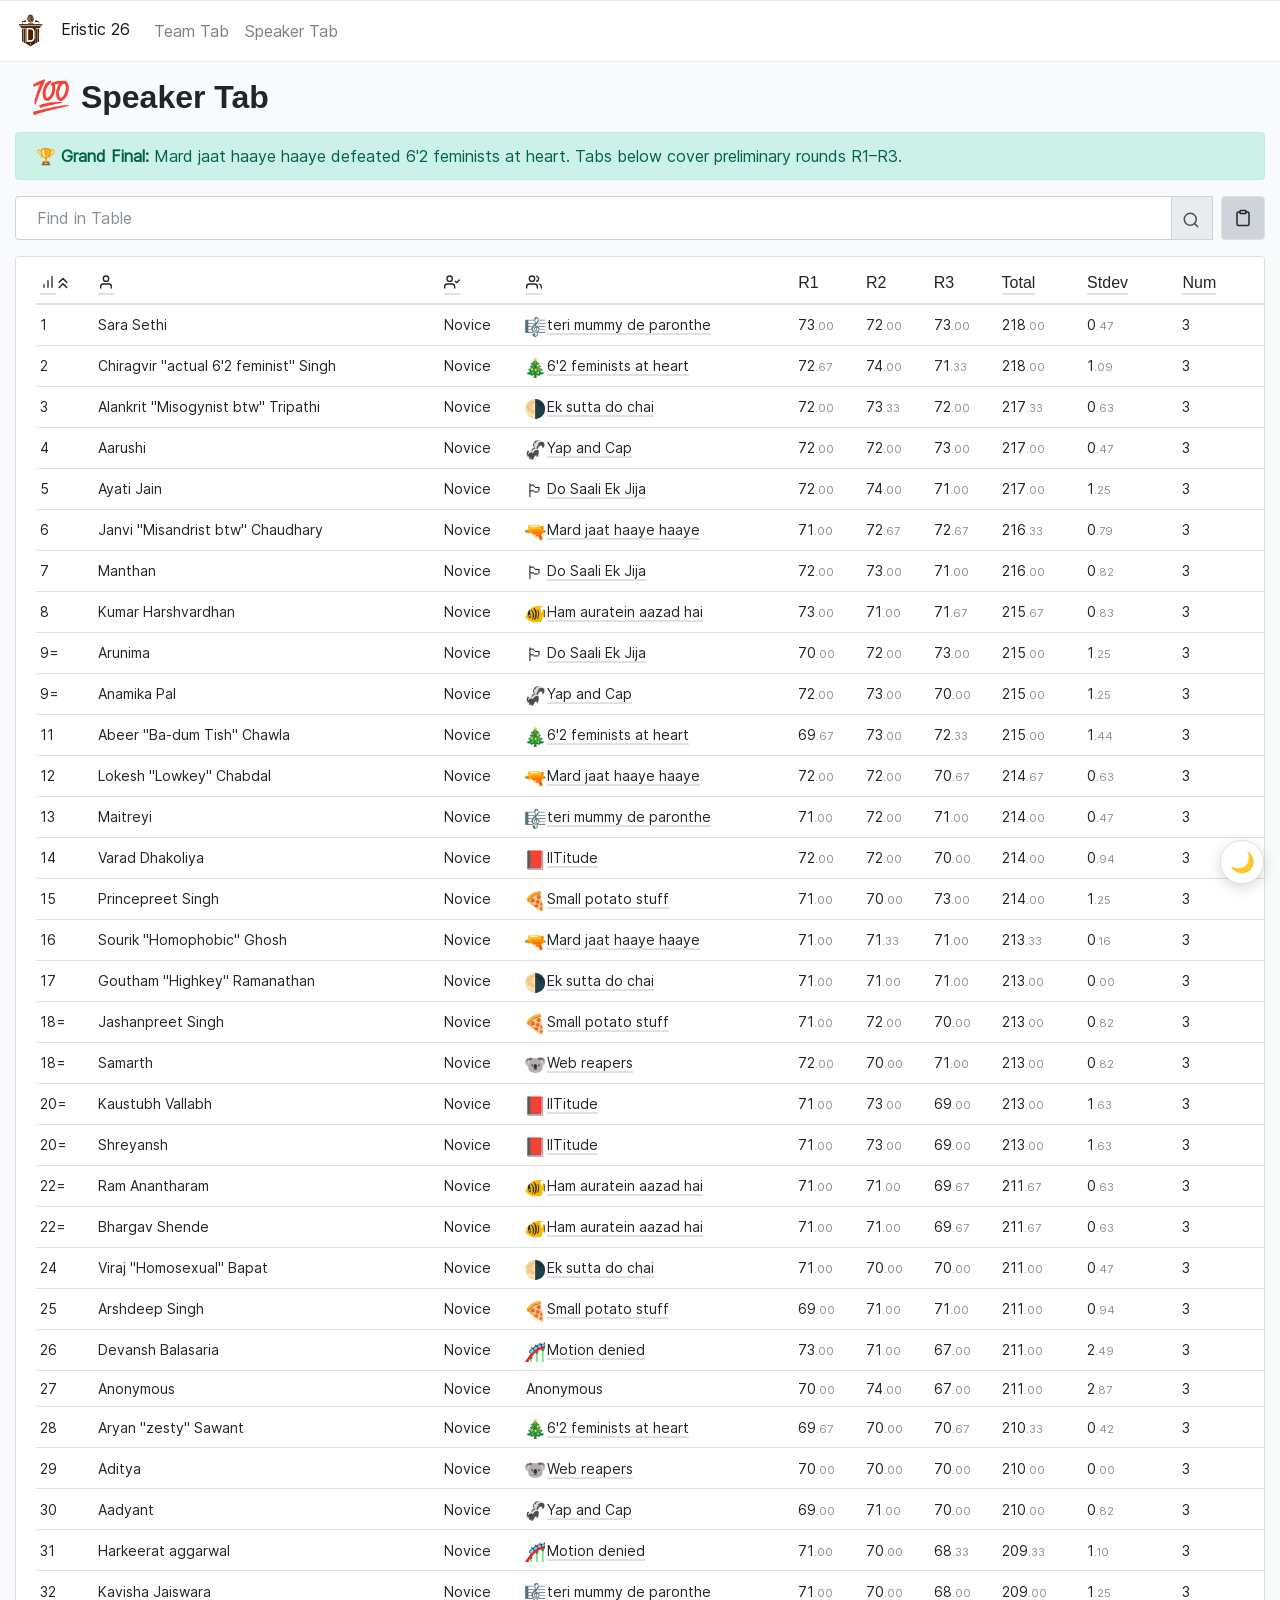
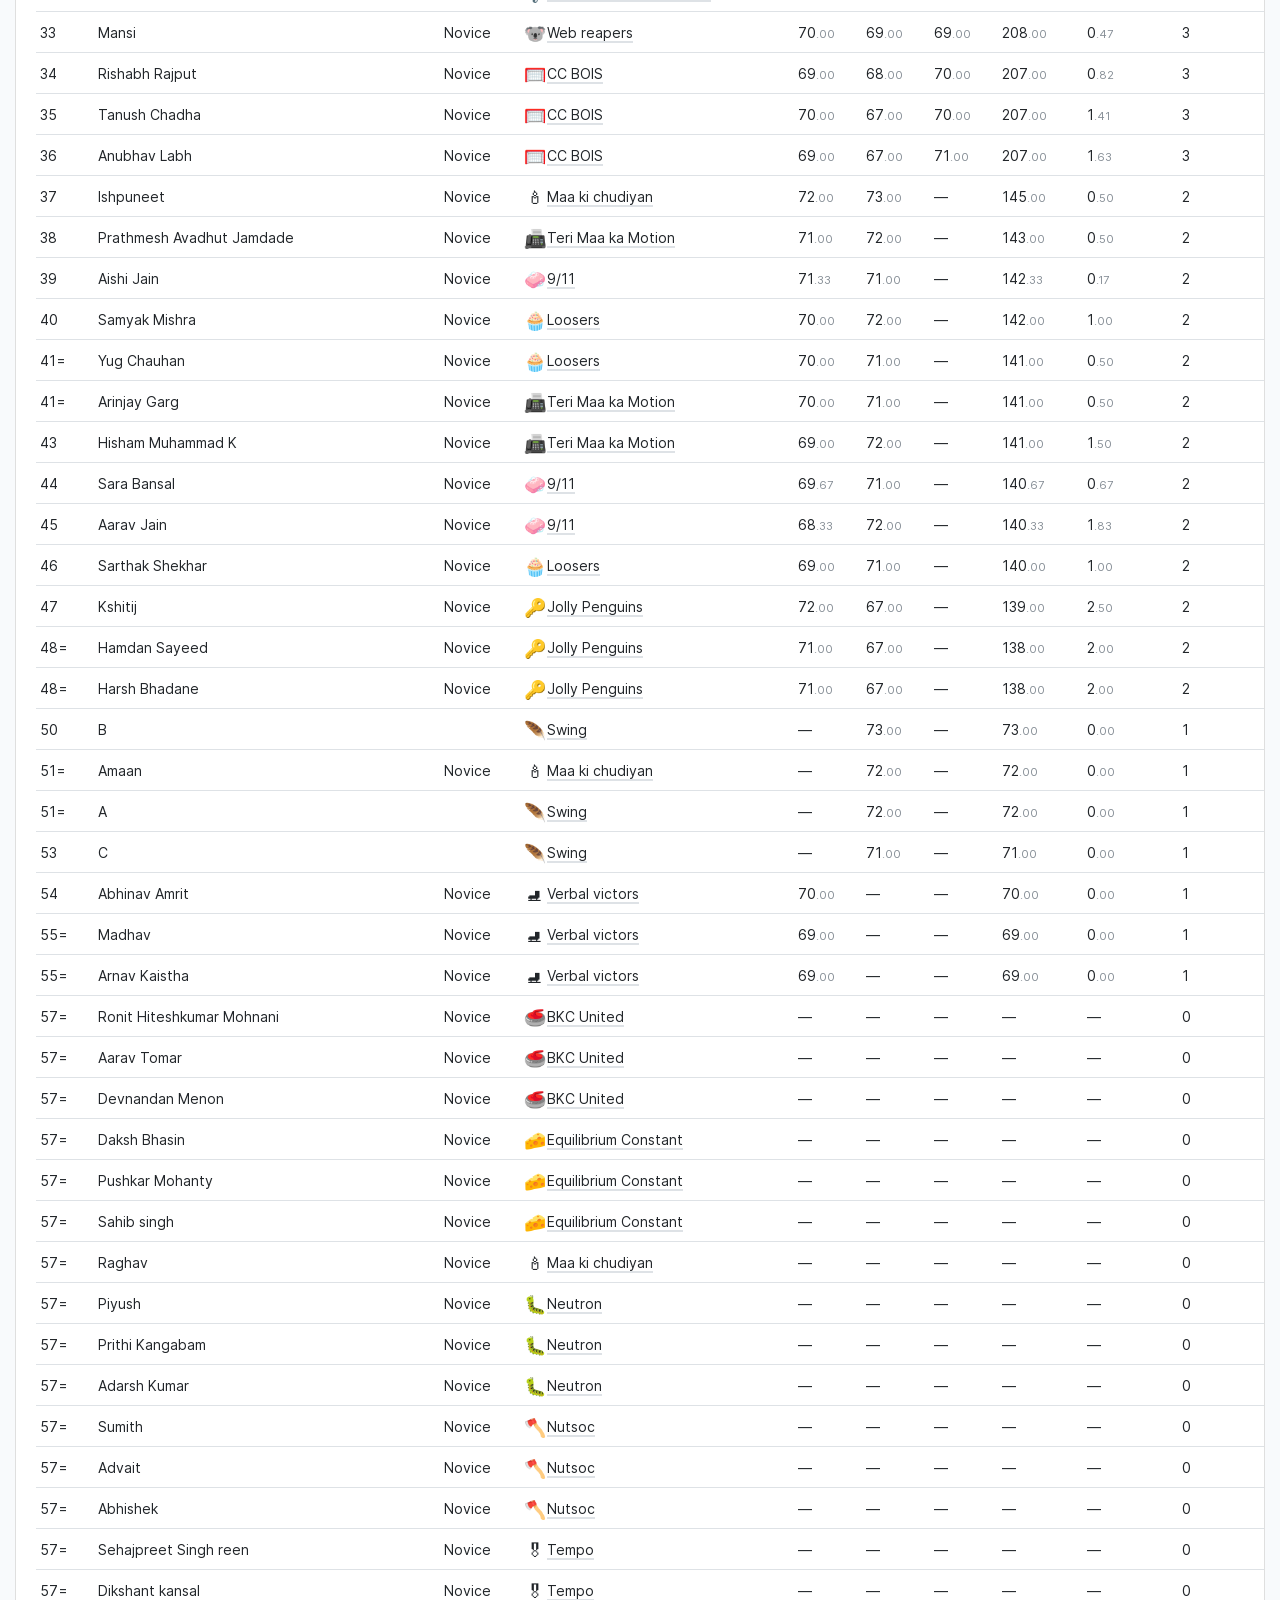
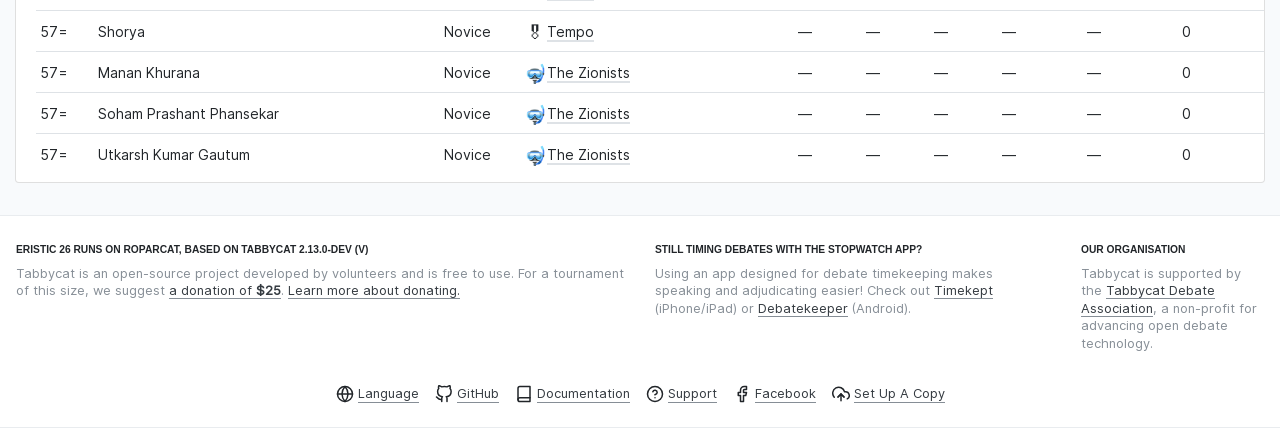
<file: speaker/index.html>
<!DOCTYPE html>

<html lang="en">
<head>

  <meta charset="utf-8">
  <meta http-equiv="X-UA-Compatible" content="IE=edge">
  <meta name="viewport" content="width=device-width, initial-scale=1, shrink-to-fit=no">

  <title>Eristic 26 | Speaker Tab</title>

  
    
  
  <meta name="description" content="The tab for Eristic 26 runs on RoparCat, a tab system based on Tabbycat, for a variety of parliamentary debating formats" />
  <meta property="og:description" content="The tab for Eristic 26 runs on RoparCat, a tab system based on Tabbycat, for a variety of parliamentary debating formats" />
  <meta property="og:image" content="../static/logo-social.769549f96b05.png" />

  
    
            
    
  


  <link rel="preload" href="../static/fonts/Inter-Regular.8070997696b1.woff2" as="font" type="font/woff2">
  <link rel="icon" type="image/png" href="../static/logo-32x32.9ef19297d2b4.png" sizes="32x32" />
  <link rel="icon" type="image/png" href="../static/logo-16x16.fb7538e6c8bf.png" sizes="16x16" />
  <link rel="stylesheet" type="text/css" href="../static/css/style.2fc1625e528e.css" />
  
  

  
  <link rel="stylesheet" type="text/css" href="../static/vue/assets/app.6ea34e68fdae.css" />
  <link href="../static/vue/js/app.d1d9a194acc3.js" rel=preload as=script>
  

  <!-- Analytics -->
  <script>
    window.ga=window.ga||function(){(ga.q=ga.q||[]).push(arguments)};ga.l=+new Date;
    ga('create', 'UA-314178-25', 'auto');
    ga('set', 'dimension1', '2.13.0-dev');
    ga('set', 'dimension2', window.location.hostname);
    ga('send', 'pageview');
    </script>
    <script async src='https://www.google-analytics.com/analytics.js'></script>
  </script>
  

  
<link rel="stylesheet" href="../static/theme.css"><script>try{if(localStorage.getItem("theme")==="dark")document.documentElement.dataset.theme="dark"}catch(e){}</script>
</head>

<body class="">

  
    
      

<nav class="navbar navbar-expand-lg navbar-light">

  
  
  
    <div class="nav-item">

      
        <a class="navbar-brand mr-2" href="../../" title="RoparCat home"><img src="../static/logo.1cfb8cc9a059.png" width="33" height="33" alt="RoparCat Logo" style="background: #fff; border-radius: 20%;"></a><a class="navbar-brand" href="../team/">Eristic 26</a>
      

    </div>
  

  <button class="navbar-toggler" type="button" data-toggle="collapse" data-target="#collapsed-main-nav" aria-controls="collapsed-main-nav" aria-expanded="false" aria-label="Toggle navigation">
    <span class="navbar-toggler-icon"></span>
  </button>

  <div class="collapse navbar-collapse pt-3 pt-md-0 pb-2 pb-md-0" id="collapsed-main-nav">

    <ul class="navbar-nav mr-auto">

      
        

<!-- TAB RELEASES -->

  <li class="nav-item ">
    <a class="nav-link" href="../team/">Team Tab</a>
  </li>



  <li class="nav-item ">
    <a class="nav-link" href="../speaker/">Speaker Tab</a>
  </li>






<!-- DRAW RELEASES -->


<!-- CHECK INS -->


<!-- RESULTS RELEASES -->


<!-- BREAK RELEASES -->


<!-- MISC -->







  <li class="nav-item ">
  </li>





      

    </ul>

    <ul class="navbar-nav navbar-my-lg-0">
      <li class="nav-item">
        
      </li>
    </ul>

  </div>

</nav>

    
  

  <div class="container-fluid">

    

    
      <div class="row d-print-none " id="pageTitle">

        <div class="col-md m-3 h2 d-flex align-items-center">

          <div class="min-height: 100px;">
            
              <span class="emoji">💯</span>
              Speaker Tab
            
            
              <small class="text-muted d-md-inline d-block"></small>
            
          </div>

        </div>

      </div>
    

    

      <div class="row page-navs">
        <div class="col">
          <div class="d-lg-flex justify-content-lg-between">
            
  

            
          </div>
        </div>
      </div>

      <div class="row d-print-none">
        <div class="col" id="messages-container">
<div class="alert alert-success">🏆 <strong>Grand Final:</strong> Mard jaat haaye haaye defeated 6'2 feminists at heart. Tabs below cover preliminary rounds R1–R3.</div>
          
          
        </div>
      </div>

    

    <div class="row">
      <div class="col">
        

  <div id="vueMount">
    <tables-container :tables-data="tablesData"
                      orientation="columns">
    </tables-container>
  </div>


      </div>
    </div>

    

  </div>

  
    <footer class="footer">
      <div class="container-fluid">
        



<div class="row mt-3">

  <div class="navbar navbar-light container-fluid small">

    <div class="row mt-3 mb-2">

      <div class="col-lg-6 col-md-5">
        <h6 class="d-inline-block">
          
            Eristic 26 runs on RoparCat, based on Tabbycat 2.13.0-dev (V)
          
        </h6>
        <p class="text-muted">
          Tabbycat is an open-source project developed by volunteers and is free to use.
          
            For a tournament of this size, we suggest <a href="https://opencollective.com/tabbycat/contribute/licensing-29466/checkout?amount=25">a donation of <strong>$25</strong></a>.
            <a href="https://opencollective.com/tabbycat">
              Learn more about donating.
            </a>
          
        </p>
      </div>

      <div class="col-lg-4 col-md-4 mt-2 mt-md-0">
        <h6 class="d-inline-block">Still timing debates with the stopwatch app?</h6>
        <p class="text-muted">
          Using an app designed for debate timekeeping makes speaking and adjudicating easier! Check out <a href="https://itunes.apple.com/app/apple-store/id1156065589?pt=814172&ct=Tabbycat%20Installs&mt=8">Timekept</a> (iPhone/iPad) or <a href="https://play.google.com/store/apps/details?id=net.czlee.debatekeeper&referrer=utm_source%3Dtabbycat%26utm_medium%3Dfooter">Debatekeeper</a> (Android).
        </p>
      </div>

      <div class="col-lg-2 col-md-3 mt-2 mt-md-0">
        <h6 class="d-inline-block">Our Organisation</h6>
        <p class="text-muted">
          Tabbycat is supported by the <a href="https://tabbycat-debate.org/">Tabbycat Debate Association</a>, a non-profit for advancing open debate technology.
        </p>
      </div>

     <div class="w-100"></div>

      <div class="col mt-2">
        <ul class="nav justify-content-center">
          <li class="nav-item p-2">
            <i data-feather="globe"></i>
            <a class="nav-link p-0 d-inline-block" href="#" data-toggle="modal" data-target="#setLanguageModal">
              
              Language 
            </a>
          </li>
          <li class="nav-item p-2">
            <i data-feather="github"></i>
            <a class="nav-link p-0 d-inline-block" href="https://github.com/TabbycatDebate/tabbycat/">
              GitHub
            </a>
          </li>
          <li class="nav-item p-2">
            <i data-feather="book"></i>
            <a class="nav-link p-0 d-inline-block" href="https://tabbycat.readthedocs.io/en/stable/">
              Documentation
            </a>
          </li>
          <li class="nav-item p-2">
            <i data-feather="help-circle"></i>
            <a class="nav-link p-0 d-inline-block" href="https://tabbycat.readthedocs.io/en/stable/about/support.html">
              Support
            </a>
          </li>
          <li class="nav-item p-2">
            <i data-feather="facebook"></i>
            <a class="nav-link p-0 d-inline-block" href="https://www.facebook.com/TabbycatDebate/">
              Facebook
            </a>
          </li>
          <li class="nav-item p-2">
            <i data-feather="upload-cloud"></i>
            <a class="nav-link p-0 d-inline-block" href="https://github.com/TabbycatDebate/tabbycat#%EF%B8%8F-installation">
              Set Up A Copy
            </a>
          </li>
        </ul>
      </div>
    </div>

  </div>
</div>



<div class="modal fade" id="setLanguageModal" tabindex="-1" role="dialog" aria-hidden="true">
  <div class="modal-dialog modal-dialog-centered" role="document">
    <div class="modal-content">
      <div class="modal-header">
        <h5 class="modal-title">Change Language</h5>
        <button type="button" class="close" data-dismiss="modal" aria-label="Close">
          <span aria-hidden="true">&times;</span>
        </button>
      </div>
      <div class="modal-body">
        <form action="/i18n/setlang/" method="post"><input type="hidden" name="csrfmiddlewaretoken" value="UWpxjjP7wVUog3sdufEBEgys6kg2aquaGLbLgZKOu7tZD7OBexLUcBk64h4hS3Dz">
          <input name="next" type="hidden" value="">
          <select name="language" class="custom-select">
              
              
              
                <option value="ar">
                  العربيّة (ar)
                </option>
              
                <option value="ast">
                  asturianu (ast)
                </option>
              
                <option value="bn">
                  বাংলা (bn)
                </option>
              
                <option value="bg">
                  български (bg)
                </option>
              
                <option value="ca">
                  català (ca)
                </option>
              
                <option value="cs">
                  česky (cs)
                </option>
              
                <option value="de">
                  Deutsch (de)
                </option>
              
                <option value="el">
                  Ελληνικά (el)
                </option>
              
                <option value="en" selected>
                  English (en)
                </option>
              
                <option value="es">
                  español (es)
                </option>
              
                <option value="fr">
                  français (fr)
                </option>
              
                <option value="he">
                  עברית (he)
                </option>
              
                <option value="hi">
                  हिंदी (hi)
                </option>
              
                <option value="id">
                  Bahasa Indonesia (id)
                </option>
              
                <option value="it">
                  italiano (it)
                </option>
              
                <option value="ja">
                  日本語 (ja)
                </option>
              
                <option value="kk">
                  Қазақ (kk)
                </option>
              
                <option value="ms">
                  Bahasa Melayu (ms)
                </option>
              
                <option value="pt">
                  Português (pt)
                </option>
              
                <option value="ro">
                  Română (ro)
                </option>
              
                <option value="ru">
                  Русский (ru)
                </option>
              
                <option value="sk">
                  slovensky (sk)
                </option>
              
                <option value="tr">
                  Türkçe (tr)
                </option>
              
                <option value="uk">
                  Українська (uk)
                </option>
              
                <option value="vi">
                  Tiếng Việt (vi)
                </option>
              
                <option value="zh-hans">
                  简体中文 (zh-hans)
                </option>
              
                <option value="tzl">
                  Translation (tzl)
                </option>
              
          </select>
          <input class="btn btn-primary btn-block mt-3" type="submit" value="Use this language">
        </form>
      </div>
    </div>
  </div>
</div>

      </div>
    </footer>
  

  
    <div class="modal fade" id="modalAlert" tabindex="-1" role="dialog" aria-hidden="true">
      <div class="modal-dialog modal-dialog-centered modal-lg">
        <div class="modal-content">
          <div class="modal-header h4 text-center"></div>
          <div class="modal-body"></div>
        </div>
      </div>
    </div>
  

  

  <script>
    // Set table data as a global from template variable
    window.vueData = {
      tablesData: [{"head":[{"key":"Rk","tooltip":"Rank","icon":"bar-chart"},{"key":"name","tooltip":"Name","icon":"user"},{"key":"category","title":"Category","icon":"user-check","tooltip":"Categories"},{"key":"team","tooltip":"Team","icon":"users"},{"key":"R1","title":"R1"},{"key":"R2","title":"R2"},{"key":"R3","title":"R3"},{"key":"Total","tooltip":"Total","title":"Total"},{"key":"Stdev","tooltip":"Standard deviation","title":"Stdev"},{"key":"Num","tooltip":"Number of speeches given","title":"Num"}],"data":[[{"text":"1","sort":1},{"text":"Sara Sethi","class":"no-wrap"},{"text":"Novice"},{"text":"teri mummy de paronthe","emoji":"🎼","sort":"teri mummy de paronthe","class":"team-name","popover":{"title":"teri mummy de paronthe","content":[{"text":"Kavisha Jaiswara, Sara Sethi, Maitreyi"},{"text":"View teri mummy de paronthe's Record","link":"#"}]}},{"text":"73<small class=\"text-muted\">.00</small>"},{"text":"72<small class=\"text-muted\">.00</small>"},{"text":"73<small class=\"text-muted\">.00</small>"},{"text":"218<small class=\"text-muted\">.00</small>","sort":218},{"text":"0<small class=\"text-muted\">.47</small>","sort":0.471405},{"text":"3","sort":3}],[{"text":"2","sort":2},{"text":"Chiragvir &quot;actual 6&#x27;2 feminist&quot; Singh","class":""},{"text":"Novice"},{"text":"6&#x27;2 feminists at heart","emoji":"🎄","sort":"6&#x27;2 feminists at heart","class":"team-name","popover":{"title":"6&#x27;2 feminists at heart","content":[{"text":"Chiragvir &quot;actual 6&#x27;2 feminist&quot; Singh, Aryan &quot;zesty&quot; Sawant, Abeer &quot;Ba-dum Tish&quot; Chawla"},{"text":"View 6&#x27;2 feminists at heart's Record","link":"#"}]}},{"text":"72<small class=\"text-muted\">.67</small>"},{"text":"74<small class=\"text-muted\">.00</small>"},{"text":"71<small class=\"text-muted\">.33</small>"},{"text":"218<small class=\"text-muted\">.00</small>","sort":218},{"text":"1<small class=\"text-muted\">.09</small>","sort":1.088662},{"text":"3","sort":3}],[{"text":"3","sort":3},{"text":"Alankrit &quot;Misogynist btw&quot; Tripathi","class":""},{"text":"Novice"},{"text":"Ek sutta do chai","emoji":"🌗","sort":"Ek sutta do chai","class":"team-name no-wrap","popover":{"title":"Ek sutta do chai","content":[{"text":"Alankrit &quot;Misogynist btw&quot; Tripathi, Viraj &quot;Homosexual&quot; Bapat, Goutham &quot;Highkey&quot; Ramanathan"},{"text":"View Ek sutta do chai's Record","link":"#"}]}},{"text":"72<small class=\"text-muted\">.00</small>"},{"text":"73<small class=\"text-muted\">.33</small>"},{"text":"72<small class=\"text-muted\">.00</small>"},{"text":"217<small class=\"text-muted\">.33</small>","sort":217.333333},{"text":"0<small class=\"text-muted\">.63</small>","sort":0.628539},{"text":"3","sort":3}],[{"text":"4","sort":4},{"text":"Aarushi","class":"no-wrap"},{"text":"Novice"},{"text":"Yap and Cap","emoji":"🦨","sort":"Yap and Cap","class":"team-name no-wrap","popover":{"title":"Yap and Cap","content":[{"text":"Aarushi, Anamika Pal, Aadyant"},{"text":"View Yap and Cap's Record","link":"#"}]}},{"text":"72<small class=\"text-muted\">.00</small>"},{"text":"72<small class=\"text-muted\">.00</small>"},{"text":"73<small class=\"text-muted\">.00</small>"},{"text":"217<small class=\"text-muted\">.00</small>","sort":217},{"text":"0<small class=\"text-muted\">.47</small>","sort":0.471405},{"text":"3","sort":3}],[{"text":"5","sort":5},{"text":"Ayati Jain","class":"no-wrap"},{"text":"Novice"},{"text":"Do Saali Ek Jija","emoji":"🏳","sort":"Do Saali Ek Jija","class":"team-name no-wrap","popover":{"title":"Do Saali Ek Jija","content":[{"text":"Arunima, Ayati Jain, Manthan"},{"text":"View Do Saali Ek Jija's Record","link":"#"}]}},{"text":"72<small class=\"text-muted\">.00</small>"},{"text":"74<small class=\"text-muted\">.00</small>"},{"text":"71<small class=\"text-muted\">.00</small>"},{"text":"217<small class=\"text-muted\">.00</small>","sort":217},{"text":"1<small class=\"text-muted\">.25</small>","sort":1.247219},{"text":"3","sort":3}],[{"text":"6","sort":6},{"text":"Janvi &quot;Misandrist btw&quot; Chaudhary","class":""},{"text":"Novice"},{"text":"Mard jaat haaye haaye","emoji":"🔫","sort":"Mard jaat haaye haaye","class":"team-name","popover":{"title":"Mard jaat haaye haaye","content":[{"text":"Janvi &quot;Misandrist btw&quot; Chaudhary, Sourik &quot;Homophobic&quot; Ghosh, Lokesh &quot;Lowkey&quot; Chabdal"},{"text":"View Mard jaat haaye haaye's Record","link":"#"}]}},{"text":"71<small class=\"text-muted\">.00</small>"},{"text":"72<small class=\"text-muted\">.67</small>"},{"text":"72<small class=\"text-muted\">.67</small>"},{"text":"216<small class=\"text-muted\">.33</small>","sort":216.333333},{"text":"0<small class=\"text-muted\">.79</small>","sort":0.785674},{"text":"3","sort":3}],[{"text":"7","sort":7},{"text":"Manthan","class":"no-wrap"},{"text":"Novice"},{"text":"Do Saali Ek Jija","emoji":"🏳","sort":"Do Saali Ek Jija","class":"team-name no-wrap","popover":{"title":"Do Saali Ek Jija","content":[{"text":"Arunima, Ayati Jain, Manthan"},{"text":"View Do Saali Ek Jija's Record","link":"#"}]}},{"text":"72<small class=\"text-muted\">.00</small>"},{"text":"73<small class=\"text-muted\">.00</small>"},{"text":"71<small class=\"text-muted\">.00</small>"},{"text":"216<small class=\"text-muted\">.00</small>","sort":216},{"text":"0<small class=\"text-muted\">.82</small>","sort":0.816497},{"text":"3","sort":3}],[{"text":"8","sort":8},{"text":"Kumar Harshvardhan","class":"no-wrap"},{"text":"Novice"},{"text":"Ham auratein aazad hai","emoji":"🐠","sort":"Ham auratein aazad hai","class":"team-name","popover":{"title":"Ham auratein aazad hai","content":[{"text":"Kumar Harshvardhan, Ram Anantharam, Bhargav Shende"},{"text":"View Ham auratein aazad hai's Record","link":"#"}]}},{"text":"73<small class=\"text-muted\">.00</small>"},{"text":"71<small class=\"text-muted\">.00</small>"},{"text":"71<small class=\"text-muted\">.67</small>"},{"text":"215<small class=\"text-muted\">.67</small>","sort":215.666667},{"text":"0<small class=\"text-muted\">.83</small>","sort":0.831479},{"text":"3","sort":3}],[{"text":"9=","sort":9},{"text":"Arunima","class":"no-wrap"},{"text":"Novice"},{"text":"Do Saali Ek Jija","emoji":"🏳","sort":"Do Saali Ek Jija","class":"team-name no-wrap","popover":{"title":"Do Saali Ek Jija","content":[{"text":"Arunima, Ayati Jain, Manthan"},{"text":"View Do Saali Ek Jija's Record","link":"#"}]}},{"text":"70<small class=\"text-muted\">.00</small>"},{"text":"72<small class=\"text-muted\">.00</small>"},{"text":"73<small class=\"text-muted\">.00</small>"},{"text":"215<small class=\"text-muted\">.00</small>","sort":215},{"text":"1<small class=\"text-muted\">.25</small>","sort":1.247219},{"text":"3","sort":3}],[{"text":"9=","sort":9},{"text":"Anamika Pal","class":"no-wrap"},{"text":"Novice"},{"text":"Yap and Cap","emoji":"🦨","sort":"Yap and Cap","class":"team-name no-wrap","popover":{"title":"Yap and Cap","content":[{"text":"Aarushi, Anamika Pal, Aadyant"},{"text":"View Yap and Cap's Record","link":"#"}]}},{"text":"72<small class=\"text-muted\">.00</small>"},{"text":"73<small class=\"text-muted\">.00</small>"},{"text":"70<small class=\"text-muted\">.00</small>"},{"text":"215<small class=\"text-muted\">.00</small>","sort":215},{"text":"1<small class=\"text-muted\">.25</small>","sort":1.247219},{"text":"3","sort":3}],[{"text":"11","sort":11},{"text":"Abeer &quot;Ba-dum Tish&quot; Chawla","class":""},{"text":"Novice"},{"text":"6&#x27;2 feminists at heart","emoji":"🎄","sort":"6&#x27;2 feminists at heart","class":"team-name","popover":{"title":"6&#x27;2 feminists at heart","content":[{"text":"Chiragvir &quot;actual 6&#x27;2 feminist&quot; Singh, Aryan &quot;zesty&quot; Sawant, Abeer &quot;Ba-dum Tish&quot; Chawla"},{"text":"View 6&#x27;2 feminists at heart's Record","link":"#"}]}},{"text":"69<small class=\"text-muted\">.67</small>"},{"text":"73<small class=\"text-muted\">.00</small>"},{"text":"72<small class=\"text-muted\">.33</small>"},{"text":"215<small class=\"text-muted\">.00</small>","sort":215},{"text":"1<small class=\"text-muted\">.44</small>","sort":1.440165},{"text":"3","sort":3}],[{"text":"12","sort":12},{"text":"Lokesh &quot;Lowkey&quot; Chabdal","class":""},{"text":"Novice"},{"text":"Mard jaat haaye haaye","emoji":"🔫","sort":"Mard jaat haaye haaye","class":"team-name","popover":{"title":"Mard jaat haaye haaye","content":[{"text":"Janvi &quot;Misandrist btw&quot; Chaudhary, Sourik &quot;Homophobic&quot; Ghosh, Lokesh &quot;Lowkey&quot; Chabdal"},{"text":"View Mard jaat haaye haaye's Record","link":"#"}]}},{"text":"72<small class=\"text-muted\">.00</small>"},{"text":"72<small class=\"text-muted\">.00</small>"},{"text":"70<small class=\"text-muted\">.67</small>"},{"text":"214<small class=\"text-muted\">.67</small>","sort":214.666667},{"text":"0<small class=\"text-muted\">.63</small>","sort":0.628539},{"text":"3","sort":3}],[{"text":"13","sort":13},{"text":"Maitreyi","class":"no-wrap"},{"text":"Novice"},{"text":"teri mummy de paronthe","emoji":"🎼","sort":"teri mummy de paronthe","class":"team-name","popover":{"title":"teri mummy de paronthe","content":[{"text":"Kavisha Jaiswara, Sara Sethi, Maitreyi"},{"text":"View teri mummy de paronthe's Record","link":"#"}]}},{"text":"71<small class=\"text-muted\">.00</small>"},{"text":"72<small class=\"text-muted\">.00</small>"},{"text":"71<small class=\"text-muted\">.00</small>"},{"text":"214<small class=\"text-muted\">.00</small>","sort":214},{"text":"0<small class=\"text-muted\">.47</small>","sort":0.471405},{"text":"3","sort":3}],[{"text":"14","sort":14},{"text":"Varad Dhakoliya","class":"no-wrap"},{"text":"Novice"},{"text":"IITitude","emoji":"📕","sort":"IITitude","class":"team-name no-wrap","popover":{"title":"IITitude","content":[{"text":"Kaustubh Vallabh, Varad Dhakoliya, Shreyansh"},{"text":"View IITitude's Record","link":"#"}]}},{"text":"72<small class=\"text-muted\">.00</small>"},{"text":"72<small class=\"text-muted\">.00</small>"},{"text":"70<small class=\"text-muted\">.00</small>"},{"text":"214<small class=\"text-muted\">.00</small>","sort":214},{"text":"0<small class=\"text-muted\">.94</small>","sort":0.942809},{"text":"3","sort":3}],[{"text":"15","sort":15},{"text":"Princepreet Singh","class":"no-wrap"},{"text":"Novice"},{"text":"Small potato stuff","emoji":"🍕","sort":"Small potato stuff","class":"team-name","popover":{"title":"Small potato stuff","content":[{"text":"Arshdeep Singh, Princepreet Singh, Jashanpreet Singh"},{"text":"View Small potato stuff's Record","link":"#"}]}},{"text":"71<small class=\"text-muted\">.00</small>"},{"text":"70<small class=\"text-muted\">.00</small>"},{"text":"73<small class=\"text-muted\">.00</small>"},{"text":"214<small class=\"text-muted\">.00</small>","sort":214},{"text":"1<small class=\"text-muted\">.25</small>","sort":1.247219},{"text":"3","sort":3}],[{"text":"16","sort":16},{"text":"Sourik &quot;Homophobic&quot; Ghosh","class":""},{"text":"Novice"},{"text":"Mard jaat haaye haaye","emoji":"🔫","sort":"Mard jaat haaye haaye","class":"team-name","popover":{"title":"Mard jaat haaye haaye","content":[{"text":"Janvi &quot;Misandrist btw&quot; Chaudhary, Sourik &quot;Homophobic&quot; Ghosh, Lokesh &quot;Lowkey&quot; Chabdal"},{"text":"View Mard jaat haaye haaye's Record","link":"#"}]}},{"text":"71<small class=\"text-muted\">.00</small>"},{"text":"71<small class=\"text-muted\">.33</small>"},{"text":"71<small class=\"text-muted\">.00</small>"},{"text":"213<small class=\"text-muted\">.33</small>","sort":213.333333},{"text":"0<small class=\"text-muted\">.16</small>","sort":0.157135},{"text":"3","sort":3}],[{"text":"17","sort":17},{"text":"Goutham &quot;Highkey&quot; Ramanathan","class":""},{"text":"Novice"},{"text":"Ek sutta do chai","emoji":"🌗","sort":"Ek sutta do chai","class":"team-name no-wrap","popover":{"title":"Ek sutta do chai","content":[{"text":"Alankrit &quot;Misogynist btw&quot; Tripathi, Viraj &quot;Homosexual&quot; Bapat, Goutham &quot;Highkey&quot; Ramanathan"},{"text":"View Ek sutta do chai's Record","link":"#"}]}},{"text":"71<small class=\"text-muted\">.00</small>"},{"text":"71<small class=\"text-muted\">.00</small>"},{"text":"71<small class=\"text-muted\">.00</small>"},{"text":"213<small class=\"text-muted\">.00</small>","sort":213},{"text":"0<small class=\"text-muted\">.00</small>","sort":0},{"text":"3","sort":3}],[{"text":"18=","sort":18},{"text":"Jashanpreet Singh","class":"no-wrap"},{"text":"Novice"},{"text":"Small potato stuff","emoji":"🍕","sort":"Small potato stuff","class":"team-name","popover":{"title":"Small potato stuff","content":[{"text":"Arshdeep Singh, Princepreet Singh, Jashanpreet Singh"},{"text":"View Small potato stuff's Record","link":"#"}]}},{"text":"71<small class=\"text-muted\">.00</small>"},{"text":"72<small class=\"text-muted\">.00</small>"},{"text":"70<small class=\"text-muted\">.00</small>"},{"text":"213<small class=\"text-muted\">.00</small>","sort":213},{"text":"0<small class=\"text-muted\">.82</small>","sort":0.816497},{"text":"3","sort":3}],[{"text":"18=","sort":18},{"text":"Samarth","class":"no-wrap"},{"text":"Novice"},{"text":"Web reapers","emoji":"🐨","sort":"Web reapers","class":"team-name no-wrap","popover":{"title":"Web reapers","content":[{"text":"Samarth, Mansi, Aditya"},{"text":"View Web reapers's Record","link":"#"}]}},{"text":"72<small class=\"text-muted\">.00</small>"},{"text":"70<small class=\"text-muted\">.00</small>"},{"text":"71<small class=\"text-muted\">.00</small>"},{"text":"213<small class=\"text-muted\">.00</small>","sort":213},{"text":"0<small class=\"text-muted\">.82</small>","sort":0.816497},{"text":"3","sort":3}],[{"text":"20=","sort":20},{"text":"Kaustubh Vallabh","class":"no-wrap"},{"text":"Novice"},{"text":"IITitude","emoji":"📕","sort":"IITitude","class":"team-name no-wrap","popover":{"title":"IITitude","content":[{"text":"Kaustubh Vallabh, Varad Dhakoliya, Shreyansh"},{"text":"View IITitude's Record","link":"#"}]}},{"text":"71<small class=\"text-muted\">.00</small>"},{"text":"73<small class=\"text-muted\">.00</small>"},{"text":"69<small class=\"text-muted\">.00</small>"},{"text":"213<small class=\"text-muted\">.00</small>","sort":213},{"text":"1<small class=\"text-muted\">.63</small>","sort":1.632993},{"text":"3","sort":3}],[{"text":"20=","sort":20},{"text":"Shreyansh","class":"no-wrap"},{"text":"Novice"},{"text":"IITitude","emoji":"📕","sort":"IITitude","class":"team-name no-wrap","popover":{"title":"IITitude","content":[{"text":"Kaustubh Vallabh, Varad Dhakoliya, Shreyansh"},{"text":"View IITitude's Record","link":"#"}]}},{"text":"71<small class=\"text-muted\">.00</small>"},{"text":"73<small class=\"text-muted\">.00</small>"},{"text":"69<small class=\"text-muted\">.00</small>"},{"text":"213<small class=\"text-muted\">.00</small>","sort":213},{"text":"1<small class=\"text-muted\">.63</small>","sort":1.632993},{"text":"3","sort":3}],[{"text":"22=","sort":22},{"text":"Ram Anantharam","class":"no-wrap"},{"text":"Novice"},{"text":"Ham auratein aazad hai","emoji":"🐠","sort":"Ham auratein aazad hai","class":"team-name","popover":{"title":"Ham auratein aazad hai","content":[{"text":"Kumar Harshvardhan, Ram Anantharam, Bhargav Shende"},{"text":"View Ham auratein aazad hai's Record","link":"#"}]}},{"text":"71<small class=\"text-muted\">.00</small>"},{"text":"71<small class=\"text-muted\">.00</small>"},{"text":"69<small class=\"text-muted\">.67</small>"},{"text":"211<small class=\"text-muted\">.67</small>","sort":211.666667},{"text":"0<small class=\"text-muted\">.63</small>","sort":0.628539},{"text":"3","sort":3}],[{"text":"22=","sort":22},{"text":"Bhargav Shende","class":"no-wrap"},{"text":"Novice"},{"text":"Ham auratein aazad hai","emoji":"🐠","sort":"Ham auratein aazad hai","class":"team-name","popover":{"title":"Ham auratein aazad hai","content":[{"text":"Kumar Harshvardhan, Ram Anantharam, Bhargav Shende"},{"text":"View Ham auratein aazad hai's Record","link":"#"}]}},{"text":"71<small class=\"text-muted\">.00</small>"},{"text":"71<small class=\"text-muted\">.00</small>"},{"text":"69<small class=\"text-muted\">.67</small>"},{"text":"211<small class=\"text-muted\">.67</small>","sort":211.666667},{"text":"0<small class=\"text-muted\">.63</small>","sort":0.628539},{"text":"3","sort":3}],[{"text":"24","sort":24},{"text":"Viraj &quot;Homosexual&quot; Bapat","class":""},{"text":"Novice"},{"text":"Ek sutta do chai","emoji":"🌗","sort":"Ek sutta do chai","class":"team-name no-wrap","popover":{"title":"Ek sutta do chai","content":[{"text":"Alankrit &quot;Misogynist btw&quot; Tripathi, Viraj &quot;Homosexual&quot; Bapat, Goutham &quot;Highkey&quot; Ramanathan"},{"text":"View Ek sutta do chai's Record","link":"#"}]}},{"text":"71<small class=\"text-muted\">.00</small>"},{"text":"70<small class=\"text-muted\">.00</small>"},{"text":"70<small class=\"text-muted\">.00</small>"},{"text":"211<small class=\"text-muted\">.00</small>","sort":211},{"text":"0<small class=\"text-muted\">.47</small>","sort":0.471405},{"text":"3","sort":3}],[{"text":"25","sort":25},{"text":"Arshdeep Singh","class":"no-wrap"},{"text":"Novice"},{"text":"Small potato stuff","emoji":"🍕","sort":"Small potato stuff","class":"team-name","popover":{"title":"Small potato stuff","content":[{"text":"Arshdeep Singh, Princepreet Singh, Jashanpreet Singh"},{"text":"View Small potato stuff's Record","link":"#"}]}},{"text":"69<small class=\"text-muted\">.00</small>"},{"text":"71<small class=\"text-muted\">.00</small>"},{"text":"71<small class=\"text-muted\">.00</small>"},{"text":"211<small class=\"text-muted\">.00</small>","sort":211},{"text":"0<small class=\"text-muted\">.94</small>","sort":0.942809},{"text":"3","sort":3}],[{"text":"26","sort":26},{"text":"Devansh Balasaria","class":"no-wrap"},{"text":"Novice"},{"text":"Motion denied","emoji":"🎢","sort":"Motion denied","class":"team-name no-wrap","popover":{"title":"Motion denied","content":[{"text":"Devansh Balasaria, Anonymous, Harkeerat aggarwal"},{"text":"View Motion denied's Record","link":"#"}]}},{"text":"73<small class=\"text-muted\">.00</small>"},{"text":"71<small class=\"text-muted\">.00</small>"},{"text":"67<small class=\"text-muted\">.00</small>"},{"text":"211<small class=\"text-muted\">.00</small>","sort":211},{"text":"2<small class=\"text-muted\">.49</small>","sort":2.494438},{"text":"3","sort":3}],[{"text":"27","sort":27},{"text":"Anonymous","class":"no-wrap"},{"text":"Novice"},{"text":"Anonymous","sort":"Anonymous","class":"team-name no-wrap"},{"text":"70<small class=\"text-muted\">.00</small>"},{"text":"74<small class=\"text-muted\">.00</small>"},{"text":"67<small class=\"text-muted\">.00</small>"},{"text":"211<small class=\"text-muted\">.00</small>","sort":211},{"text":"2<small class=\"text-muted\">.87</small>","sort":2.867442},{"text":"3","sort":3}],[{"text":"28","sort":28},{"text":"Aryan &quot;zesty&quot; Sawant","class":""},{"text":"Novice"},{"text":"6&#x27;2 feminists at heart","emoji":"🎄","sort":"6&#x27;2 feminists at heart","class":"team-name","popover":{"title":"6&#x27;2 feminists at heart","content":[{"text":"Chiragvir &quot;actual 6&#x27;2 feminist&quot; Singh, Aryan &quot;zesty&quot; Sawant, Abeer &quot;Ba-dum Tish&quot; Chawla"},{"text":"View 6&#x27;2 feminists at heart's Record","link":"#"}]}},{"text":"69<small class=\"text-muted\">.67</small>"},{"text":"70<small class=\"text-muted\">.00</small>"},{"text":"70<small class=\"text-muted\">.67</small>"},{"text":"210<small class=\"text-muted\">.33</small>","sort":210.333333},{"text":"0<small class=\"text-muted\">.42</small>","sort":0.41574},{"text":"3","sort":3}],[{"text":"29","sort":29},{"text":"Aditya","class":"no-wrap"},{"text":"Novice"},{"text":"Web reapers","emoji":"🐨","sort":"Web reapers","class":"team-name no-wrap","popover":{"title":"Web reapers","content":[{"text":"Samarth, Mansi, Aditya"},{"text":"View Web reapers's Record","link":"#"}]}},{"text":"70<small class=\"text-muted\">.00</small>"},{"text":"70<small class=\"text-muted\">.00</small>"},{"text":"70<small class=\"text-muted\">.00</small>"},{"text":"210<small class=\"text-muted\">.00</small>","sort":210},{"text":"0<small class=\"text-muted\">.00</small>","sort":0},{"text":"3","sort":3}],[{"text":"30","sort":30},{"text":"Aadyant","class":"no-wrap"},{"text":"Novice"},{"text":"Yap and Cap","emoji":"🦨","sort":"Yap and Cap","class":"team-name no-wrap","popover":{"title":"Yap and Cap","content":[{"text":"Aarushi, Anamika Pal, Aadyant"},{"text":"View Yap and Cap's Record","link":"#"}]}},{"text":"69<small class=\"text-muted\">.00</small>"},{"text":"71<small class=\"text-muted\">.00</small>"},{"text":"70<small class=\"text-muted\">.00</small>"},{"text":"210<small class=\"text-muted\">.00</small>","sort":210},{"text":"0<small class=\"text-muted\">.82</small>","sort":0.816497},{"text":"3","sort":3}],[{"text":"31","sort":31},{"text":"Harkeerat aggarwal","class":"no-wrap"},{"text":"Novice"},{"text":"Motion denied","emoji":"🎢","sort":"Motion denied","class":"team-name no-wrap","popover":{"title":"Motion denied","content":[{"text":"Devansh Balasaria, Anonymous, Harkeerat aggarwal"},{"text":"View Motion denied's Record","link":"#"}]}},{"text":"71<small class=\"text-muted\">.00</small>"},{"text":"70<small class=\"text-muted\">.00</small>"},{"text":"68<small class=\"text-muted\">.33</small>"},{"text":"209<small class=\"text-muted\">.33</small>","sort":209.333333},{"text":"1<small class=\"text-muted\">.10</small>","sort":1.099944},{"text":"3","sort":3}],[{"text":"32","sort":32},{"text":"Kavisha Jaiswara","class":"no-wrap"},{"text":"Novice"},{"text":"teri mummy de paronthe","emoji":"🎼","sort":"teri mummy de paronthe","class":"team-name","popover":{"title":"teri mummy de paronthe","content":[{"text":"Kavisha Jaiswara, Sara Sethi, Maitreyi"},{"text":"View teri mummy de paronthe's Record","link":"#"}]}},{"text":"71<small class=\"text-muted\">.00</small>"},{"text":"70<small class=\"text-muted\">.00</small>"},{"text":"68<small class=\"text-muted\">.00</small>"},{"text":"209<small class=\"text-muted\">.00</small>","sort":209},{"text":"1<small class=\"text-muted\">.25</small>","sort":1.247219},{"text":"3","sort":3}],[{"text":"33","sort":33},{"text":"Mansi","class":"no-wrap"},{"text":"Novice"},{"text":"Web reapers","emoji":"🐨","sort":"Web reapers","class":"team-name no-wrap","popover":{"title":"Web reapers","content":[{"text":"Samarth, Mansi, Aditya"},{"text":"View Web reapers's Record","link":"#"}]}},{"text":"70<small class=\"text-muted\">.00</small>"},{"text":"69<small class=\"text-muted\">.00</small>"},{"text":"69<small class=\"text-muted\">.00</small>"},{"text":"208<small class=\"text-muted\">.00</small>","sort":208},{"text":"0<small class=\"text-muted\">.47</small>","sort":0.471405},{"text":"3","sort":3}],[{"text":"34","sort":34},{"text":"Rishabh Rajput","class":"no-wrap"},{"text":"Novice"},{"text":"CC BOIS","emoji":"🥅","sort":"CC BOIS","class":"team-name no-wrap","popover":{"title":"CC BOIS","content":[{"text":"Anubhav Labh, Tanush Chadha, Rishabh Rajput"},{"text":"View CC BOIS's Record","link":"#"}]}},{"text":"69<small class=\"text-muted\">.00</small>"},{"text":"68<small class=\"text-muted\">.00</small>"},{"text":"70<small class=\"text-muted\">.00</small>"},{"text":"207<small class=\"text-muted\">.00</small>","sort":207},{"text":"0<small class=\"text-muted\">.82</small>","sort":0.816497},{"text":"3","sort":3}],[{"text":"35","sort":35},{"text":"Tanush Chadha","class":"no-wrap"},{"text":"Novice"},{"text":"CC BOIS","emoji":"🥅","sort":"CC BOIS","class":"team-name no-wrap","popover":{"title":"CC BOIS","content":[{"text":"Anubhav Labh, Tanush Chadha, Rishabh Rajput"},{"text":"View CC BOIS's Record","link":"#"}]}},{"text":"70<small class=\"text-muted\">.00</small>"},{"text":"67<small class=\"text-muted\">.00</small>"},{"text":"70<small class=\"text-muted\">.00</small>"},{"text":"207<small class=\"text-muted\">.00</small>","sort":207},{"text":"1<small class=\"text-muted\">.41</small>","sort":1.414214},{"text":"3","sort":3}],[{"text":"36","sort":36},{"text":"Anubhav Labh","class":"no-wrap"},{"text":"Novice"},{"text":"CC BOIS","emoji":"🥅","sort":"CC BOIS","class":"team-name no-wrap","popover":{"title":"CC BOIS","content":[{"text":"Anubhav Labh, Tanush Chadha, Rishabh Rajput"},{"text":"View CC BOIS's Record","link":"#"}]}},{"text":"69<small class=\"text-muted\">.00</small>"},{"text":"67<small class=\"text-muted\">.00</small>"},{"text":"71<small class=\"text-muted\">.00</small>"},{"text":"207<small class=\"text-muted\">.00</small>","sort":207},{"text":"1<small class=\"text-muted\">.63</small>","sort":1.632993},{"text":"3","sort":3}],[{"text":"37","sort":37},{"text":"Ishpuneet","class":"no-wrap"},{"text":"Novice"},{"text":"Maa ki chudiyan","emoji":"🕯","sort":"Maa ki chudiyan","class":"team-name no-wrap","popover":{"title":"Maa ki chudiyan","content":[{"text":"Ishpuneet, Amaan, Raghav"},{"text":"View Maa ki chudiyan's Record","link":"#"}]}},{"text":"72<small class=\"text-muted\">.00</small>"},{"text":"73<small class=\"text-muted\">.00</small>"},{"text":"—"},{"text":"145<small class=\"text-muted\">.00</small>","sort":145},{"text":"0<small class=\"text-muted\">.50</small>","sort":0.5},{"text":"2","sort":2}],[{"text":"38","sort":38},{"text":"Prathmesh Avadhut Jamdade","class":""},{"text":"Novice"},{"text":"Teri Maa ka Motion","emoji":"📠","sort":"Teri Maa ka Motion","class":"team-name","popover":{"title":"Teri Maa ka Motion","content":[{"text":"Prathmesh Avadhut Jamdade, Arinjay Garg, Hisham Muhammad K"},{"text":"View Teri Maa ka Motion's Record","link":"#"}]}},{"text":"71<small class=\"text-muted\">.00</small>"},{"text":"72<small class=\"text-muted\">.00</small>"},{"text":"—"},{"text":"143<small class=\"text-muted\">.00</small>","sort":143},{"text":"0<small class=\"text-muted\">.50</small>","sort":0.5},{"text":"2","sort":2}],[{"text":"39","sort":39},{"text":"Aishi Jain","class":"no-wrap"},{"text":"Novice"},{"text":"9/11","emoji":"🧼","sort":"9/11","class":"team-name no-wrap","popover":{"title":"9/11","content":[{"text":"Aarav Jain, Sara Bansal, Aishi Jain"},{"text":"View 9/11's Record","link":"#"}]}},{"text":"71<small class=\"text-muted\">.33</small>"},{"text":"71<small class=\"text-muted\">.00</small>"},{"text":"—"},{"text":"142<small class=\"text-muted\">.33</small>","sort":142.333333},{"text":"0<small class=\"text-muted\">.17</small>","sort":0.166667},{"text":"2","sort":2}],[{"text":"40","sort":40},{"text":"Samyak Mishra","class":"no-wrap"},{"text":"Novice"},{"text":"Loosers","emoji":"🧁","sort":"Loosers","class":"team-name no-wrap","popover":{"title":"Loosers","content":[{"text":"Sarthak Shekhar, Yug Chauhan, Samyak Mishra"},{"text":"View Loosers's Record","link":"#"}]}},{"text":"70<small class=\"text-muted\">.00</small>"},{"text":"72<small class=\"text-muted\">.00</small>"},{"text":"—"},{"text":"142<small class=\"text-muted\">.00</small>","sort":142},{"text":"1<small class=\"text-muted\">.00</small>","sort":1},{"text":"2","sort":2}],[{"text":"41=","sort":41},{"text":"Yug Chauhan","class":"no-wrap"},{"text":"Novice"},{"text":"Loosers","emoji":"🧁","sort":"Loosers","class":"team-name no-wrap","popover":{"title":"Loosers","content":[{"text":"Sarthak Shekhar, Yug Chauhan, Samyak Mishra"},{"text":"View Loosers's Record","link":"#"}]}},{"text":"70<small class=\"text-muted\">.00</small>"},{"text":"71<small class=\"text-muted\">.00</small>"},{"text":"—"},{"text":"141<small class=\"text-muted\">.00</small>","sort":141},{"text":"0<small class=\"text-muted\">.50</small>","sort":0.5},{"text":"2","sort":2}],[{"text":"41=","sort":41},{"text":"Arinjay Garg","class":"no-wrap"},{"text":"Novice"},{"text":"Teri Maa ka Motion","emoji":"📠","sort":"Teri Maa ka Motion","class":"team-name","popover":{"title":"Teri Maa ka Motion","content":[{"text":"Prathmesh Avadhut Jamdade, Arinjay Garg, Hisham Muhammad K"},{"text":"View Teri Maa ka Motion's Record","link":"#"}]}},{"text":"70<small class=\"text-muted\">.00</small>"},{"text":"71<small class=\"text-muted\">.00</small>"},{"text":"—"},{"text":"141<small class=\"text-muted\">.00</small>","sort":141},{"text":"0<small class=\"text-muted\">.50</small>","sort":0.5},{"text":"2","sort":2}],[{"text":"43","sort":43},{"text":"Hisham Muhammad K","class":"no-wrap"},{"text":"Novice"},{"text":"Teri Maa ka Motion","emoji":"📠","sort":"Teri Maa ka Motion","class":"team-name","popover":{"title":"Teri Maa ka Motion","content":[{"text":"Prathmesh Avadhut Jamdade, Arinjay Garg, Hisham Muhammad K"},{"text":"View Teri Maa ka Motion's Record","link":"#"}]}},{"text":"69<small class=\"text-muted\">.00</small>"},{"text":"72<small class=\"text-muted\">.00</small>"},{"text":"—"},{"text":"141<small class=\"text-muted\">.00</small>","sort":141},{"text":"1<small class=\"text-muted\">.50</small>","sort":1.5},{"text":"2","sort":2}],[{"text":"44","sort":44},{"text":"Sara Bansal","class":"no-wrap"},{"text":"Novice"},{"text":"9/11","emoji":"🧼","sort":"9/11","class":"team-name no-wrap","popover":{"title":"9/11","content":[{"text":"Aarav Jain, Sara Bansal, Aishi Jain"},{"text":"View 9/11's Record","link":"#"}]}},{"text":"69<small class=\"text-muted\">.67</small>"},{"text":"71<small class=\"text-muted\">.00</small>"},{"text":"—"},{"text":"140<small class=\"text-muted\">.67</small>","sort":140.666667},{"text":"0<small class=\"text-muted\">.67</small>","sort":0.666667},{"text":"2","sort":2}],[{"text":"45","sort":45},{"text":"Aarav Jain","class":"no-wrap"},{"text":"Novice"},{"text":"9/11","emoji":"🧼","sort":"9/11","class":"team-name no-wrap","popover":{"title":"9/11","content":[{"text":"Aarav Jain, Sara Bansal, Aishi Jain"},{"text":"View 9/11's Record","link":"#"}]}},{"text":"68<small class=\"text-muted\">.33</small>"},{"text":"72<small class=\"text-muted\">.00</small>"},{"text":"—"},{"text":"140<small class=\"text-muted\">.33</small>","sort":140.333333},{"text":"1<small class=\"text-muted\">.83</small>","sort":1.833333},{"text":"2","sort":2}],[{"text":"46","sort":46},{"text":"Sarthak Shekhar","class":"no-wrap"},{"text":"Novice"},{"text":"Loosers","emoji":"🧁","sort":"Loosers","class":"team-name no-wrap","popover":{"title":"Loosers","content":[{"text":"Sarthak Shekhar, Yug Chauhan, Samyak Mishra"},{"text":"View Loosers's Record","link":"#"}]}},{"text":"69<small class=\"text-muted\">.00</small>"},{"text":"71<small class=\"text-muted\">.00</small>"},{"text":"—"},{"text":"140<small class=\"text-muted\">.00</small>","sort":140},{"text":"1<small class=\"text-muted\">.00</small>","sort":1},{"text":"2","sort":2}],[{"text":"47","sort":47},{"text":"Kshitij","class":"no-wrap"},{"text":"Novice"},{"text":"Jolly Penguins","emoji":"🔑","sort":"Jolly Penguins","class":"team-name no-wrap","popover":{"title":"Jolly Penguins","content":[{"text":"Hamdan Sayeed, Harsh Bhadane, Kshitij"},{"text":"View Jolly Penguins's Record","link":"#"}]}},{"text":"72<small class=\"text-muted\">.00</small>"},{"text":"67<small class=\"text-muted\">.00</small>"},{"text":"—"},{"text":"139<small class=\"text-muted\">.00</small>","sort":139},{"text":"2<small class=\"text-muted\">.50</small>","sort":2.5},{"text":"2","sort":2}],[{"text":"48=","sort":48},{"text":"Hamdan Sayeed","class":"no-wrap"},{"text":"Novice"},{"text":"Jolly Penguins","emoji":"🔑","sort":"Jolly Penguins","class":"team-name no-wrap","popover":{"title":"Jolly Penguins","content":[{"text":"Hamdan Sayeed, Harsh Bhadane, Kshitij"},{"text":"View Jolly Penguins's Record","link":"#"}]}},{"text":"71<small class=\"text-muted\">.00</small>"},{"text":"67<small class=\"text-muted\">.00</small>"},{"text":"—"},{"text":"138<small class=\"text-muted\">.00</small>","sort":138},{"text":"2<small class=\"text-muted\">.00</small>","sort":2},{"text":"2","sort":2}],[{"text":"48=","sort":48},{"text":"Harsh Bhadane","class":"no-wrap"},{"text":"Novice"},{"text":"Jolly Penguins","emoji":"🔑","sort":"Jolly Penguins","class":"team-name no-wrap","popover":{"title":"Jolly Penguins","content":[{"text":"Hamdan Sayeed, Harsh Bhadane, Kshitij"},{"text":"View Jolly Penguins's Record","link":"#"}]}},{"text":"71<small class=\"text-muted\">.00</small>"},{"text":"67<small class=\"text-muted\">.00</small>"},{"text":"—"},{"text":"138<small class=\"text-muted\">.00</small>","sort":138},{"text":"2<small class=\"text-muted\">.00</small>","sort":2},{"text":"2","sort":2}],[{"text":"50","sort":50},{"text":"B","class":"no-wrap"},{"text":""},{"text":"Swing","emoji":"🪶","sort":"Swing","class":"team-name no-wrap","popover":{"title":"Swing","content":[{"text":"A, B, C"},{"text":"View Swing's Record","link":"#"}]}},{"text":"—"},{"text":"73<small class=\"text-muted\">.00</small>"},{"text":"—"},{"text":"73<small class=\"text-muted\">.00</small>","sort":73},{"text":"0<small class=\"text-muted\">.00</small>","sort":0},{"text":"1","sort":1}],[{"text":"51=","sort":51},{"text":"Amaan","class":"no-wrap"},{"text":"Novice"},{"text":"Maa ki chudiyan","emoji":"🕯","sort":"Maa ki chudiyan","class":"team-name no-wrap","popover":{"title":"Maa ki chudiyan","content":[{"text":"Ishpuneet, Amaan, Raghav"},{"text":"View Maa ki chudiyan's Record","link":"#"}]}},{"text":"—"},{"text":"72<small class=\"text-muted\">.00</small>"},{"text":"—"},{"text":"72<small class=\"text-muted\">.00</small>","sort":72},{"text":"0<small class=\"text-muted\">.00</small>","sort":0},{"text":"1","sort":1}],[{"text":"51=","sort":51},{"text":"A","class":"no-wrap"},{"text":""},{"text":"Swing","emoji":"🪶","sort":"Swing","class":"team-name no-wrap","popover":{"title":"Swing","content":[{"text":"A, B, C"},{"text":"View Swing's Record","link":"#"}]}},{"text":"—"},{"text":"72<small class=\"text-muted\">.00</small>"},{"text":"—"},{"text":"72<small class=\"text-muted\">.00</small>","sort":72},{"text":"0<small class=\"text-muted\">.00</small>","sort":0},{"text":"1","sort":1}],[{"text":"53","sort":53},{"text":"C","class":"no-wrap"},{"text":""},{"text":"Swing","emoji":"🪶","sort":"Swing","class":"team-name no-wrap","popover":{"title":"Swing","content":[{"text":"A, B, C"},{"text":"View Swing's Record","link":"#"}]}},{"text":"—"},{"text":"71<small class=\"text-muted\">.00</small>"},{"text":"—"},{"text":"71<small class=\"text-muted\">.00</small>","sort":71},{"text":"0<small class=\"text-muted\">.00</small>","sort":0},{"text":"1","sort":1}],[{"text":"54","sort":54},{"text":"Abhinav Amrit","class":"no-wrap"},{"text":"Novice"},{"text":"Verbal victors","emoji":"⛸","sort":"Verbal victors","class":"team-name no-wrap","popover":{"title":"Verbal victors","content":[{"text":"Madhav, Arnav Kaistha, Abhinav Amrit"},{"text":"View Verbal victors's Record","link":"#"}]}},{"text":"70<small class=\"text-muted\">.00</small>"},{"text":"—"},{"text":"—"},{"text":"70<small class=\"text-muted\">.00</small>","sort":70},{"text":"0<small class=\"text-muted\">.00</small>","sort":0},{"text":"1","sort":1}],[{"text":"55=","sort":55},{"text":"Madhav","class":"no-wrap"},{"text":"Novice"},{"text":"Verbal victors","emoji":"⛸","sort":"Verbal victors","class":"team-name no-wrap","popover":{"title":"Verbal victors","content":[{"text":"Madhav, Arnav Kaistha, Abhinav Amrit"},{"text":"View Verbal victors's Record","link":"#"}]}},{"text":"69<small class=\"text-muted\">.00</small>"},{"text":"—"},{"text":"—"},{"text":"69<small class=\"text-muted\">.00</small>","sort":69},{"text":"0<small class=\"text-muted\">.00</small>","sort":0},{"text":"1","sort":1}],[{"text":"55=","sort":55},{"text":"Arnav Kaistha","class":"no-wrap"},{"text":"Novice"},{"text":"Verbal victors","emoji":"⛸","sort":"Verbal victors","class":"team-name no-wrap","popover":{"title":"Verbal victors","content":[{"text":"Madhav, Arnav Kaistha, Abhinav Amrit"},{"text":"View Verbal victors's Record","link":"#"}]}},{"text":"69<small class=\"text-muted\">.00</small>"},{"text":"—"},{"text":"—"},{"text":"69<small class=\"text-muted\">.00</small>","sort":69},{"text":"0<small class=\"text-muted\">.00</small>","sort":0},{"text":"1","sort":1}],[{"text":"57=","sort":57},{"text":"Ronit Hiteshkumar Mohnani","class":""},{"text":"Novice"},{"text":"BKC United","emoji":"🥌","sort":"BKC United","class":"team-name no-wrap","popover":{"title":"BKC United","content":[{"text":"Ronit Hiteshkumar Mohnani, Aarav Tomar, Devnandan Menon"},{"text":"View BKC United's Record","link":"#"}]}},{"text":"—"},{"text":"—"},{"text":"—"},{"text":"—","sort":0},{"text":"—","sort":0},{"text":"0","sort":0}],[{"text":"57=","sort":57},{"text":"Aarav Tomar","class":"no-wrap"},{"text":"Novice"},{"text":"BKC United","emoji":"🥌","sort":"BKC United","class":"team-name no-wrap","popover":{"title":"BKC United","content":[{"text":"Ronit Hiteshkumar Mohnani, Aarav Tomar, Devnandan Menon"},{"text":"View BKC United's Record","link":"#"}]}},{"text":"—"},{"text":"—"},{"text":"—"},{"text":"—","sort":0},{"text":"—","sort":0},{"text":"0","sort":0}],[{"text":"57=","sort":57},{"text":"Devnandan Menon","class":"no-wrap"},{"text":"Novice"},{"text":"BKC United","emoji":"🥌","sort":"BKC United","class":"team-name no-wrap","popover":{"title":"BKC United","content":[{"text":"Ronit Hiteshkumar Mohnani, Aarav Tomar, Devnandan Menon"},{"text":"View BKC United's Record","link":"#"}]}},{"text":"—"},{"text":"—"},{"text":"—"},{"text":"—","sort":0},{"text":"—","sort":0},{"text":"0","sort":0}],[{"text":"57=","sort":57},{"text":"Daksh Bhasin","class":"no-wrap"},{"text":"Novice"},{"text":"Equilibrium Constant","emoji":"🧀","sort":"Equilibrium Constant","class":"team-name","popover":{"title":"Equilibrium Constant","content":[{"text":"Daksh Bhasin, Pushkar Mohanty, Sahib singh"},{"text":"View Equilibrium Constant's Record","link":"#"}]}},{"text":"—"},{"text":"—"},{"text":"—"},{"text":"—","sort":0},{"text":"—","sort":0},{"text":"0","sort":0}],[{"text":"57=","sort":57},{"text":"Pushkar Mohanty","class":"no-wrap"},{"text":"Novice"},{"text":"Equilibrium Constant","emoji":"🧀","sort":"Equilibrium Constant","class":"team-name","popover":{"title":"Equilibrium Constant","content":[{"text":"Daksh Bhasin, Pushkar Mohanty, Sahib singh"},{"text":"View Equilibrium Constant's Record","link":"#"}]}},{"text":"—"},{"text":"—"},{"text":"—"},{"text":"—","sort":0},{"text":"—","sort":0},{"text":"0","sort":0}],[{"text":"57=","sort":57},{"text":"Sahib singh","class":"no-wrap"},{"text":"Novice"},{"text":"Equilibrium Constant","emoji":"🧀","sort":"Equilibrium Constant","class":"team-name","popover":{"title":"Equilibrium Constant","content":[{"text":"Daksh Bhasin, Pushkar Mohanty, Sahib singh"},{"text":"View Equilibrium Constant's Record","link":"#"}]}},{"text":"—"},{"text":"—"},{"text":"—"},{"text":"—","sort":0},{"text":"—","sort":0},{"text":"0","sort":0}],[{"text":"57=","sort":57},{"text":"Raghav","class":"no-wrap"},{"text":"Novice"},{"text":"Maa ki chudiyan","emoji":"🕯","sort":"Maa ki chudiyan","class":"team-name no-wrap","popover":{"title":"Maa ki chudiyan","content":[{"text":"Ishpuneet, Amaan, Raghav"},{"text":"View Maa ki chudiyan's Record","link":"#"}]}},{"text":"—"},{"text":"—"},{"text":"—"},{"text":"—","sort":0},{"text":"—","sort":0},{"text":"0","sort":0}],[{"text":"57=","sort":57},{"text":"Piyush","class":"no-wrap"},{"text":"Novice"},{"text":"Neutron","emoji":"🐛","sort":"Neutron","class":"team-name no-wrap","popover":{"title":"Neutron","content":[{"text":"Piyush, Prithi Kangabam, Adarsh Kumar"},{"text":"View Neutron's Record","link":"#"}]}},{"text":"—"},{"text":"—"},{"text":"—"},{"text":"—","sort":0},{"text":"—","sort":0},{"text":"0","sort":0}],[{"text":"57=","sort":57},{"text":"Prithi Kangabam","class":"no-wrap"},{"text":"Novice"},{"text":"Neutron","emoji":"🐛","sort":"Neutron","class":"team-name no-wrap","popover":{"title":"Neutron","content":[{"text":"Piyush, Prithi Kangabam, Adarsh Kumar"},{"text":"View Neutron's Record","link":"#"}]}},{"text":"—"},{"text":"—"},{"text":"—"},{"text":"—","sort":0},{"text":"—","sort":0},{"text":"0","sort":0}],[{"text":"57=","sort":57},{"text":"Adarsh Kumar","class":"no-wrap"},{"text":"Novice"},{"text":"Neutron","emoji":"🐛","sort":"Neutron","class":"team-name no-wrap","popover":{"title":"Neutron","content":[{"text":"Piyush, Prithi Kangabam, Adarsh Kumar"},{"text":"View Neutron's Record","link":"#"}]}},{"text":"—"},{"text":"—"},{"text":"—"},{"text":"—","sort":0},{"text":"—","sort":0},{"text":"0","sort":0}],[{"text":"57=","sort":57},{"text":"Sumith","class":"no-wrap"},{"text":"Novice"},{"text":"Nutsoc","emoji":"🪓","sort":"Nutsoc","class":"team-name no-wrap","popover":{"title":"Nutsoc","content":[{"text":"Sumith, Advait, Abhishek"},{"text":"View Nutsoc's Record","link":"#"}]}},{"text":"—"},{"text":"—"},{"text":"—"},{"text":"—","sort":0},{"text":"—","sort":0},{"text":"0","sort":0}],[{"text":"57=","sort":57},{"text":"Advait","class":"no-wrap"},{"text":"Novice"},{"text":"Nutsoc","emoji":"🪓","sort":"Nutsoc","class":"team-name no-wrap","popover":{"title":"Nutsoc","content":[{"text":"Sumith, Advait, Abhishek"},{"text":"View Nutsoc's Record","link":"#"}]}},{"text":"—"},{"text":"—"},{"text":"—"},{"text":"—","sort":0},{"text":"—","sort":0},{"text":"0","sort":0}],[{"text":"57=","sort":57},{"text":"Abhishek","class":"no-wrap"},{"text":"Novice"},{"text":"Nutsoc","emoji":"🪓","sort":"Nutsoc","class":"team-name no-wrap","popover":{"title":"Nutsoc","content":[{"text":"Sumith, Advait, Abhishek"},{"text":"View Nutsoc's Record","link":"#"}]}},{"text":"—"},{"text":"—"},{"text":"—"},{"text":"—","sort":0},{"text":"—","sort":0},{"text":"0","sort":0}],[{"text":"57=","sort":57},{"text":"Sehajpreet Singh reen","class":""},{"text":"Novice"},{"text":"Tempo","emoji":"🎖","sort":"Tempo","class":"team-name no-wrap","popover":{"title":"Tempo","content":[{"text":"Sehajpreet Singh reen, Dikshant kansal, Shorya"},{"text":"View Tempo's Record","link":"#"}]}},{"text":"—"},{"text":"—"},{"text":"—"},{"text":"—","sort":0},{"text":"—","sort":0},{"text":"0","sort":0}],[{"text":"57=","sort":57},{"text":"Dikshant kansal","class":"no-wrap"},{"text":"Novice"},{"text":"Tempo","emoji":"🎖","sort":"Tempo","class":"team-name no-wrap","popover":{"title":"Tempo","content":[{"text":"Sehajpreet Singh reen, Dikshant kansal, Shorya"},{"text":"View Tempo's Record","link":"#"}]}},{"text":"—"},{"text":"—"},{"text":"—"},{"text":"—","sort":0},{"text":"—","sort":0},{"text":"0","sort":0}],[{"text":"57=","sort":57},{"text":"Shorya","class":"no-wrap"},{"text":"Novice"},{"text":"Tempo","emoji":"🎖","sort":"Tempo","class":"team-name no-wrap","popover":{"title":"Tempo","content":[{"text":"Sehajpreet Singh reen, Dikshant kansal, Shorya"},{"text":"View Tempo's Record","link":"#"}]}},{"text":"—"},{"text":"—"},{"text":"—"},{"text":"—","sort":0},{"text":"—","sort":0},{"text":"0","sort":0}],[{"text":"57=","sort":57},{"text":"Manan Khurana","class":"no-wrap"},{"text":"Novice"},{"text":"The Zionists","emoji":"🤿","sort":"The Zionists","class":"team-name no-wrap","popover":{"title":"The Zionists","content":[{"text":"Soham Prashant Phansekar, Utkarsh Kumar Gautum, Manan Khurana"},{"text":"View The Zionists's Record","link":"#"}]}},{"text":"—"},{"text":"—"},{"text":"—"},{"text":"—","sort":0},{"text":"—","sort":0},{"text":"0","sort":0}],[{"text":"57=","sort":57},{"text":"Soham Prashant Phansekar","class":""},{"text":"Novice"},{"text":"The Zionists","emoji":"🤿","sort":"The Zionists","class":"team-name no-wrap","popover":{"title":"The Zionists","content":[{"text":"Soham Prashant Phansekar, Utkarsh Kumar Gautum, Manan Khurana"},{"text":"View The Zionists's Record","link":"#"}]}},{"text":"—"},{"text":"—"},{"text":"—"},{"text":"—","sort":0},{"text":"—","sort":0},{"text":"0","sort":0}],[{"text":"57=","sort":57},{"text":"Utkarsh Kumar Gautum","class":""},{"text":"Novice"},{"text":"The Zionists","emoji":"🤿","sort":"The Zionists","class":"team-name no-wrap","popover":{"title":"The Zionists","content":[{"text":"Soham Prashant Phansekar, Utkarsh Kumar Gautum, Manan Khurana"},{"text":"View The Zionists's Record","link":"#"}]}},{"text":"—"},{"text":"—"},{"text":"—"},{"text":"—","sort":0},{"text":"—","sort":0},{"text":"0","sort":0}]],"title":"","subtitle":"","empty_title":"No Data Available","class":"","sort_key":"rk","sort_order":"asc","sort_history":[{"key":"rk","order":"asc"}],"highlight_column":null}],
    }
  </script>
  

    <script src="../static/jsi18n/en/djangojs.20f1cdbb52f5.js"></script>
    <script src="../static/js/vendor/jquery.2849239b95f5.js"></script>
    <script>
      window.buildData = { // Pass to Sentry
        version: '2.13.0-dev',
        sentry: false
      }
    </script>

    <!-- Register Service Worker for Push Notifications -->
    <script>
      if ('serviceWorker' in navigator) {
        navigator.serviceWorker.register("/navigatorPush.service.js")
          .then(function(registration) {
            console.log('Service Worker registered with scope:', registration.scope);
          })
          .catch(function(error) {
            console.log('Service Worker registration failed:', error);
          });
      }
    </script>

    
      <script type="module" src="../static/vue/js/app.d1d9a194acc3.js"></script>
    

  



<button id="theme-toggle" class="theme-toggle" type="button" aria-label="Toggle dark mode"></button><script src="../static/theme.js"></script>
</body>
</html>
</file>
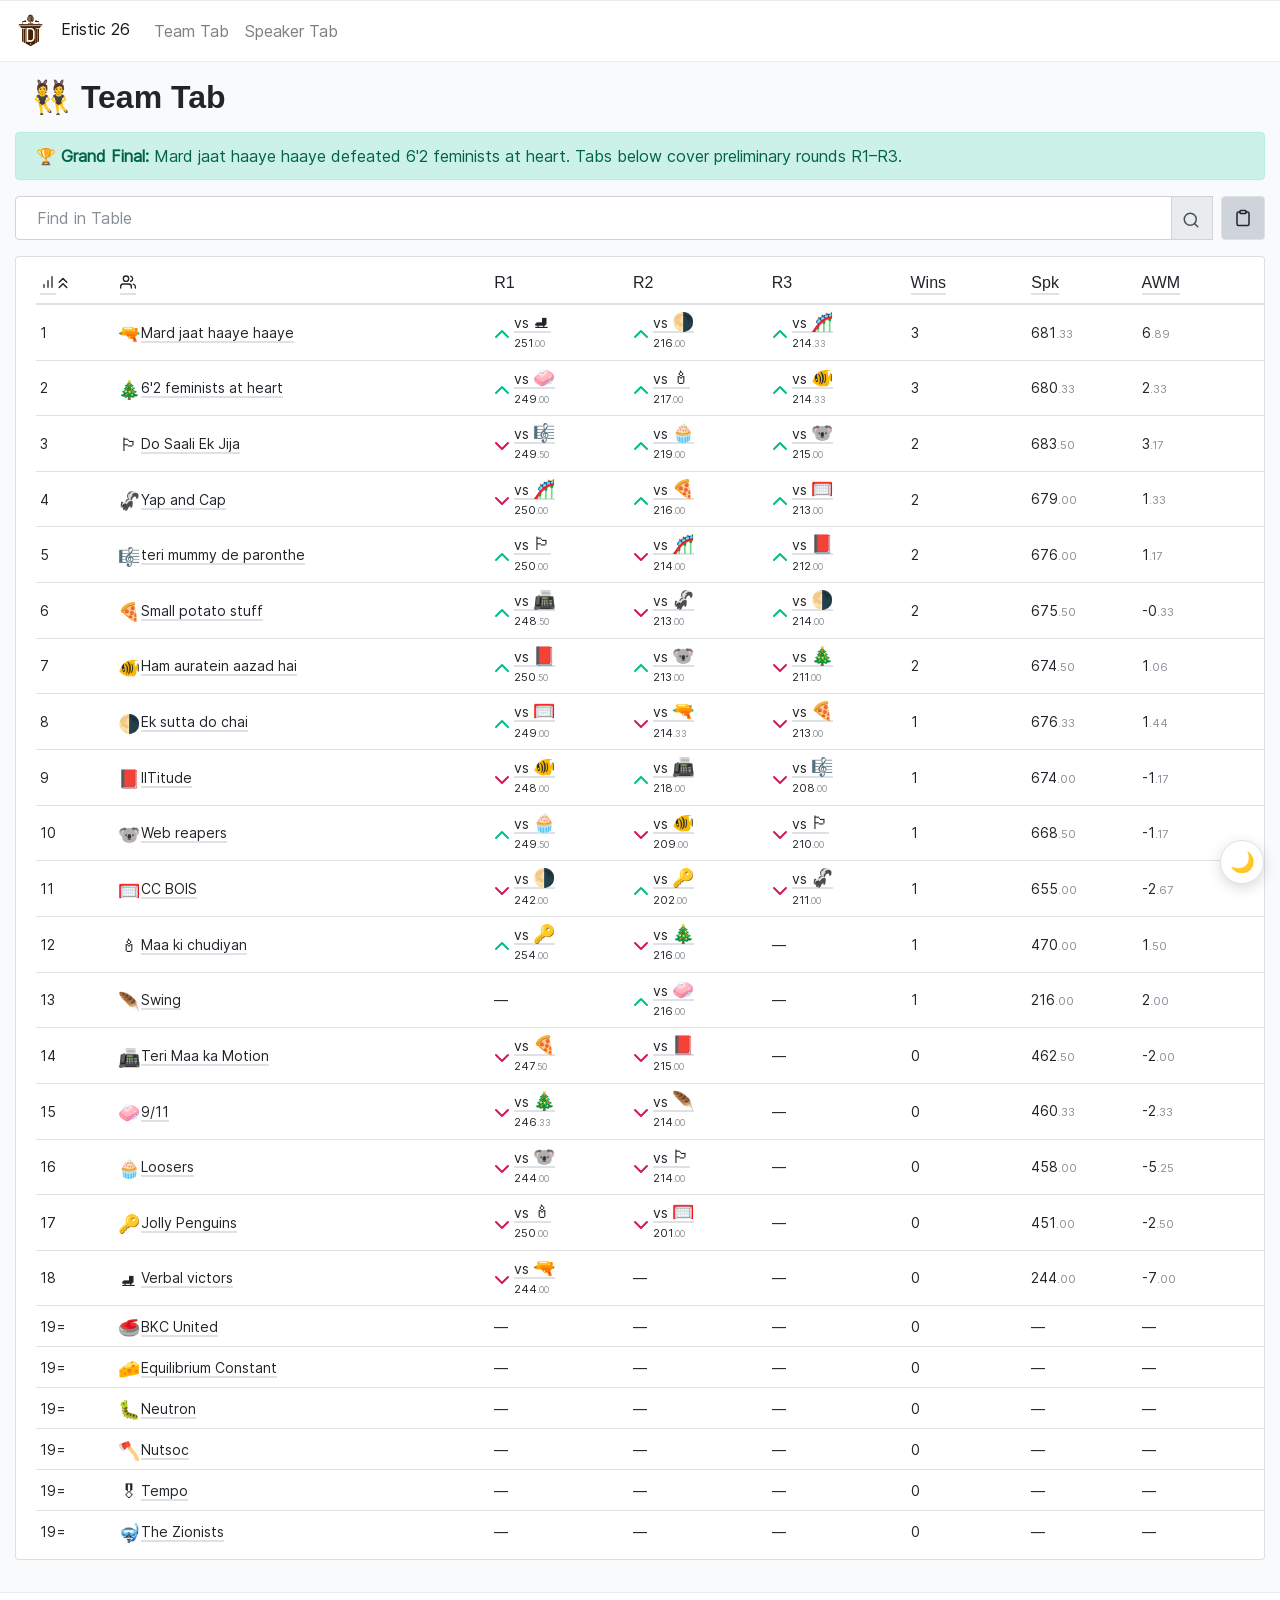
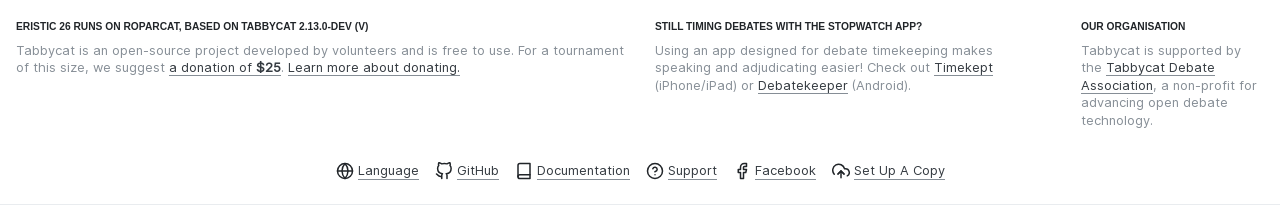
<file: team/index.html>
<!DOCTYPE html>

<html lang="en">
<head>

  <meta charset="utf-8">
  <meta http-equiv="X-UA-Compatible" content="IE=edge">
  <meta name="viewport" content="width=device-width, initial-scale=1, shrink-to-fit=no">

  <title>Eristic 26 | Team Tab</title>

  
    
  
  <meta name="description" content="The tab for Eristic 26 runs on RoparCat, a tab system based on Tabbycat, for a variety of parliamentary debating formats" />
  <meta property="og:description" content="The tab for Eristic 26 runs on RoparCat, a tab system based on Tabbycat, for a variety of parliamentary debating formats" />
  <meta property="og:image" content="../static/logo-social.769549f96b05.png" />

  
    
            
    
  


  <link rel="preload" href="../static/fonts/Inter-Regular.8070997696b1.woff2" as="font" type="font/woff2">
  <link rel="icon" type="image/png" href="../static/logo-32x32.9ef19297d2b4.png" sizes="32x32" />
  <link rel="icon" type="image/png" href="../static/logo-16x16.fb7538e6c8bf.png" sizes="16x16" />
  <link rel="stylesheet" type="text/css" href="../static/css/style.2fc1625e528e.css" />
  
  

  
  <link rel="stylesheet" type="text/css" href="../static/vue/assets/app.6ea34e68fdae.css" />
  <link href="../static/vue/js/app.d1d9a194acc3.js" rel=preload as=script>
  

  <!-- Analytics -->
  <script>
    window.ga=window.ga||function(){(ga.q=ga.q||[]).push(arguments)};ga.l=+new Date;
    ga('create', 'UA-314178-25', 'auto');
    ga('set', 'dimension1', '2.13.0-dev');
    ga('set', 'dimension2', window.location.hostname);
    ga('send', 'pageview');
    </script>
    <script async src='https://www.google-analytics.com/analytics.js'></script>
  </script>
  

  
<link rel="stylesheet" href="../static/theme.css"><script>try{if(localStorage.getItem("theme")==="dark")document.documentElement.dataset.theme="dark"}catch(e){}</script>
</head>

<body class="">

  
    
      

<nav class="navbar navbar-expand-lg navbar-light">

  
  
  
    <div class="nav-item">

      
        <a class="navbar-brand mr-2" href="../../" title="RoparCat home"><img src="../static/logo.1cfb8cc9a059.png" width="33" height="33" alt="RoparCat Logo" style="background: #fff; border-radius: 20%;"></a><a class="navbar-brand" href="../team/">Eristic 26</a>
      

    </div>
  

  <button class="navbar-toggler" type="button" data-toggle="collapse" data-target="#collapsed-main-nav" aria-controls="collapsed-main-nav" aria-expanded="false" aria-label="Toggle navigation">
    <span class="navbar-toggler-icon"></span>
  </button>

  <div class="collapse navbar-collapse pt-3 pt-md-0 pb-2 pb-md-0" id="collapsed-main-nav">

    <ul class="navbar-nav mr-auto">

      
        

<!-- TAB RELEASES -->

  <li class="nav-item ">
    <a class="nav-link" href="../team/">Team Tab</a>
  </li>



  <li class="nav-item ">
    <a class="nav-link" href="../speaker/">Speaker Tab</a>
  </li>






<!-- DRAW RELEASES -->


<!-- CHECK INS -->


<!-- RESULTS RELEASES -->


<!-- BREAK RELEASES -->


<!-- MISC -->







  <li class="nav-item ">
  </li>





      

    </ul>

    <ul class="navbar-nav navbar-my-lg-0">
      <li class="nav-item">
        
      </li>
    </ul>

  </div>

</nav>

    
  

  <div class="container-fluid">

    

    
      <div class="row d-print-none " id="pageTitle">

        <div class="col-md m-3 h2 d-flex align-items-center">

          <div class="min-height: 100px;">
            
              <span class="emoji">👯</span>
              Team Tab
            
            
              <small class="text-muted d-md-inline d-block"></small>
            
          </div>

        </div>

      </div>
    

    

      <div class="row page-navs">
        <div class="col">
          <div class="d-lg-flex justify-content-lg-between">
            
  

            
          </div>
        </div>
      </div>

      <div class="row d-print-none">
        <div class="col" id="messages-container">
<div class="alert alert-success">🏆 <strong>Grand Final:</strong> Mard jaat haaye haaye defeated 6'2 feminists at heart. Tabs below cover preliminary rounds R1–R3.</div>
          
          
        </div>
      </div>

    

    <div class="row">
      <div class="col">
        

  <div id="vueMount">
    <tables-container :tables-data="tablesData"
                      orientation="columns">
    </tables-container>
  </div>


      </div>
    </div>

    

  </div>

  
    <footer class="footer">
      <div class="container-fluid">
        



<div class="row mt-3">

  <div class="navbar navbar-light container-fluid small">

    <div class="row mt-3 mb-2">

      <div class="col-lg-6 col-md-5">
        <h6 class="d-inline-block">
          
            Eristic 26 runs on RoparCat, based on Tabbycat 2.13.0-dev (V)
          
        </h6>
        <p class="text-muted">
          Tabbycat is an open-source project developed by volunteers and is free to use.
          
            For a tournament of this size, we suggest <a href="https://opencollective.com/tabbycat/contribute/licensing-29466/checkout?amount=25">a donation of <strong>$25</strong></a>.
            <a href="https://opencollective.com/tabbycat">
              Learn more about donating.
            </a>
          
        </p>
      </div>

      <div class="col-lg-4 col-md-4 mt-2 mt-md-0">
        <h6 class="d-inline-block">Still timing debates with the stopwatch app?</h6>
        <p class="text-muted">
          Using an app designed for debate timekeeping makes speaking and adjudicating easier! Check out <a href="https://itunes.apple.com/app/apple-store/id1156065589?pt=814172&ct=Tabbycat%20Installs&mt=8">Timekept</a> (iPhone/iPad) or <a href="https://play.google.com/store/apps/details?id=net.czlee.debatekeeper&referrer=utm_source%3Dtabbycat%26utm_medium%3Dfooter">Debatekeeper</a> (Android).
        </p>
      </div>

      <div class="col-lg-2 col-md-3 mt-2 mt-md-0">
        <h6 class="d-inline-block">Our Organisation</h6>
        <p class="text-muted">
          Tabbycat is supported by the <a href="https://tabbycat-debate.org/">Tabbycat Debate Association</a>, a non-profit for advancing open debate technology.
        </p>
      </div>

     <div class="w-100"></div>

      <div class="col mt-2">
        <ul class="nav justify-content-center">
          <li class="nav-item p-2">
            <i data-feather="globe"></i>
            <a class="nav-link p-0 d-inline-block" href="#" data-toggle="modal" data-target="#setLanguageModal">
              
              Language 
            </a>
          </li>
          <li class="nav-item p-2">
            <i data-feather="github"></i>
            <a class="nav-link p-0 d-inline-block" href="https://github.com/TabbycatDebate/tabbycat/">
              GitHub
            </a>
          </li>
          <li class="nav-item p-2">
            <i data-feather="book"></i>
            <a class="nav-link p-0 d-inline-block" href="https://tabbycat.readthedocs.io/en/stable/">
              Documentation
            </a>
          </li>
          <li class="nav-item p-2">
            <i data-feather="help-circle"></i>
            <a class="nav-link p-0 d-inline-block" href="https://tabbycat.readthedocs.io/en/stable/about/support.html">
              Support
            </a>
          </li>
          <li class="nav-item p-2">
            <i data-feather="facebook"></i>
            <a class="nav-link p-0 d-inline-block" href="https://www.facebook.com/TabbycatDebate/">
              Facebook
            </a>
          </li>
          <li class="nav-item p-2">
            <i data-feather="upload-cloud"></i>
            <a class="nav-link p-0 d-inline-block" href="https://github.com/TabbycatDebate/tabbycat#%EF%B8%8F-installation">
              Set Up A Copy
            </a>
          </li>
        </ul>
      </div>
    </div>

  </div>
</div>



<div class="modal fade" id="setLanguageModal" tabindex="-1" role="dialog" aria-hidden="true">
  <div class="modal-dialog modal-dialog-centered" role="document">
    <div class="modal-content">
      <div class="modal-header">
        <h5 class="modal-title">Change Language</h5>
        <button type="button" class="close" data-dismiss="modal" aria-label="Close">
          <span aria-hidden="true">&times;</span>
        </button>
      </div>
      <div class="modal-body">
        <form action="/i18n/setlang/" method="post"><input type="hidden" name="csrfmiddlewaretoken" value="TLtzfAM56SmzxfPFck1wcNBc5ZuHPXPu0BSMnD19nKjPvsr9BvK3Qy7qFVJ64yF7">
          <input name="next" type="hidden" value="">
          <select name="language" class="custom-select">
              
              
              
                <option value="ar">
                  العربيّة (ar)
                </option>
              
                <option value="ast">
                  asturianu (ast)
                </option>
              
                <option value="bn">
                  বাংলা (bn)
                </option>
              
                <option value="bg">
                  български (bg)
                </option>
              
                <option value="ca">
                  català (ca)
                </option>
              
                <option value="cs">
                  česky (cs)
                </option>
              
                <option value="de">
                  Deutsch (de)
                </option>
              
                <option value="el">
                  Ελληνικά (el)
                </option>
              
                <option value="en" selected>
                  English (en)
                </option>
              
                <option value="es">
                  español (es)
                </option>
              
                <option value="fr">
                  français (fr)
                </option>
              
                <option value="he">
                  עברית (he)
                </option>
              
                <option value="hi">
                  हिंदी (hi)
                </option>
              
                <option value="id">
                  Bahasa Indonesia (id)
                </option>
              
                <option value="it">
                  italiano (it)
                </option>
              
                <option value="ja">
                  日本語 (ja)
                </option>
              
                <option value="kk">
                  Қазақ (kk)
                </option>
              
                <option value="ms">
                  Bahasa Melayu (ms)
                </option>
              
                <option value="pt">
                  Português (pt)
                </option>
              
                <option value="ro">
                  Română (ro)
                </option>
              
                <option value="ru">
                  Русский (ru)
                </option>
              
                <option value="sk">
                  slovensky (sk)
                </option>
              
                <option value="tr">
                  Türkçe (tr)
                </option>
              
                <option value="uk">
                  Українська (uk)
                </option>
              
                <option value="vi">
                  Tiếng Việt (vi)
                </option>
              
                <option value="zh-hans">
                  简体中文 (zh-hans)
                </option>
              
                <option value="tzl">
                  Translation (tzl)
                </option>
              
          </select>
          <input class="btn btn-primary btn-block mt-3" type="submit" value="Use this language">
        </form>
      </div>
    </div>
  </div>
</div>

      </div>
    </footer>
  

  
    <div class="modal fade" id="modalAlert" tabindex="-1" role="dialog" aria-hidden="true">
      <div class="modal-dialog modal-dialog-centered modal-lg">
        <div class="modal-content">
          <div class="modal-header h4 text-center"></div>
          <div class="modal-body"></div>
        </div>
      </div>
    </div>
  

  

  <script>
    // Set table data as a global from template variable
    window.vueData = {
      tablesData: [{"head":[{"key":"Rk","tooltip":"Rank","icon":"bar-chart"},{"key":"team","tooltip":"Team","icon":"users"},{"title":"R1","key":"R1"},{"title":"R2","key":"R2"},{"title":"R3","key":"R3"},{"key":"Wins","tooltip":"Wins","title":"Wins"},{"key":"Spk","tooltip":"Total speaker score","title":"Spk"},{"key":"AWM","tooltip":"Average margin","title":"AWM"}],"data":[[{"text":"1","sort":1},{"text":"Mard jaat haaye haaye","emoji":"🔫","sort":"Mard jaat haaye haaye","class":"team-name","popover":{"title":"Mard jaat haaye haaye","content":[{"text":"Janvi &quot;Misandrist btw&quot; Chaudhary, Sourik &quot;Homophobic&quot; Ghosh, Lokesh &quot;Lowkey&quot; Chabdal"},{"text":"View Mard jaat haaye haaye's Record","link":"#"}]}},{"text":" vs <i class=\"emoji\">⛸</i>","popover":{"content":[{"text":"Total speaker score: <strong>251<small class=\"text-muted\">.00</small></strong>"},{"text":"Madhav, Arnav Kaistha, Abhinav Amrit"},{"text":"View Verbal victors's Record","link":"#"}],"title":"Won against Verbal victors"},"class":"no-wrap","icon":"chevron-up","iconClass":"text-success result-icon","sort":2,"subtext":"251<small class=\"text-muted\">.00</small>"},{"text":" vs <i class=\"emoji\">🌗</i>","popover":{"content":[{"text":"Total speaker score: <strong>216<small class=\"text-muted\">.00</small></strong>"},{"text":"Alankrit &quot;Misogynist btw&quot; Tripathi, Viraj &quot;Homosexual&quot; Bapat, Goutham &quot;Highkey&quot; Ramanathan"},{"text":"View Ek sutta do chai's Record","link":"#"}],"title":"Won against Ek sutta do chai"},"class":"no-wrap","icon":"chevron-up","iconClass":"text-success result-icon","sort":2,"subtext":"216<small class=\"text-muted\">.00</small>"},{"text":" vs <i class=\"emoji\">🎢</i>","popover":{"content":[{"text":"Total speaker score: <strong>214<small class=\"text-muted\">.33</small></strong>"},{"text":"Devansh Balasaria, Harkeerat aggarwal, Anonymous"},{"text":"View Motion denied's Record","link":"#"}],"title":"Won against Motion denied"},"class":"no-wrap","icon":"chevron-up","iconClass":"text-success result-icon","sort":2,"subtext":"214<small class=\"text-muted\">.33</small>"},{"text":"3","sort":3},{"text":"681<small class=\"text-muted\">.33</small>","sort":681.333333},{"text":"6<small class=\"text-muted\">.89</small>","sort":6.888889}],[{"text":"2","sort":2},{"text":"6&#x27;2 feminists at heart","emoji":"🎄","sort":"6&#x27;2 feminists at heart","class":"team-name","popover":{"title":"6&#x27;2 feminists at heart","content":[{"text":"Chiragvir &quot;actual 6&#x27;2 feminist&quot; Singh, Aryan &quot;zesty&quot; Sawant, Abeer &quot;Ba-dum Tish&quot; Chawla"},{"text":"View 6&#x27;2 feminists at heart's Record","link":"#"}]}},{"text":" vs <i class=\"emoji\">🧼</i>","popover":{"content":[{"text":"Total speaker score: <strong>249<small class=\"text-muted\">.00</small></strong>"},{"text":"Aarav Jain, Sara Bansal, Aishi Jain"},{"text":"View 9/11's Record","link":"#"}],"title":"Won against 9/11"},"class":"no-wrap","icon":"chevron-up","iconClass":"text-success result-icon","sort":2,"subtext":"249<small class=\"text-muted\">.00</small>"},{"text":" vs <i class=\"emoji\">🕯</i>","popover":{"content":[{"text":"Total speaker score: <strong>217<small class=\"text-muted\">.00</small></strong>"},{"text":"Ishpuneet, Amaan, Raghav"},{"text":"View Maa ki chudiyan's Record","link":"#"}],"title":"Won against Maa ki chudiyan"},"class":"no-wrap","icon":"chevron-up","iconClass":"text-success result-icon","sort":2,"subtext":"217<small class=\"text-muted\">.00</small>"},{"text":" vs <i class=\"emoji\">🐠</i>","popover":{"content":[{"text":"Total speaker score: <strong>214<small class=\"text-muted\">.33</small></strong>"},{"text":"Kumar Harshvardhan, Ram Anantharam, Bhargav Shende"},{"text":"View Ham auratein aazad hai's Record","link":"#"}],"title":"Won against Ham auratein aazad hai"},"class":"no-wrap","icon":"chevron-up","iconClass":"text-success result-icon","sort":2,"subtext":"214<small class=\"text-muted\">.33</small>"},{"text":"3","sort":3},{"text":"680<small class=\"text-muted\">.33</small>","sort":680.333333},{"text":"2<small class=\"text-muted\">.33</small>","sort":2.333333}],[{"text":"3","sort":3},{"text":"Do Saali Ek Jija","emoji":"🏳","sort":"Do Saali Ek Jija","class":"team-name no-wrap","popover":{"title":"Do Saali Ek Jija","content":[{"text":"Arunima, Ayati Jain, Manthan"},{"text":"View Do Saali Ek Jija's Record","link":"#"}]}},{"text":" vs <i class=\"emoji\">🎼</i>","popover":{"content":[{"text":"Total speaker score: <strong>249<small class=\"text-muted\">.50</small></strong>"},{"text":"Kavisha Jaiswara, Sara Sethi, Maitreyi"},{"text":"View teri mummy de paronthe's Record","link":"#"}],"title":"Lost to teri mummy de paronthe"},"class":"no-wrap","icon":"chevron-down","iconClass":"text-danger result-icon","sort":1,"subtext":"249<small class=\"text-muted\">.50</small>"},{"text":" vs <i class=\"emoji\">🧁</i>","popover":{"content":[{"text":"Total speaker score: <strong>219<small class=\"text-muted\">.00</small></strong>"},{"text":"Sarthak Shekhar, Yug Chauhan, Samyak Mishra"},{"text":"View Loosers's Record","link":"#"}],"title":"Won against Loosers"},"class":"no-wrap","icon":"chevron-up","iconClass":"text-success result-icon","sort":2,"subtext":"219<small class=\"text-muted\">.00</small>"},{"text":" vs <i class=\"emoji\">🐨</i>","popover":{"content":[{"text":"Total speaker score: <strong>215<small class=\"text-muted\">.00</small></strong>"},{"text":"Samarth, Mansi, Aditya"},{"text":"View Web reapers's Record","link":"#"}],"title":"Won against Web reapers"},"class":"no-wrap","icon":"chevron-up","iconClass":"text-success result-icon","sort":2,"subtext":"215<small class=\"text-muted\">.00</small>"},{"text":"2","sort":2},{"text":"683<small class=\"text-muted\">.50</small>","sort":683.5},{"text":"3<small class=\"text-muted\">.17</small>","sort":3.166667}],[{"text":"4","sort":4},{"text":"Yap and Cap","emoji":"🦨","sort":"Yap and Cap","class":"team-name no-wrap","popover":{"title":"Yap and Cap","content":[{"text":"Aarushi, Anamika Pal, Aadyant"},{"text":"View Yap and Cap's Record","link":"#"}]}},{"text":" vs <i class=\"emoji\">🎢</i>","popover":{"content":[{"text":"Total speaker score: <strong>250<small class=\"text-muted\">.00</small></strong>"},{"text":"Devansh Balasaria, Harkeerat aggarwal, Anonymous"},{"text":"View Motion denied's Record","link":"#"}],"title":"Lost to Motion denied"},"class":"no-wrap","icon":"chevron-down","iconClass":"text-danger result-icon","sort":1,"subtext":"250<small class=\"text-muted\">.00</small>"},{"text":" vs <i class=\"emoji\">🍕</i>","popover":{"content":[{"text":"Total speaker score: <strong>216<small class=\"text-muted\">.00</small></strong>"},{"text":"Arshdeep Singh, Princepreet Singh, Jashanpreet Singh"},{"text":"View Small potato stuff's Record","link":"#"}],"title":"Won against Small potato stuff"},"class":"no-wrap","icon":"chevron-up","iconClass":"text-success result-icon","sort":2,"subtext":"216<small class=\"text-muted\">.00</small>"},{"text":" vs <i class=\"emoji\">🥅</i>","popover":{"content":[{"text":"Total speaker score: <strong>213<small class=\"text-muted\">.00</small></strong>"},{"text":"Anubhav Labh, Tanush Chadha, Rishabh Rajput"},{"text":"View CC BOIS's Record","link":"#"}],"title":"Won against CC BOIS"},"class":"no-wrap","icon":"chevron-up","iconClass":"text-success result-icon","sort":2,"subtext":"213<small class=\"text-muted\">.00</small>"},{"text":"2","sort":2},{"text":"679<small class=\"text-muted\">.00</small>","sort":679},{"text":"1<small class=\"text-muted\">.33</small>","sort":1.333333}],[{"text":"5","sort":5},{"text":"teri mummy de paronthe","emoji":"🎼","sort":"teri mummy de paronthe","class":"team-name","popover":{"title":"teri mummy de paronthe","content":[{"text":"Kavisha Jaiswara, Sara Sethi, Maitreyi"},{"text":"View teri mummy de paronthe's Record","link":"#"}]}},{"text":" vs <i class=\"emoji\">🏳</i>","popover":{"content":[{"text":"Total speaker score: <strong>250<small class=\"text-muted\">.00</small></strong>"},{"text":"Arunima, Ayati Jain, Manthan"},{"text":"View Do Saali Ek Jija's Record","link":"#"}],"title":"Won against Do Saali Ek Jija"},"class":"no-wrap","icon":"chevron-up","iconClass":"text-success result-icon","sort":2,"subtext":"250<small class=\"text-muted\">.00</small>"},{"text":" vs <i class=\"emoji\">🎢</i>","popover":{"content":[{"text":"Total speaker score: <strong>214<small class=\"text-muted\">.00</small></strong>"},{"text":"Devansh Balasaria, Harkeerat aggarwal, Anonymous"},{"text":"View Motion denied's Record","link":"#"}],"title":"Lost to Motion denied"},"class":"no-wrap","icon":"chevron-down","iconClass":"text-danger result-icon","sort":1,"subtext":"214<small class=\"text-muted\">.00</small>"},{"text":" vs <i class=\"emoji\">📕</i>","popover":{"content":[{"text":"Total speaker score: <strong>212<small class=\"text-muted\">.00</small></strong>"},{"text":"Kaustubh Vallabh, Varad Dhakoliya, Shreyansh"},{"text":"View IITitude's Record","link":"#"}],"title":"Won against IITitude"},"class":"no-wrap","icon":"chevron-up","iconClass":"text-success result-icon","sort":2,"subtext":"212<small class=\"text-muted\">.00</small>"},{"text":"2","sort":2},{"text":"676<small class=\"text-muted\">.00</small>","sort":676},{"text":"1<small class=\"text-muted\">.17</small>","sort":1.166667}],[{"text":"6","sort":6},{"text":"Small potato stuff","emoji":"🍕","sort":"Small potato stuff","class":"team-name","popover":{"title":"Small potato stuff","content":[{"text":"Arshdeep Singh, Princepreet Singh, Jashanpreet Singh"},{"text":"View Small potato stuff's Record","link":"#"}]}},{"text":" vs <i class=\"emoji\">📠</i>","popover":{"content":[{"text":"Total speaker score: <strong>248<small class=\"text-muted\">.50</small></strong>"},{"text":"Prathmesh Avadhut Jamdade, Arinjay Garg, Hisham Muhammad K"},{"text":"View Teri Maa ka Motion's Record","link":"#"}],"title":"Won against Teri Maa ka Motion"},"class":"no-wrap","icon":"chevron-up","iconClass":"text-success result-icon","sort":2,"subtext":"248<small class=\"text-muted\">.50</small>"},{"text":" vs <i class=\"emoji\">🦨</i>","popover":{"content":[{"text":"Total speaker score: <strong>213<small class=\"text-muted\">.00</small></strong>"},{"text":"Aarushi, Anamika Pal, Aadyant"},{"text":"View Yap and Cap's Record","link":"#"}],"title":"Lost to Yap and Cap"},"class":"no-wrap","icon":"chevron-down","iconClass":"text-danger result-icon","sort":1,"subtext":"213<small class=\"text-muted\">.00</small>"},{"text":" vs <i class=\"emoji\">🌗</i>","popover":{"content":[{"text":"Total speaker score: <strong>214<small class=\"text-muted\">.00</small></strong>"},{"text":"Alankrit &quot;Misogynist btw&quot; Tripathi, Viraj &quot;Homosexual&quot; Bapat, Goutham &quot;Highkey&quot; Ramanathan"},{"text":"View Ek sutta do chai's Record","link":"#"}],"title":"Won against Ek sutta do chai"},"class":"no-wrap","icon":"chevron-up","iconClass":"text-success result-icon","sort":2,"subtext":"214<small class=\"text-muted\">.00</small>"},{"text":"2","sort":2},{"text":"675<small class=\"text-muted\">.50</small>","sort":675.5},{"text":"-0<small class=\"text-muted\">.33</small>","sort":-0.333333}],[{"text":"7","sort":7},{"text":"Ham auratein aazad hai","emoji":"🐠","sort":"Ham auratein aazad hai","class":"team-name","popover":{"title":"Ham auratein aazad hai","content":[{"text":"Kumar Harshvardhan, Ram Anantharam, Bhargav Shende"},{"text":"View Ham auratein aazad hai's Record","link":"#"}]}},{"text":" vs <i class=\"emoji\">📕</i>","popover":{"content":[{"text":"Total speaker score: <strong>250<small class=\"text-muted\">.50</small></strong>"},{"text":"Kaustubh Vallabh, Varad Dhakoliya, Shreyansh"},{"text":"View IITitude's Record","link":"#"}],"title":"Won against IITitude"},"class":"no-wrap","icon":"chevron-up","iconClass":"text-success result-icon","sort":2,"subtext":"250<small class=\"text-muted\">.50</small>"},{"text":" vs <i class=\"emoji\">🐨</i>","popover":{"content":[{"text":"Total speaker score: <strong>213<small class=\"text-muted\">.00</small></strong>"},{"text":"Samarth, Mansi, Aditya"},{"text":"View Web reapers's Record","link":"#"}],"title":"Won against Web reapers"},"class":"no-wrap","icon":"chevron-up","iconClass":"text-success result-icon","sort":2,"subtext":"213<small class=\"text-muted\">.00</small>"},{"text":" vs <i class=\"emoji\">🎄</i>","popover":{"content":[{"text":"Total speaker score: <strong>211<small class=\"text-muted\">.00</small></strong>"},{"text":"Chiragvir &quot;actual 6&#x27;2 feminist&quot; Singh, Aryan &quot;zesty&quot; Sawant, Abeer &quot;Ba-dum Tish&quot; Chawla"},{"text":"View 6&#x27;2 feminists at heart's Record","link":"#"}],"title":"Lost to 6&#x27;2 feminists at heart"},"class":"no-wrap","icon":"chevron-down","iconClass":"text-danger result-icon","sort":1,"subtext":"211<small class=\"text-muted\">.00</small>"},{"text":"2","sort":2},{"text":"674<small class=\"text-muted\">.50</small>","sort":674.5},{"text":"1<small class=\"text-muted\">.06</small>","sort":1.055556}],[{"text":"8","sort":8},{"text":"Ek sutta do chai","emoji":"🌗","sort":"Ek sutta do chai","class":"team-name no-wrap","popover":{"title":"Ek sutta do chai","content":[{"text":"Alankrit &quot;Misogynist btw&quot; Tripathi, Viraj &quot;Homosexual&quot; Bapat, Goutham &quot;Highkey&quot; Ramanathan"},{"text":"View Ek sutta do chai's Record","link":"#"}]}},{"text":" vs <i class=\"emoji\">🥅</i>","popover":{"content":[{"text":"Total speaker score: <strong>249<small class=\"text-muted\">.00</small></strong>"},{"text":"Anubhav Labh, Tanush Chadha, Rishabh Rajput"},{"text":"View CC BOIS's Record","link":"#"}],"title":"Won against CC BOIS"},"class":"no-wrap","icon":"chevron-up","iconClass":"text-success result-icon","sort":2,"subtext":"249<small class=\"text-muted\">.00</small>"},{"text":" vs <i class=\"emoji\">🔫</i>","popover":{"content":[{"text":"Total speaker score: <strong>214<small class=\"text-muted\">.33</small></strong>"},{"text":"Janvi &quot;Misandrist btw&quot; Chaudhary, Sourik &quot;Homophobic&quot; Ghosh, Lokesh &quot;Lowkey&quot; Chabdal"},{"text":"View Mard jaat haaye haaye's Record","link":"#"}],"title":"Lost to Mard jaat haaye haaye"},"class":"no-wrap","icon":"chevron-down","iconClass":"text-danger result-icon","sort":1,"subtext":"214<small class=\"text-muted\">.33</small>"},{"text":" vs <i class=\"emoji\">🍕</i>","popover":{"content":[{"text":"Total speaker score: <strong>213<small class=\"text-muted\">.00</small></strong>"},{"text":"Arshdeep Singh, Princepreet Singh, Jashanpreet Singh"},{"text":"View Small potato stuff's Record","link":"#"}],"title":"Lost to Small potato stuff"},"class":"no-wrap","icon":"chevron-down","iconClass":"text-danger result-icon","sort":1,"subtext":"213<small class=\"text-muted\">.00</small>"},{"text":"1","sort":1},{"text":"676<small class=\"text-muted\">.33</small>","sort":676.333333},{"text":"1<small class=\"text-muted\">.44</small>","sort":1.444444}],[{"text":"9","sort":9},{"text":"IITitude","emoji":"📕","sort":"IITitude","class":"team-name no-wrap","popover":{"title":"IITitude","content":[{"text":"Kaustubh Vallabh, Varad Dhakoliya, Shreyansh"},{"text":"View IITitude's Record","link":"#"}]}},{"text":" vs <i class=\"emoji\">🐠</i>","popover":{"content":[{"text":"Total speaker score: <strong>248<small class=\"text-muted\">.00</small></strong>"},{"text":"Kumar Harshvardhan, Ram Anantharam, Bhargav Shende"},{"text":"View Ham auratein aazad hai's Record","link":"#"}],"title":"Lost to Ham auratein aazad hai"},"class":"no-wrap","icon":"chevron-down","iconClass":"text-danger result-icon","sort":1,"subtext":"248<small class=\"text-muted\">.00</small>"},{"text":" vs <i class=\"emoji\">📠</i>","popover":{"content":[{"text":"Total speaker score: <strong>218<small class=\"text-muted\">.00</small></strong>"},{"text":"Prathmesh Avadhut Jamdade, Arinjay Garg, Hisham Muhammad K"},{"text":"View Teri Maa ka Motion's Record","link":"#"}],"title":"Won against Teri Maa ka Motion"},"class":"no-wrap","icon":"chevron-up","iconClass":"text-success result-icon","sort":2,"subtext":"218<small class=\"text-muted\">.00</small>"},{"text":" vs <i class=\"emoji\">🎼</i>","popover":{"content":[{"text":"Total speaker score: <strong>208<small class=\"text-muted\">.00</small></strong>"},{"text":"Kavisha Jaiswara, Sara Sethi, Maitreyi"},{"text":"View teri mummy de paronthe's Record","link":"#"}],"title":"Lost to teri mummy de paronthe"},"class":"no-wrap","icon":"chevron-down","iconClass":"text-danger result-icon","sort":1,"subtext":"208<small class=\"text-muted\">.00</small>"},{"text":"1","sort":1},{"text":"674<small class=\"text-muted\">.00</small>","sort":674},{"text":"-1<small class=\"text-muted\">.17</small>","sort":-1.166667}],[{"text":"10","sort":10},{"text":"Web reapers","emoji":"🐨","sort":"Web reapers","class":"team-name no-wrap","popover":{"title":"Web reapers","content":[{"text":"Samarth, Mansi, Aditya"},{"text":"View Web reapers's Record","link":"#"}]}},{"text":" vs <i class=\"emoji\">🧁</i>","popover":{"content":[{"text":"Total speaker score: <strong>249<small class=\"text-muted\">.50</small></strong>"},{"text":"Sarthak Shekhar, Yug Chauhan, Samyak Mishra"},{"text":"View Loosers's Record","link":"#"}],"title":"Won against Loosers"},"class":"no-wrap","icon":"chevron-up","iconClass":"text-success result-icon","sort":2,"subtext":"249<small class=\"text-muted\">.50</small>"},{"text":" vs <i class=\"emoji\">🐠</i>","popover":{"content":[{"text":"Total speaker score: <strong>209<small class=\"text-muted\">.00</small></strong>"},{"text":"Kumar Harshvardhan, Ram Anantharam, Bhargav Shende"},{"text":"View Ham auratein aazad hai's Record","link":"#"}],"title":"Lost to Ham auratein aazad hai"},"class":"no-wrap","icon":"chevron-down","iconClass":"text-danger result-icon","sort":1,"subtext":"209<small class=\"text-muted\">.00</small>"},{"text":" vs <i class=\"emoji\">🏳</i>","popover":{"content":[{"text":"Total speaker score: <strong>210<small class=\"text-muted\">.00</small></strong>"},{"text":"Arunima, Ayati Jain, Manthan"},{"text":"View Do Saali Ek Jija's Record","link":"#"}],"title":"Lost to Do Saali Ek Jija"},"class":"no-wrap","icon":"chevron-down","iconClass":"text-danger result-icon","sort":1,"subtext":"210<small class=\"text-muted\">.00</small>"},{"text":"1","sort":1},{"text":"668<small class=\"text-muted\">.50</small>","sort":668.5},{"text":"-1<small class=\"text-muted\">.17</small>","sort":-1.166667}],[{"text":"11","sort":11},{"text":"CC BOIS","emoji":"🥅","sort":"CC BOIS","class":"team-name no-wrap","popover":{"title":"CC BOIS","content":[{"text":"Anubhav Labh, Tanush Chadha, Rishabh Rajput"},{"text":"View CC BOIS's Record","link":"#"}]}},{"text":" vs <i class=\"emoji\">🌗</i>","popover":{"content":[{"text":"Total speaker score: <strong>242<small class=\"text-muted\">.00</small></strong>"},{"text":"Alankrit &quot;Misogynist btw&quot; Tripathi, Viraj &quot;Homosexual&quot; Bapat, Goutham &quot;Highkey&quot; Ramanathan"},{"text":"View Ek sutta do chai's Record","link":"#"}],"title":"Lost to Ek sutta do chai"},"class":"no-wrap","icon":"chevron-down","iconClass":"text-danger result-icon","sort":1,"subtext":"242<small class=\"text-muted\">.00</small>"},{"text":" vs <i class=\"emoji\">🔑</i>","popover":{"content":[{"text":"Total speaker score: <strong>202<small class=\"text-muted\">.00</small></strong>"},{"text":"Hamdan Sayeed, Harsh Bhadane, Kshitij"},{"text":"View Jolly Penguins's Record","link":"#"}],"title":"Won against Jolly Penguins"},"class":"no-wrap","icon":"chevron-up","iconClass":"text-success result-icon","sort":2,"subtext":"202<small class=\"text-muted\">.00</small>"},{"text":" vs <i class=\"emoji\">🦨</i>","popover":{"content":[{"text":"Total speaker score: <strong>211<small class=\"text-muted\">.00</small></strong>"},{"text":"Aarushi, Anamika Pal, Aadyant"},{"text":"View Yap and Cap's Record","link":"#"}],"title":"Lost to Yap and Cap"},"class":"no-wrap","icon":"chevron-down","iconClass":"text-danger result-icon","sort":1,"subtext":"211<small class=\"text-muted\">.00</small>"},{"text":"1","sort":1},{"text":"655<small class=\"text-muted\">.00</small>","sort":655},{"text":"-2<small class=\"text-muted\">.67</small>","sort":-2.666667}],[{"text":"12","sort":12},{"text":"Maa ki chudiyan","emoji":"🕯","sort":"Maa ki chudiyan","class":"team-name no-wrap","popover":{"title":"Maa ki chudiyan","content":[{"text":"Ishpuneet, Amaan, Raghav"},{"text":"View Maa ki chudiyan's Record","link":"#"}]}},{"text":" vs <i class=\"emoji\">🔑</i>","popover":{"content":[{"text":"Total speaker score: <strong>254<small class=\"text-muted\">.00</small></strong>"},{"text":"Hamdan Sayeed, Harsh Bhadane, Kshitij"},{"text":"View Jolly Penguins's Record","link":"#"}],"title":"Won against Jolly Penguins"},"class":"no-wrap","icon":"chevron-up","iconClass":"text-success result-icon","sort":2,"subtext":"254<small class=\"text-muted\">.00</small>"},{"text":" vs <i class=\"emoji\">🎄</i>","popover":{"content":[{"text":"Total speaker score: <strong>216<small class=\"text-muted\">.00</small></strong>"},{"text":"Chiragvir &quot;actual 6&#x27;2 feminist&quot; Singh, Aryan &quot;zesty&quot; Sawant, Abeer &quot;Ba-dum Tish&quot; Chawla"},{"text":"View 6&#x27;2 feminists at heart's Record","link":"#"}],"title":"Lost to 6&#x27;2 feminists at heart"},"class":"no-wrap","icon":"chevron-down","iconClass":"text-danger result-icon","sort":1,"subtext":"216<small class=\"text-muted\">.00</small>"},{"text":"—"},{"text":"1","sort":1},{"text":"470<small class=\"text-muted\">.00</small>","sort":470},{"text":"1<small class=\"text-muted\">.50</small>","sort":1.5}],[{"text":"13","sort":13},{"text":"Swing","emoji":"🪶","sort":"Swing","class":"team-name no-wrap","popover":{"title":"Swing","content":[{"text":"A, B, C"},{"text":"View Swing's Record","link":"#"}]}},{"text":"—"},{"text":" vs <i class=\"emoji\">🧼</i>","popover":{"content":[{"text":"Total speaker score: <strong>216<small class=\"text-muted\">.00</small></strong>"},{"text":"Aarav Jain, Sara Bansal, Aishi Jain"},{"text":"View 9/11's Record","link":"#"}],"title":"Won against 9/11"},"class":"no-wrap","icon":"chevron-up","iconClass":"text-success result-icon","sort":2,"subtext":"216<small class=\"text-muted\">.00</small>"},{"text":"—"},{"text":"1","sort":1},{"text":"216<small class=\"text-muted\">.00</small>","sort":216},{"text":"2<small class=\"text-muted\">.00</small>","sort":2}],[{"text":"14","sort":14},{"text":"Teri Maa ka Motion","emoji":"📠","sort":"Teri Maa ka Motion","class":"team-name","popover":{"title":"Teri Maa ka Motion","content":[{"text":"Prathmesh Avadhut Jamdade, Arinjay Garg, Hisham Muhammad K"},{"text":"View Teri Maa ka Motion's Record","link":"#"}]}},{"text":" vs <i class=\"emoji\">🍕</i>","popover":{"content":[{"text":"Total speaker score: <strong>247<small class=\"text-muted\">.50</small></strong>"},{"text":"Arshdeep Singh, Princepreet Singh, Jashanpreet Singh"},{"text":"View Small potato stuff's Record","link":"#"}],"title":"Lost to Small potato stuff"},"class":"no-wrap","icon":"chevron-down","iconClass":"text-danger result-icon","sort":1,"subtext":"247<small class=\"text-muted\">.50</small>"},{"text":" vs <i class=\"emoji\">📕</i>","popover":{"content":[{"text":"Total speaker score: <strong>215<small class=\"text-muted\">.00</small></strong>"},{"text":"Kaustubh Vallabh, Varad Dhakoliya, Shreyansh"},{"text":"View IITitude's Record","link":"#"}],"title":"Lost to IITitude"},"class":"no-wrap","icon":"chevron-down","iconClass":"text-danger result-icon","sort":1,"subtext":"215<small class=\"text-muted\">.00</small>"},{"text":"—"},{"text":"0","sort":0},{"text":"462<small class=\"text-muted\">.50</small>","sort":462.5},{"text":"-2<small class=\"text-muted\">.00</small>","sort":-2}],[{"text":"15","sort":15},{"text":"9/11","emoji":"🧼","sort":"9/11","class":"team-name no-wrap","popover":{"title":"9/11","content":[{"text":"Aarav Jain, Sara Bansal, Aishi Jain"},{"text":"View 9/11's Record","link":"#"}]}},{"text":" vs <i class=\"emoji\">🎄</i>","popover":{"content":[{"text":"Total speaker score: <strong>246<small class=\"text-muted\">.33</small></strong>"},{"text":"Chiragvir &quot;actual 6&#x27;2 feminist&quot; Singh, Aryan &quot;zesty&quot; Sawant, Abeer &quot;Ba-dum Tish&quot; Chawla"},{"text":"View 6&#x27;2 feminists at heart's Record","link":"#"}],"title":"Lost to 6&#x27;2 feminists at heart"},"class":"no-wrap","icon":"chevron-down","iconClass":"text-danger result-icon","sort":1,"subtext":"246<small class=\"text-muted\">.33</small>"},{"text":" vs <i class=\"emoji\">🪶</i>","popover":{"content":[{"text":"Total speaker score: <strong>214<small class=\"text-muted\">.00</small></strong>"},{"text":"A, B, C"},{"text":"View Swing's Record","link":"#"}],"title":"Lost to Swing"},"class":"no-wrap","icon":"chevron-down","iconClass":"text-danger result-icon","sort":1,"subtext":"214<small class=\"text-muted\">.00</small>"},{"text":"—"},{"text":"0","sort":0},{"text":"460<small class=\"text-muted\">.33</small>","sort":460.333333},{"text":"-2<small class=\"text-muted\">.33</small>","sort":-2.333333}],[{"text":"16","sort":16},{"text":"Loosers","emoji":"🧁","sort":"Loosers","class":"team-name no-wrap","popover":{"title":"Loosers","content":[{"text":"Sarthak Shekhar, Yug Chauhan, Samyak Mishra"},{"text":"View Loosers's Record","link":"#"}]}},{"text":" vs <i class=\"emoji\">🐨</i>","popover":{"content":[{"text":"Total speaker score: <strong>244<small class=\"text-muted\">.00</small></strong>"},{"text":"Samarth, Mansi, Aditya"},{"text":"View Web reapers's Record","link":"#"}],"title":"Lost to Web reapers"},"class":"no-wrap","icon":"chevron-down","iconClass":"text-danger result-icon","sort":1,"subtext":"244<small class=\"text-muted\">.00</small>"},{"text":" vs <i class=\"emoji\">🏳</i>","popover":{"content":[{"text":"Total speaker score: <strong>214<small class=\"text-muted\">.00</small></strong>"},{"text":"Arunima, Ayati Jain, Manthan"},{"text":"View Do Saali Ek Jija's Record","link":"#"}],"title":"Lost to Do Saali Ek Jija"},"class":"no-wrap","icon":"chevron-down","iconClass":"text-danger result-icon","sort":1,"subtext":"214<small class=\"text-muted\">.00</small>"},{"text":"—"},{"text":"0","sort":0},{"text":"458<small class=\"text-muted\">.00</small>","sort":458},{"text":"-5<small class=\"text-muted\">.25</small>","sort":-5.25}],[{"text":"17","sort":17},{"text":"Jolly Penguins","emoji":"🔑","sort":"Jolly Penguins","class":"team-name no-wrap","popover":{"title":"Jolly Penguins","content":[{"text":"Hamdan Sayeed, Harsh Bhadane, Kshitij"},{"text":"View Jolly Penguins's Record","link":"#"}]}},{"text":" vs <i class=\"emoji\">🕯</i>","popover":{"content":[{"text":"Total speaker score: <strong>250<small class=\"text-muted\">.00</small></strong>"},{"text":"Ishpuneet, Amaan, Raghav"},{"text":"View Maa ki chudiyan's Record","link":"#"}],"title":"Lost to Maa ki chudiyan"},"class":"no-wrap","icon":"chevron-down","iconClass":"text-danger result-icon","sort":1,"subtext":"250<small class=\"text-muted\">.00</small>"},{"text":" vs <i class=\"emoji\">🥅</i>","popover":{"content":[{"text":"Total speaker score: <strong>201<small class=\"text-muted\">.00</small></strong>"},{"text":"Anubhav Labh, Tanush Chadha, Rishabh Rajput"},{"text":"View CC BOIS's Record","link":"#"}],"title":"Lost to CC BOIS"},"class":"no-wrap","icon":"chevron-down","iconClass":"text-danger result-icon","sort":1,"subtext":"201<small class=\"text-muted\">.00</small>"},{"text":"—"},{"text":"0","sort":0},{"text":"451<small class=\"text-muted\">.00</small>","sort":451},{"text":"-2<small class=\"text-muted\">.50</small>","sort":-2.5}],[{"text":"18","sort":18},{"text":"Verbal victors","emoji":"⛸","sort":"Verbal victors","class":"team-name no-wrap","popover":{"title":"Verbal victors","content":[{"text":"Madhav, Arnav Kaistha, Abhinav Amrit"},{"text":"View Verbal victors's Record","link":"#"}]}},{"text":" vs <i class=\"emoji\">🔫</i>","popover":{"content":[{"text":"Total speaker score: <strong>244<small class=\"text-muted\">.00</small></strong>"},{"text":"Janvi &quot;Misandrist btw&quot; Chaudhary, Sourik &quot;Homophobic&quot; Ghosh, Lokesh &quot;Lowkey&quot; Chabdal"},{"text":"View Mard jaat haaye haaye's Record","link":"#"}],"title":"Lost to Mard jaat haaye haaye"},"class":"no-wrap","icon":"chevron-down","iconClass":"text-danger result-icon","sort":1,"subtext":"244<small class=\"text-muted\">.00</small>"},{"text":"—"},{"text":"—"},{"text":"0","sort":0},{"text":"244<small class=\"text-muted\">.00</small>","sort":244},{"text":"-7<small class=\"text-muted\">.00</small>","sort":-7}],[{"text":"19=","sort":19},{"text":"BKC United","emoji":"🥌","sort":"BKC United","class":"team-name no-wrap","popover":{"title":"BKC United","content":[{"text":"Ronit Hiteshkumar Mohnani, Aarav Tomar, Devnandan Menon"},{"text":"View BKC United's Record","link":"#"}]}},{"text":"—"},{"text":"—"},{"text":"—"},{"text":"0","sort":0},{"text":"—","sort":0},{"text":"—","sort":0}],[{"text":"19=","sort":19},{"text":"Equilibrium Constant","emoji":"🧀","sort":"Equilibrium Constant","class":"team-name","popover":{"title":"Equilibrium Constant","content":[{"text":"Daksh Bhasin, Pushkar Mohanty, Sahib singh"},{"text":"View Equilibrium Constant's Record","link":"#"}]}},{"text":"—"},{"text":"—"},{"text":"—"},{"text":"0","sort":0},{"text":"—","sort":0},{"text":"—","sort":0}],[{"text":"19=","sort":19},{"text":"Neutron","emoji":"🐛","sort":"Neutron","class":"team-name no-wrap","popover":{"title":"Neutron","content":[{"text":"Piyush, Prithi Kangabam, Adarsh Kumar"},{"text":"View Neutron's Record","link":"#"}]}},{"text":"—"},{"text":"—"},{"text":"—"},{"text":"0","sort":0},{"text":"—","sort":0},{"text":"—","sort":0}],[{"text":"19=","sort":19},{"text":"Nutsoc","emoji":"🪓","sort":"Nutsoc","class":"team-name no-wrap","popover":{"title":"Nutsoc","content":[{"text":"Sumith, Advait, Abhishek"},{"text":"View Nutsoc's Record","link":"#"}]}},{"text":"—"},{"text":"—"},{"text":"—"},{"text":"0","sort":0},{"text":"—","sort":0},{"text":"—","sort":0}],[{"text":"19=","sort":19},{"text":"Tempo","emoji":"🎖","sort":"Tempo","class":"team-name no-wrap","popover":{"title":"Tempo","content":[{"text":"Sehajpreet Singh reen, Dikshant kansal, Shorya"},{"text":"View Tempo's Record","link":"#"}]}},{"text":"—"},{"text":"—"},{"text":"—"},{"text":"0","sort":0},{"text":"—","sort":0},{"text":"—","sort":0}],[{"text":"19=","sort":19},{"text":"The Zionists","emoji":"🤿","sort":"The Zionists","class":"team-name no-wrap","popover":{"title":"The Zionists","content":[{"text":"Soham Prashant Phansekar, Utkarsh Kumar Gautum, Manan Khurana"},{"text":"View The Zionists's Record","link":"#"}]}},{"text":"—"},{"text":"—"},{"text":"—"},{"text":"0","sort":0},{"text":"—","sort":0},{"text":"—","sort":0}]],"title":"","subtitle":"","empty_title":"No Data Available","class":"","sort_key":"rk","sort_order":"asc","sort_history":[{"key":"rk","order":"asc"}],"highlight_column":null}],
    }
  </script>
  

    <script src="../static/jsi18n/en/djangojs.20f1cdbb52f5.js"></script>
    <script src="../static/js/vendor/jquery.2849239b95f5.js"></script>
    <script>
      window.buildData = { // Pass to Sentry
        version: '2.13.0-dev',
        sentry: false
      }
    </script>

    <!-- Register Service Worker for Push Notifications -->
    <script>
      if ('serviceWorker' in navigator) {
        navigator.serviceWorker.register("/navigatorPush.service.js")
          .then(function(registration) {
            console.log('Service Worker registered with scope:', registration.scope);
          })
          .catch(function(error) {
            console.log('Service Worker registration failed:', error);
          });
      }
    </script>

    
      <script type="module" src="../static/vue/js/app.d1d9a194acc3.js"></script>
    

  



<button id="theme-toggle" class="theme-toggle" type="button" aria-label="Toggle dark mode"></button><script src="../static/theme.js"></script>
</body>
</html>
</file>
<file: static/css/style.2fc1625e528e.css>
﻿@media print{*,*::before,*::after{text-shadow:none !important;box-shadow:none !important}a:not(.btn){text-decoration:underline}abbr[title]::after{content:" (" attr(title) ")"}pre{white-space:pre-wrap !important}pre,blockquote{border:1px solid #adb5bd;page-break-inside:avoid}tr,img{page-break-inside:avoid}p,h2,h3{orphans:3;widows:3}h2,h3{page-break-after:avoid}@page{size:a3}body{min-width:992px !important}.container{min-width:992px !important}.navbar{display:none}.badge{border:1px solid #000}.table{border-collapse:collapse !important}.table td,.table th{background-color:#fff !important}.table-bordered th,.table-bordered td{border:1px solid #dee2e6 !important}.table-dark{color:inherit}.table-dark th,.table-dark td,.table-dark thead th,.table-dark tbody+tbody{border-color:#dee2e6}.table .thead-dark th{color:inherit;border-color:#dee2e6}}*,*::before,*::after{box-sizing:border-box}html{font-family:sans-serif;line-height:1.15;-webkit-text-size-adjust:100%;-webkit-tap-highlight-color:rgba(0,0,0,0)}article,aside,figcaption,figure,footer,header,hgroup,main,nav,section{display:block}body{margin:0;font-family:"Inter-Regular",-apple-system,blinkmacsystemfont,"Segoe UI",roboto,"Helvetica Neue",arial,sans-serif,"Apple Color Emoji","Segoe UI Emoji","Segoe UI Symbol";font-size:1rem;font-weight:400;line-height:1.375;color:#212529;text-align:left;background-color:#f8fafc}[tabindex="-1"]:focus:not(:focus-visible){outline:0 !important}hr{box-sizing:content-box;height:0;overflow:visible}h1,h2,h3,h4,h5,h6{margin-top:0;margin-bottom:.5rem}p{margin-top:0;margin-bottom:1rem}abbr[title],abbr[data-original-title]{text-decoration:underline;text-decoration:underline dotted;cursor:help;border-bottom:0;text-decoration-skip-ink:none}address{margin-bottom:1rem;font-style:normal;line-height:inherit}ol,ul,dl{margin-top:0;margin-bottom:1rem}ol ol,ul ul,ol ul,ul ol{margin-bottom:0}dt{font-weight:700}dd{margin-bottom:.5rem;margin-left:0}blockquote{margin:0 0 1rem}b,strong{font-weight:bolder}small{font-size:80%}sub,sup{position:relative;font-size:75%;line-height:0;vertical-align:baseline}sub{bottom:-0.25em}sup{top:-0.5em}a{color:#663da0;text-decoration:none;background-color:rgba(0,0,0,0)}a:hover{color:#432869;text-decoration:underline}a:not([href]):not([class]){color:inherit;text-decoration:none}a:not([href]):not([class]):hover{color:inherit;text-decoration:none}pre,code,kbd,samp{font-family:SFMono-Regular,Menlo,Monaco,Consolas,"Liberation Mono","Courier New",monospace;font-size:1em}pre{margin-top:0;margin-bottom:1rem;overflow:auto;-ms-overflow-style:scrollbar}figure{margin:0 0 1rem}img{vertical-align:middle;border-style:none}svg{overflow:hidden;vertical-align:middle}table{border-collapse:collapse}caption{padding-top:.75rem;padding-bottom:.75rem;color:#868e96;text-align:left;caption-side:bottom}th{text-align:inherit;text-align:-webkit-match-parent}label{display:inline-block;margin-bottom:.5rem}button{border-radius:0}button:focus:not(:focus-visible){outline:0}input,button,select,optgroup,textarea{margin:0;font-family:inherit;font-size:inherit;line-height:inherit}button,input{overflow:visible}button,select{text-transform:none}[role=button]{cursor:pointer}select{word-wrap:normal}button,[type=button],[type=reset],[type=submit]{-webkit-appearance:button}button:not(:disabled),[type=button]:not(:disabled),[type=reset]:not(:disabled),[type=submit]:not(:disabled){cursor:pointer}button::-moz-focus-inner,[type=button]::-moz-focus-inner,[type=reset]::-moz-focus-inner,[type=submit]::-moz-focus-inner{padding:0;border-style:none}input[type=radio],input[type=checkbox]{box-sizing:border-box;padding:0}textarea{overflow:auto;resize:vertical}fieldset{min-width:0;padding:0;margin:0;border:0}legend{display:block;width:100%;max-width:100%;padding:0;margin-bottom:.5rem;font-size:1.5rem;line-height:inherit;color:inherit;white-space:normal}progress{vertical-align:baseline}[type=number]::-webkit-inner-spin-button,[type=number]::-webkit-outer-spin-button{height:auto}[type=search]{outline-offset:-2px;-webkit-appearance:none}[type=search]::-webkit-search-decoration{-webkit-appearance:none}::-webkit-file-upload-button{font:inherit;-webkit-appearance:button}output{display:inline-block}summary{display:list-item;cursor:pointer}template{display:none}[hidden]{display:none !important}h1,h2,h3,h4,h5,h6,.h1,.h2,.h3,.h4,.h5,.h6{margin-bottom:.5rem;font-family:-apple-system,blinkmacsystemfont,"Helvetica Neue",arial,sans-serif;font-weight:700;line-height:1.2}h1,.h1{font-size:2.5rem}h2,.h2{font-size:2rem}h3,.h3{font-size:1.7rem}h4,.h4{font-size:1.5rem}h5,.h5{font-size:1.25rem}h6,.h6{font-size:1rem}.lead{font-size:1.25rem;font-weight:300}.display-1{font-size:6rem;font-weight:300;line-height:1.2}.display-2{font-size:5.5rem;font-weight:300;line-height:1.2}.display-3{font-size:4.5rem;font-weight:300;line-height:1.2}.display-4,.display-6,.display-5{font-size:3.5rem;font-weight:300;line-height:1.2}hr{margin-top:1rem;margin-bottom:1rem;border:0;border-top:1px solid rgba(0,0,0,.1)}small,.small{font-size:80%;font-weight:400}mark,.mark{padding:.2em;background-color:#fcf8e3}.list-unstyled{padding-left:0;list-style:none}.list-inline{padding-left:0;list-style:none}.list-inline-item{display:inline-block}.list-inline-item:not(:last-child){margin-right:.5rem}.initialism{font-size:90%;text-transform:uppercase}.blockquote{margin-bottom:1rem;font-size:1.25rem}.blockquote-footer{display:block;font-size:80%;color:#868e96}.blockquote-footer::before{content:"— "}.img-fluid{max-width:100%;height:auto}.img-thumbnail{padding:.25rem;background-color:#f8fafc;border:1px solid #dee2e6;border-radius:.25rem;max-width:100%;height:auto}.figure{display:inline-block}.figure-img{margin-bottom:.5rem;line-height:1}.figure-caption{font-size:90%;color:#868e96}code{font-size:87.5%;color:#e83e8c;word-wrap:break-word}a>code{color:inherit}kbd{padding:.2rem .4rem;font-size:87.5%;color:#fff;background-color:#212529;border-radius:.2rem}kbd kbd{padding:0;font-size:100%;font-weight:700}pre{display:block;font-size:87.5%;color:#212529}pre code{font-size:inherit;color:inherit;word-break:normal}.pre-scrollable{max-height:340px;overflow-y:scroll}.container,.container-fluid,.container-xl,.container-lg,.container-md,.container-sm{width:100%;padding-right:15px;padding-left:15px;margin-right:auto;margin-left:auto}@media(min-width: 576px){.container-sm,.container{max-width:540px}}@media(min-width: 768px){.container-md,.container-sm,.container{max-width:720px}}@media(min-width: 992px){.container-lg,.container-md,.container-sm,.container{max-width:960px}}@media(min-width: 1200px){.container-xl,.container-lg,.container-md,.container-sm,.container{max-width:1140px}}.row{display:flex;flex-wrap:wrap;margin-right:-15px;margin-left:-15px}.no-gutters{margin-right:0;margin-left:0}.no-gutters>.col,.no-gutters>[class*=col-]{padding-right:0;padding-left:0}.col-xl,.col-xl-auto,.col-xl-12,.col-xl-11,.col-xl-10,.col-xl-9,.col-xl-8,.col-xl-7,.col-xl-6,.col-xl-5,.col-xl-4,.col-xl-3,.col-xl-2,.col-xl-1,.col-lg,.col-lg-auto,.col-lg-12,.col-lg-11,.col-lg-10,.col-lg-9,.col-lg-8,.col-lg-7,.col-lg-6,.col-lg-5,.col-lg-4,.col-lg-3,.col-lg-2,.col-lg-1,.col-md,.col-md-auto,.col-md-12,.col-md-11,.col-md-10,.col-md-9,.col-md-8,.col-md-7,.col-md-6,.col-md-5,.col-md-4,.col-md-3,.col-md-2,.col-md-1,.col-sm,.col-sm-auto,.col-sm-12,.col-sm-11,.col-sm-10,.col-sm-9,.col-sm-8,.col-sm-7,.col-sm-6,.col-sm-5,.col-sm-4,.col-sm-3,.col-sm-2,.col-sm-1,.col,.col-auto,.col-12,.override-sidebar-offset .main,.col-11,.col-10,.col-9,.col-8,.col-7,.col-6,.col-5,.col-4,.col-3,.col-2,.col-1{position:relative;width:100%;padding-right:15px;padding-left:15px}.col{flex-basis:0;flex-grow:1;max-width:100%}.row-cols-1>*{flex:0 0 100%;max-width:100%}.row-cols-2>*{flex:0 0 50%;max-width:50%}.row-cols-3>*{flex:0 0 33.3333333333%;max-width:33.3333333333%}.row-cols-4>*{flex:0 0 25%;max-width:25%}.row-cols-5>*{flex:0 0 20%;max-width:20%}.row-cols-6>*{flex:0 0 16.6666666667%;max-width:16.6666666667%}.col-auto{flex:0 0 auto;width:auto;max-width:100%}.col-1{flex:0 0 8.33333333%;max-width:8.33333333%}.col-2{flex:0 0 16.66666667%;max-width:16.66666667%}.col-3{flex:0 0 25%;max-width:25%}.col-4{flex:0 0 33.33333333%;max-width:33.33333333%}.col-5{flex:0 0 41.66666667%;max-width:41.66666667%}.col-6{flex:0 0 50%;max-width:50%}.col-7{flex:0 0 58.33333333%;max-width:58.33333333%}.col-8{flex:0 0 66.66666667%;max-width:66.66666667%}.col-9{flex:0 0 75%;max-width:75%}.col-10{flex:0 0 83.33333333%;max-width:83.33333333%}.col-11{flex:0 0 91.66666667%;max-width:91.66666667%}.col-12,.override-sidebar-offset .main{flex:0 0 100%;max-width:100%}.order-first{order:-1}.order-last{order:13}.order-0{order:0}.order-1{order:1}.order-2{order:2}.order-3{order:3}.order-4{order:4}.order-5{order:5}.order-6{order:6}.order-7{order:7}.order-8{order:8}.order-9{order:9}.order-10{order:10}.order-11{order:11}.order-12{order:12}.offset-1{margin-left:8.33333333%}.offset-2{margin-left:16.66666667%}.offset-3{margin-left:25%}.offset-4{margin-left:33.33333333%}.offset-5{margin-left:41.66666667%}.offset-6{margin-left:50%}.offset-7{margin-left:58.33333333%}.offset-8{margin-left:66.66666667%}.offset-9{margin-left:75%}.offset-10{margin-left:83.33333333%}.offset-11{margin-left:91.66666667%}@media(min-width: 576px){.col-sm{flex-basis:0;flex-grow:1;max-width:100%}.row-cols-sm-1>*{flex:0 0 100%;max-width:100%}.row-cols-sm-2>*{flex:0 0 50%;max-width:50%}.row-cols-sm-3>*{flex:0 0 33.3333333333%;max-width:33.3333333333%}.row-cols-sm-4>*{flex:0 0 25%;max-width:25%}.row-cols-sm-5>*{flex:0 0 20%;max-width:20%}.row-cols-sm-6>*{flex:0 0 16.6666666667%;max-width:16.6666666667%}.col-sm-auto{flex:0 0 auto;width:auto;max-width:100%}.col-sm-1{flex:0 0 8.33333333%;max-width:8.33333333%}.col-sm-2{flex:0 0 16.66666667%;max-width:16.66666667%}.col-sm-3{flex:0 0 25%;max-width:25%}.col-sm-4{flex:0 0 33.33333333%;max-width:33.33333333%}.col-sm-5{flex:0 0 41.66666667%;max-width:41.66666667%}.col-sm-6{flex:0 0 50%;max-width:50%}.col-sm-7{flex:0 0 58.33333333%;max-width:58.33333333%}.col-sm-8{flex:0 0 66.66666667%;max-width:66.66666667%}.col-sm-9{flex:0 0 75%;max-width:75%}.col-sm-10{flex:0 0 83.33333333%;max-width:83.33333333%}.col-sm-11{flex:0 0 91.66666667%;max-width:91.66666667%}.col-sm-12{flex:0 0 100%;max-width:100%}.order-sm-first{order:-1}.order-sm-last{order:13}.order-sm-0{order:0}.order-sm-1{order:1}.order-sm-2{order:2}.order-sm-3{order:3}.order-sm-4{order:4}.order-sm-5{order:5}.order-sm-6{order:6}.order-sm-7{order:7}.order-sm-8{order:8}.order-sm-9{order:9}.order-sm-10{order:10}.order-sm-11{order:11}.order-sm-12{order:12}.offset-sm-0{margin-left:0}.offset-sm-1{margin-left:8.33333333%}.offset-sm-2{margin-left:16.66666667%}.offset-sm-3{margin-left:25%}.offset-sm-4{margin-left:33.33333333%}.offset-sm-5{margin-left:41.66666667%}.offset-sm-6{margin-left:50%}.offset-sm-7{margin-left:58.33333333%}.offset-sm-8{margin-left:66.66666667%}.offset-sm-9{margin-left:75%}.offset-sm-10{margin-left:83.33333333%}.offset-sm-11{margin-left:91.66666667%}}@media(min-width: 768px){.col-md{flex-basis:0;flex-grow:1;max-width:100%}.row-cols-md-1>*{flex:0 0 100%;max-width:100%}.row-cols-md-2>*{flex:0 0 50%;max-width:50%}.row-cols-md-3>*{flex:0 0 33.3333333333%;max-width:33.3333333333%}.row-cols-md-4>*{flex:0 0 25%;max-width:25%}.row-cols-md-5>*{flex:0 0 20%;max-width:20%}.row-cols-md-6>*{flex:0 0 16.6666666667%;max-width:16.6666666667%}.col-md-auto{flex:0 0 auto;width:auto;max-width:100%}.col-md-1{flex:0 0 8.33333333%;max-width:8.33333333%}.col-md-2{flex:0 0 16.66666667%;max-width:16.66666667%}.col-md-3{flex:0 0 25%;max-width:25%}.col-md-4{flex:0 0 33.33333333%;max-width:33.33333333%}.col-md-5{flex:0 0 41.66666667%;max-width:41.66666667%}.col-md-6{flex:0 0 50%;max-width:50%}.col-md-7{flex:0 0 58.33333333%;max-width:58.33333333%}.col-md-8{flex:0 0 66.66666667%;max-width:66.66666667%}.col-md-9{flex:0 0 75%;max-width:75%}.col-md-10{flex:0 0 83.33333333%;max-width:83.33333333%}.col-md-11{flex:0 0 91.66666667%;max-width:91.66666667%}.col-md-12{flex:0 0 100%;max-width:100%}.order-md-first{order:-1}.order-md-last{order:13}.order-md-0{order:0}.order-md-1{order:1}.order-md-2{order:2}.order-md-3{order:3}.order-md-4{order:4}.order-md-5{order:5}.order-md-6{order:6}.order-md-7{order:7}.order-md-8{order:8}.order-md-9{order:9}.order-md-10{order:10}.order-md-11{order:11}.order-md-12{order:12}.offset-md-0{margin-left:0}.offset-md-1{margin-left:8.33333333%}.offset-md-2{margin-left:16.66666667%}.offset-md-3{margin-left:25%}.offset-md-4{margin-left:33.33333333%}.offset-md-5{margin-left:41.66666667%}.offset-md-6{margin-left:50%}.offset-md-7{margin-left:58.33333333%}.offset-md-8{margin-left:66.66666667%}.offset-md-9{margin-left:75%}.offset-md-10{margin-left:83.33333333%}.offset-md-11{margin-left:91.66666667%}}@media(min-width: 992px){.col-lg{flex-basis:0;flex-grow:1;max-width:100%}.row-cols-lg-1>*{flex:0 0 100%;max-width:100%}.row-cols-lg-2>*{flex:0 0 50%;max-width:50%}.row-cols-lg-3>*{flex:0 0 33.3333333333%;max-width:33.3333333333%}.row-cols-lg-4>*{flex:0 0 25%;max-width:25%}.row-cols-lg-5>*{flex:0 0 20%;max-width:20%}.row-cols-lg-6>*{flex:0 0 16.6666666667%;max-width:16.6666666667%}.col-lg-auto{flex:0 0 auto;width:auto;max-width:100%}.col-lg-1{flex:0 0 8.33333333%;max-width:8.33333333%}.col-lg-2{flex:0 0 16.66666667%;max-width:16.66666667%}.col-lg-3{flex:0 0 25%;max-width:25%}.col-lg-4{flex:0 0 33.33333333%;max-width:33.33333333%}.col-lg-5{flex:0 0 41.66666667%;max-width:41.66666667%}.col-lg-6{flex:0 0 50%;max-width:50%}.col-lg-7{flex:0 0 58.33333333%;max-width:58.33333333%}.col-lg-8{flex:0 0 66.66666667%;max-width:66.66666667%}.col-lg-9{flex:0 0 75%;max-width:75%}.col-lg-10{flex:0 0 83.33333333%;max-width:83.33333333%}.col-lg-11{flex:0 0 91.66666667%;max-width:91.66666667%}.col-lg-12{flex:0 0 100%;max-width:100%}.order-lg-first{order:-1}.order-lg-last{order:13}.order-lg-0{order:0}.order-lg-1{order:1}.order-lg-2{order:2}.order-lg-3{order:3}.order-lg-4{order:4}.order-lg-5{order:5}.order-lg-6{order:6}.order-lg-7{order:7}.order-lg-8{order:8}.order-lg-9{order:9}.order-lg-10{order:10}.order-lg-11{order:11}.order-lg-12{order:12}.offset-lg-0{margin-left:0}.offset-lg-1{margin-left:8.33333333%}.offset-lg-2{margin-left:16.66666667%}.offset-lg-3{margin-left:25%}.offset-lg-4{margin-left:33.33333333%}.offset-lg-5{margin-left:41.66666667%}.offset-lg-6{margin-left:50%}.offset-lg-7{margin-left:58.33333333%}.offset-lg-8{margin-left:66.66666667%}.offset-lg-9{margin-left:75%}.offset-lg-10{margin-left:83.33333333%}.offset-lg-11{margin-left:91.66666667%}}@media(min-width: 1200px){.col-xl{flex-basis:0;flex-grow:1;max-width:100%}.row-cols-xl-1>*{flex:0 0 100%;max-width:100%}.row-cols-xl-2>*{flex:0 0 50%;max-width:50%}.row-cols-xl-3>*{flex:0 0 33.3333333333%;max-width:33.3333333333%}.row-cols-xl-4>*{flex:0 0 25%;max-width:25%}.row-cols-xl-5>*{flex:0 0 20%;max-width:20%}.row-cols-xl-6>*{flex:0 0 16.6666666667%;max-width:16.6666666667%}.col-xl-auto{flex:0 0 auto;width:auto;max-width:100%}.col-xl-1{flex:0 0 8.33333333%;max-width:8.33333333%}.col-xl-2{flex:0 0 16.66666667%;max-width:16.66666667%}.col-xl-3{flex:0 0 25%;max-width:25%}.col-xl-4{flex:0 0 33.33333333%;max-width:33.33333333%}.col-xl-5{flex:0 0 41.66666667%;max-width:41.66666667%}.col-xl-6{flex:0 0 50%;max-width:50%}.col-xl-7{flex:0 0 58.33333333%;max-width:58.33333333%}.col-xl-8{flex:0 0 66.66666667%;max-width:66.66666667%}.col-xl-9{flex:0 0 75%;max-width:75%}.col-xl-10{flex:0 0 83.33333333%;max-width:83.33333333%}.col-xl-11{flex:0 0 91.66666667%;max-width:91.66666667%}.col-xl-12{flex:0 0 100%;max-width:100%}.order-xl-first{order:-1}.order-xl-last{order:13}.order-xl-0{order:0}.order-xl-1{order:1}.order-xl-2{order:2}.order-xl-3{order:3}.order-xl-4{order:4}.order-xl-5{order:5}.order-xl-6{order:6}.order-xl-7{order:7}.order-xl-8{order:8}.order-xl-9{order:9}.order-xl-10{order:10}.order-xl-11{order:11}.order-xl-12{order:12}.offset-xl-0{margin-left:0}.offset-xl-1{margin-left:8.33333333%}.offset-xl-2{margin-left:16.66666667%}.offset-xl-3{margin-left:25%}.offset-xl-4{margin-left:33.33333333%}.offset-xl-5{margin-left:41.66666667%}.offset-xl-6{margin-left:50%}.offset-xl-7{margin-left:58.33333333%}.offset-xl-8{margin-left:66.66666667%}.offset-xl-9{margin-left:75%}.offset-xl-10{margin-left:83.33333333%}.offset-xl-11{margin-left:91.66666667%}}.table{width:100%;margin-bottom:1rem;color:#212529}.table th,.table td{padding:.75rem;vertical-align:top;border-top:1px solid #dee2e6}.table thead th{vertical-align:bottom;border-bottom:2px solid #dee2e6}.table tbody+tbody{border-top:2px solid #dee2e6}.table-sm th,.table-sm td{padding:.3rem}.table-bordered{border:1px solid #dee2e6}.table-bordered th,.table-bordered td{border:1px solid #dee2e6}.table-bordered thead th,.table-bordered thead td{border-bottom-width:2px}.table-borderless th,.table-borderless td,.table-borderless thead th,.table-borderless tbody+tbody{border:0}.table-striped tbody tr:nth-of-type(odd){background-color:rgba(0,0,0,.05)}.table-hover tbody tr:hover{color:#212529;background-color:rgba(0,0,0,.075)}.table-primary,.table-primary>th,.table-primary>td{background-color:#d4c9e4}.table-primary th,.table-primary td,.table-primary thead th,.table-primary tbody+tbody{border-color:#af9ace}.table-hover .table-primary:hover{background-color:#c6b8dc}.table-hover .table-primary:hover>td,.table-hover .table-primary:hover>th{background-color:#c6b8dc}.table-secondary,.table-secondary>th,.table-secondary>td{background-color:#dddfe2}.table-secondary th,.table-secondary td,.table-secondary thead th,.table-secondary tbody+tbody{border-color:#c0c4c8}.table-hover .table-secondary:hover{background-color:#cfd2d6}.table-hover .table-secondary:hover>td,.table-hover .table-secondary:hover>th{background-color:#cfd2d6}.table-success,.table-success>th,.table-success>td{background-color:#b8edde}.table-success th,.table-success td,.table-success thead th,.table-success tbody+tbody{border-color:#7adec2}.table-hover .table-success:hover{background-color:#a4e8d5}.table-hover .table-success:hover>td,.table-hover .table-success:hover>th{background-color:#a4e8d5}.table-info,.table-info>th,.table-info>td{background-color:#bee5eb}.table-info th,.table-info td,.table-info thead th,.table-info tbody+tbody{border-color:#86cfda}.table-hover .table-info:hover{background-color:#abdde5}.table-hover .table-info:hover>td,.table-hover .table-info:hover>th{background-color:#abdde5}.table-warning,.table-warning>th,.table-warning>td{background-color:#fed5c0}.table-warning th,.table-warning td,.table-warning thead th,.table-warning tbody+tbody{border-color:#feb089}.table-hover .table-warning:hover{background-color:#fec4a7}.table-hover .table-warning:hover>td,.table-hover .table-warning:hover>th{background-color:#fec4a7}.table-danger,.table-danger>th,.table-danger>td{background-color:#f2bed2}.table-danger th,.table-danger td,.table-danger thead th,.table-danger tbody+tbody{border-color:#e787ab}.table-hover .table-danger:hover{background-color:#eea9c3}.table-hover .table-danger:hover>td,.table-hover .table-danger:hover>th{background-color:#eea9c3}.table-light,.table-light>th,.table-light>td{background-color:#f1f3f5}.table-light th,.table-light td,.table-light thead th,.table-light tbody+tbody{border-color:#e6e9ec}.table-hover .table-light:hover{background-color:#e2e6ea}.table-hover .table-light:hover>td,.table-hover .table-light:hover>th{background-color:#e2e6ea}.table-dark,.table-dark>th,.table-dark>td{background-color:#c6c8ca}.table-dark th,.table-dark td,.table-dark thead th,.table-dark tbody+tbody{border-color:#95999c}.table-hover .table-dark:hover{background-color:#b9bbbe}.table-hover .table-dark:hover>td,.table-hover .table-dark:hover>th{background-color:#b9bbbe}.table-active,.table-active>th,.table-active>td{background-color:rgba(0,0,0,.075)}.table-hover .table-active:hover{background-color:rgba(0,0,0,.075)}.table-hover .table-active:hover>td,.table-hover .table-active:hover>th{background-color:rgba(0,0,0,.075)}.table .thead-dark th{color:#fff;background-color:#343a40;border-color:#454d55}.table .thead-light th{color:#495057;background-color:#e9ecef;border-color:#dee2e6}.table-dark{color:#fff;background-color:#343a40}.table-dark th,.table-dark td,.table-dark thead th{border-color:#454d55}.table-dark.table-bordered{border:0}.table-dark.table-striped tbody tr:nth-of-type(odd){background-color:rgba(255,255,255,.05)}.table-dark.table-hover tbody tr:hover{color:#fff;background-color:rgba(255,255,255,.075)}@media(max-width: 575.98px){.table-responsive-sm{display:block;width:100%;overflow-x:auto;-webkit-overflow-scrolling:touch}.table-responsive-sm>.table-bordered{border:0}}@media(max-width: 767.98px){.table-responsive-md{display:block;width:100%;overflow-x:auto;-webkit-overflow-scrolling:touch}.table-responsive-md>.table-bordered{border:0}}@media(max-width: 991.98px){.table-responsive-lg{display:block;width:100%;overflow-x:auto;-webkit-overflow-scrolling:touch}.table-responsive-lg>.table-bordered{border:0}}@media(max-width: 1199.98px){.table-responsive-xl{display:block;width:100%;overflow-x:auto;-webkit-overflow-scrolling:touch}.table-responsive-xl>.table-bordered{border:0}}.table-responsive{display:block;width:100%;overflow-x:auto;-webkit-overflow-scrolling:touch}.table-responsive>.table-bordered{border:0}.form-control{display:block;width:100%;height:calc(1.375em + 1.25rem + 2px);padding:.625rem .75rem;font-size:1rem;font-weight:400;line-height:1.375;color:#495057;background-color:#fff;background-clip:padding-box;border:1px solid #ced4da;border-radius:.25rem;transition:border-color .15s ease-in-out,box-shadow .15s ease-in-out}@media(prefers-reduced-motion: reduce){.form-control{transition:none}}.form-control::-ms-expand{background-color:rgba(0,0,0,0);border:0}.form-control:focus{color:#495057;background-color:#fff;border-color:#a88ad2;outline:0;box-shadow:0 0 0 .2rem rgba(102,61,160,.25)}.form-control::placeholder{color:#868e96;opacity:1}.form-control:disabled,.form-control[readonly]{background-color:#e9ecef;opacity:1}input[type=date].form-control,input[type=time].form-control,input[type=datetime-local].form-control,input[type=month].form-control{appearance:none}select.form-control:-moz-focusring{color:rgba(0,0,0,0);text-shadow:0 0 0 #495057}select.form-control:focus::-ms-value{color:#495057;background-color:#fff}.form-control-file,.form-control-range{display:block;width:100%}.col-form-label{padding-top:calc(0.625rem + 1px);padding-bottom:calc(0.625rem + 1px);margin-bottom:0;font-size:inherit;line-height:1.375}.col-form-label-lg{padding-top:calc(0.5rem + 1px);padding-bottom:calc(0.5rem + 1px);font-size:1.25rem;line-height:1.5}.col-form-label-sm{padding-top:calc(0.3125rem + 1px);padding-bottom:calc(0.3125rem + 1px);font-size:0.875rem;line-height:1.5}.form-control-plaintext{display:block;width:100%;padding:.625rem 0;margin-bottom:0;font-size:1rem;line-height:1.375;color:#212529;background-color:rgba(0,0,0,0);border:solid rgba(0,0,0,0);border-width:1px 0}.form-control-plaintext.form-control-sm,.form-control-plaintext.form-control-lg{padding-right:0;padding-left:0}.form-control-sm{height:calc(1.5em + 0.625rem + 2px);padding:.3125rem .5rem;font-size:0.875rem;line-height:1.5;border-radius:.2rem}.form-control-lg{height:calc(1.5em + 1rem + 2px);padding:.5rem 1rem;font-size:1.25rem;line-height:1.5;border-radius:.3rem}select.form-control[size],select.form-control[multiple]{height:auto}textarea.form-control{height:auto}.form-group{margin-bottom:1rem}.form-text{display:block;margin-top:.25rem}.form-row{display:flex;flex-wrap:wrap;margin-right:-5px;margin-left:-5px}.form-row>.col,.form-row>[class*=col-]{padding-right:5px;padding-left:5px}.form-check{position:relative;display:block;padding-left:1.25rem}.form-check-input{position:absolute;margin-top:.3rem;margin-left:-1.25rem}.form-check-input[disabled]~.form-check-label,.form-check-input:disabled~.form-check-label{color:#868e96}.form-check-label{margin-bottom:0}.form-check-inline{display:inline-flex;align-items:center;padding-left:0;margin-right:.75rem}.form-check-inline .form-check-input{position:static;margin-top:0;margin-right:.3125rem;margin-left:0}.valid-feedback{display:none;width:100%;margin-top:.25rem;font-size:80%;color:#00bf8a}.valid-tooltip{position:absolute;top:100%;left:0;z-index:5;display:none;max-width:100%;padding:.25rem .5rem;margin-top:.1rem;font-size:0.875rem;line-height:1.375;color:#fff;background-color:rgba(0,191,138,.9);border-radius:.25rem}.form-row>.col>.valid-tooltip,.form-row>[class*=col-]>.valid-tooltip{left:5px}.was-validated :valid~.valid-feedback,.was-validated :valid~.valid-tooltip,.is-valid~.valid-feedback,.is-valid~.valid-tooltip{display:block}.was-validated .form-control:valid,.form-control.is-valid{border-color:#00bf8a;padding-right:calc(1.375em + 1.25rem) !important;background-image:url("data:image/svg+xml,%3csvg xmlns='http://www.w3.org/2000/svg' width='8' height='8' viewBox='0 0 8 8'%3e%3cpath fill='%2300bf8a' d='M2.3 6.73L.6 4.53c-.4-1.04.46-1.4 1.1-.8l1.1 1.4 3.4-3.8c.6-.63 1.6-.27 1.2.7l-4 4.6c-.43.5-.8.4-1.1.1z'/%3e%3c/svg%3e");background-repeat:no-repeat;background-position:right calc(0.34375em + 0.3125rem) center;background-size:calc(0.6875em + 0.625rem) calc(0.6875em + 0.625rem)}.was-validated .form-control:valid:focus,.form-control.is-valid:focus{border-color:#00bf8a;box-shadow:0 0 0 .2rem rgba(0,191,138,.25)}.was-validated select.form-control:valid,select.form-control.is-valid{padding-right:3rem !important;background-position:right 1.5rem center}.was-validated textarea.form-control:valid,textarea.form-control.is-valid{padding-right:calc(1.375em + 1.25rem);background-position:top calc(0.34375em + 0.3125rem) right calc(0.34375em + 0.3125rem)}.was-validated .custom-select:valid,.custom-select.is-valid{border-color:#00bf8a;padding-right:calc(0.75em + 2.6875rem) !important;background:url("data:image/svg+xml,%3csvg xmlns='http://www.w3.org/2000/svg' width='4' height='5' viewBox='0 0 4 5'%3e%3cpath fill='%23343a40' d='M2 0L0 2h4zm0 5L0 3h4z'/%3e%3c/svg%3e") right .75rem center/8px 10px no-repeat,#fff url("data:image/svg+xml,%3csvg xmlns='http://www.w3.org/2000/svg' width='8' height='8' viewBox='0 0 8 8'%3e%3cpath fill='%2300bf8a' d='M2.3 6.73L.6 4.53c-.4-1.04.46-1.4 1.1-.8l1.1 1.4 3.4-3.8c.6-.63 1.6-.27 1.2.7l-4 4.6c-.43.5-.8.4-1.1.1z'/%3e%3c/svg%3e") center right 1.75rem/calc(0.6875em + 0.625rem) calc(0.6875em + 0.625rem) no-repeat}.was-validated .custom-select:valid:focus,.custom-select.is-valid:focus{border-color:#00bf8a;box-shadow:0 0 0 .2rem rgba(0,191,138,.25)}.was-validated .form-check-input:valid~.form-check-label,.form-check-input.is-valid~.form-check-label{color:#00bf8a}.was-validated .form-check-input:valid~.valid-feedback,.was-validated .form-check-input:valid~.valid-tooltip,.form-check-input.is-valid~.valid-feedback,.form-check-input.is-valid~.valid-tooltip{display:block}.was-validated .custom-control-input:valid~.custom-control-label,.custom-control-input.is-valid~.custom-control-label{color:#00bf8a}.was-validated .custom-control-input:valid~.custom-control-label::before,.custom-control-input.is-valid~.custom-control-label::before{border-color:#00bf8a}.was-validated .custom-control-input:valid:checked~.custom-control-label::before,.custom-control-input.is-valid:checked~.custom-control-label::before{border-color:#00f2af;background-color:#00f2af}.was-validated .custom-control-input:valid:focus~.custom-control-label::before,.custom-control-input.is-valid:focus~.custom-control-label::before{box-shadow:0 0 0 .2rem rgba(0,191,138,.25)}.was-validated .custom-control-input:valid:focus:not(:checked)~.custom-control-label::before,.custom-control-input.is-valid:focus:not(:checked)~.custom-control-label::before{border-color:#00bf8a}.was-validated .custom-file-input:valid~.custom-file-label,.custom-file-input.is-valid~.custom-file-label{border-color:#00bf8a}.was-validated .custom-file-input:valid:focus~.custom-file-label,.custom-file-input.is-valid:focus~.custom-file-label{border-color:#00bf8a;box-shadow:0 0 0 .2rem rgba(0,191,138,.25)}.invalid-feedback{display:none;width:100%;margin-top:.25rem;font-size:80%;color:#d1185e}.invalid-tooltip{position:absolute;top:100%;left:0;z-index:5;display:none;max-width:100%;padding:.25rem .5rem;margin-top:.1rem;font-size:0.875rem;line-height:1.375;color:#fff;background-color:rgba(209,24,94,.9);border-radius:.25rem}.form-row>.col>.invalid-tooltip,.form-row>[class*=col-]>.invalid-tooltip{left:5px}.was-validated :invalid~.invalid-feedback,.was-validated :invalid~.invalid-tooltip,.is-invalid~.invalid-feedback,.is-invalid~.invalid-tooltip{display:block}.was-validated .form-control:invalid,.form-control.is-invalid{border-color:#d1185e;padding-right:calc(1.375em + 1.25rem) !important;background-image:url("data:image/svg+xml,%3csvg xmlns='http://www.w3.org/2000/svg' width='12' height='12' fill='none' stroke='%23d1185e' viewBox='0 0 12 12'%3e%3ccircle cx='6' cy='6' r='4.5'/%3e%3cpath stroke-linejoin='round' d='M5.8 3.6h.4L6 6.5z'/%3e%3ccircle cx='6' cy='8.2' r='.6' fill='%23d1185e' stroke='none'/%3e%3c/svg%3e");background-repeat:no-repeat;background-position:right calc(0.34375em + 0.3125rem) center;background-size:calc(0.6875em + 0.625rem) calc(0.6875em + 0.625rem)}.was-validated .form-control:invalid:focus,.form-control.is-invalid:focus{border-color:#d1185e;box-shadow:0 0 0 .2rem rgba(209,24,94,.25)}.was-validated select.form-control:invalid,select.form-control.is-invalid{padding-right:3rem !important;background-position:right 1.5rem center}.was-validated textarea.form-control:invalid,textarea.form-control.is-invalid{padding-right:calc(1.375em + 1.25rem);background-position:top calc(0.34375em + 0.3125rem) right calc(0.34375em + 0.3125rem)}.was-validated .custom-select:invalid,.custom-select.is-invalid{border-color:#d1185e;padding-right:calc(0.75em + 2.6875rem) !important;background:url("data:image/svg+xml,%3csvg xmlns='http://www.w3.org/2000/svg' width='4' height='5' viewBox='0 0 4 5'%3e%3cpath fill='%23343a40' d='M2 0L0 2h4zm0 5L0 3h4z'/%3e%3c/svg%3e") right .75rem center/8px 10px no-repeat,#fff url("data:image/svg+xml,%3csvg xmlns='http://www.w3.org/2000/svg' width='12' height='12' fill='none' stroke='%23d1185e' viewBox='0 0 12 12'%3e%3ccircle cx='6' cy='6' r='4.5'/%3e%3cpath stroke-linejoin='round' d='M5.8 3.6h.4L6 6.5z'/%3e%3ccircle cx='6' cy='8.2' r='.6' fill='%23d1185e' stroke='none'/%3e%3c/svg%3e") center right 1.75rem/calc(0.6875em + 0.625rem) calc(0.6875em + 0.625rem) no-repeat}.was-validated .custom-select:invalid:focus,.custom-select.is-invalid:focus{border-color:#d1185e;box-shadow:0 0 0 .2rem rgba(209,24,94,.25)}.was-validated .form-check-input:invalid~.form-check-label,.form-check-input.is-invalid~.form-check-label{color:#d1185e}.was-validated .form-check-input:invalid~.invalid-feedback,.was-validated .form-check-input:invalid~.invalid-tooltip,.form-check-input.is-invalid~.invalid-feedback,.form-check-input.is-invalid~.invalid-tooltip{display:block}.was-validated .custom-control-input:invalid~.custom-control-label,.custom-control-input.is-invalid~.custom-control-label{color:#d1185e}.was-validated .custom-control-input:invalid~.custom-control-label::before,.custom-control-input.is-invalid~.custom-control-label::before{border-color:#d1185e}.was-validated .custom-control-input:invalid:checked~.custom-control-label::before,.custom-control-input.is-invalid:checked~.custom-control-label::before{border-color:#e83478;background-color:#e83478}.was-validated .custom-control-input:invalid:focus~.custom-control-label::before,.custom-control-input.is-invalid:focus~.custom-control-label::before{box-shadow:0 0 0 .2rem rgba(209,24,94,.25)}.was-validated .custom-control-input:invalid:focus:not(:checked)~.custom-control-label::before,.custom-control-input.is-invalid:focus:not(:checked)~.custom-control-label::before{border-color:#d1185e}.was-validated .custom-file-input:invalid~.custom-file-label,.custom-file-input.is-invalid~.custom-file-label{border-color:#d1185e}.was-validated .custom-file-input:invalid:focus~.custom-file-label,.custom-file-input.is-invalid:focus~.custom-file-label{border-color:#d1185e;box-shadow:0 0 0 .2rem rgba(209,24,94,.25)}.form-inline{display:flex;flex-flow:row wrap;align-items:center}.form-inline .form-check{width:100%}@media(min-width: 576px){.form-inline label{display:flex;align-items:center;justify-content:center;margin-bottom:0}.form-inline .form-group{display:flex;flex:0 0 auto;flex-flow:row wrap;align-items:center;margin-bottom:0}.form-inline .form-control{display:inline-block;width:auto;vertical-align:middle}.form-inline .form-control-plaintext{display:inline-block}.form-inline .input-group,.form-inline .custom-select{width:auto}.form-inline .form-check{display:flex;align-items:center;justify-content:center;width:auto;padding-left:0}.form-inline .form-check-input{position:relative;flex-shrink:0;margin-top:0;margin-right:.25rem;margin-left:0}.form-inline .custom-control{align-items:center;justify-content:center}.form-inline .custom-control-label{margin-bottom:0}}.btn{display:inline-block;font-weight:400;color:#212529;text-align:center;vertical-align:middle;user-select:none;background-color:rgba(0,0,0,0);border:1px solid rgba(0,0,0,0);padding:.625rem .75rem;font-size:1rem;line-height:1.375;border-radius:.25rem;transition:color .15s ease-in-out,background-color .15s ease-in-out,border-color .15s ease-in-out,box-shadow .15s ease-in-out}@media(prefers-reduced-motion: reduce){.btn{transition:none}}.btn:hover{color:#212529;text-decoration:none}.btn:focus,.btn.focus{outline:0;box-shadow:0 0 0 .2rem rgba(102,61,160,.25)}.btn.disabled,.btn:disabled{opacity:.65}.btn:not(:disabled):not(.disabled){cursor:pointer}a.btn.disabled,fieldset:disabled a.btn{pointer-events:none}.btn-primary{color:#fff;background-color:#663da0;border-color:#663da0}.btn-primary:hover{color:#fff;background-color:#543284;border-color:#4e2f7b}.btn-primary:focus,.btn-primary.focus{color:#fff;background-color:#543284;border-color:#4e2f7b;box-shadow:0 0 0 .2rem rgba(125,90,174,.5)}.btn-primary.disabled,.btn-primary:disabled{color:#fff;background-color:#663da0;border-color:#663da0}.btn-primary:not(:disabled):not(.disabled):active,.btn-primary:not(:disabled):not(.disabled).active,.show>.btn-primary.dropdown-toggle{color:#fff;background-color:#4e2f7b;border-color:#492b72}.btn-primary:not(:disabled):not(.disabled):active:focus,.btn-primary:not(:disabled):not(.disabled).active:focus,.show>.btn-primary.dropdown-toggle:focus{box-shadow:0 0 0 .2rem rgba(125,90,174,.5)}.btn-secondary{color:#fff;background-color:#868e96;border-color:#868e96}.btn-secondary:hover{color:#fff;background-color:#727b84;border-color:#6c757d}.btn-secondary:focus,.btn-secondary.focus{color:#fff;background-color:#727b84;border-color:#6c757d;box-shadow:0 0 0 .2rem rgba(152,159,166,.5)}.btn-secondary.disabled,.btn-secondary:disabled{color:#fff;background-color:#868e96;border-color:#868e96}.btn-secondary:not(:disabled):not(.disabled):active,.btn-secondary:not(:disabled):not(.disabled).active,.show>.btn-secondary.dropdown-toggle{color:#fff;background-color:#6c757d;border-color:#666e76}.btn-secondary:not(:disabled):not(.disabled):active:focus,.btn-secondary:not(:disabled):not(.disabled).active:focus,.show>.btn-secondary.dropdown-toggle:focus{box-shadow:0 0 0 .2rem rgba(152,159,166,.5)}.btn-success{color:#fff;background-color:#00bf8a;border-color:#00bf8a}.btn-success:hover{color:#fff;background-color:#00996e;border-color:#008c65}.btn-success:focus,.btn-success.focus{color:#fff;background-color:#00996e;border-color:#008c65;box-shadow:0 0 0 .2rem rgba(38,201,156,.5)}.btn-success.disabled,.btn-success:disabled{color:#fff;background-color:#00bf8a;border-color:#00bf8a}.btn-success:not(:disabled):not(.disabled):active,.btn-success:not(:disabled):not(.disabled).active,.show>.btn-success.dropdown-toggle{color:#fff;background-color:#008c65;border-color:#007f5c}.btn-success:not(:disabled):not(.disabled):active:focus,.btn-success:not(:disabled):not(.disabled).active:focus,.show>.btn-success.dropdown-toggle:focus{box-shadow:0 0 0 .2rem rgba(38,201,156,.5)}.btn-info{color:#fff;background-color:#17a2b8;border-color:#17a2b8}.btn-info:hover{color:#fff;background-color:#138496;border-color:#117a8b}.btn-info:focus,.btn-info.focus{color:#fff;background-color:#138496;border-color:#117a8b;box-shadow:0 0 0 .2rem rgba(58,176,195,.5)}.btn-info.disabled,.btn-info:disabled{color:#fff;background-color:#17a2b8;border-color:#17a2b8}.btn-info:not(:disabled):not(.disabled):active,.btn-info:not(:disabled):not(.disabled).active,.show>.btn-info.dropdown-toggle{color:#fff;background-color:#117a8b;border-color:#10707f}.btn-info:not(:disabled):not(.disabled):active:focus,.btn-info:not(:disabled):not(.disabled).active:focus,.show>.btn-info.dropdown-toggle:focus{box-shadow:0 0 0 .2rem rgba(58,176,195,.5)}.btn-warning{color:#fff;background-color:#fd681d;border-color:#fd681d}.btn-warning:hover{color:#fff;background-color:#f25202;border-color:#e54e02}.btn-warning:focus,.btn-warning.focus{color:#fff;background-color:#f25202;border-color:#e54e02;box-shadow:0 0 0 .2rem rgba(253,127,63,.5)}.btn-warning.disabled,.btn-warning:disabled{color:#fff;background-color:#fd681d;border-color:#fd681d}.btn-warning:not(:disabled):not(.disabled):active,.btn-warning:not(:disabled):not(.disabled).active,.show>.btn-warning.dropdown-toggle{color:#fff;background-color:#e54e02;border-color:#d84a02}.btn-warning:not(:disabled):not(.disabled):active:focus,.btn-warning:not(:disabled):not(.disabled).active:focus,.show>.btn-warning.dropdown-toggle:focus{box-shadow:0 0 0 .2rem rgba(253,127,63,.5)}.btn-danger{color:#fff;background-color:#d1185e;border-color:#d1185e}.btn-danger:hover{color:#fff;background-color:#af144f;border-color:#a31349}.btn-danger:focus,.btn-danger.focus{color:#fff;background-color:#af144f;border-color:#a31349;box-shadow:0 0 0 .2rem rgba(216,59,118,.5)}.btn-danger.disabled,.btn-danger:disabled{color:#fff;background-color:#d1185e;border-color:#d1185e}.btn-danger:not(:disabled):not(.disabled):active,.btn-danger:not(:disabled):not(.disabled).active,.show>.btn-danger.dropdown-toggle{color:#fff;background-color:#a31349;border-color:#981144}.btn-danger:not(:disabled):not(.disabled):active:focus,.btn-danger:not(:disabled):not(.disabled).active:focus,.show>.btn-danger.dropdown-toggle:focus{box-shadow:0 0 0 .2rem rgba(216,59,118,.5)}.btn-light{color:#212529;background-color:#ced4da;border-color:#ced4da}.btn-light:hover{color:#212529;background-color:#b8c1ca;border-color:#b1bbc4}.btn-light:focus,.btn-light.focus{color:#212529;background-color:#b8c1ca;border-color:#b1bbc4;box-shadow:0 0 0 .2rem rgba(180,186,191,.5)}.btn-light.disabled,.btn-light:disabled{color:#212529;background-color:#ced4da;border-color:#ced4da}.btn-light:not(:disabled):not(.disabled):active,.btn-light:not(:disabled):not(.disabled).active,.show>.btn-light.dropdown-toggle{color:#212529;background-color:#b1bbc4;border-color:#aab4bf}.btn-light:not(:disabled):not(.disabled):active:focus,.btn-light:not(:disabled):not(.disabled).active:focus,.show>.btn-light.dropdown-toggle:focus{box-shadow:0 0 0 .2rem rgba(180,186,191,.5)}.btn-dark{color:#fff;background-color:#343a40;border-color:#343a40}.btn-dark:hover{color:#fff;background-color:#23272b;border-color:#1d2124}.btn-dark:focus,.btn-dark.focus{color:#fff;background-color:#23272b;border-color:#1d2124;box-shadow:0 0 0 .2rem rgba(82,88,93,.5)}.btn-dark.disabled,.btn-dark:disabled{color:#fff;background-color:#343a40;border-color:#343a40}.btn-dark:not(:disabled):not(.disabled):active,.btn-dark:not(:disabled):not(.disabled).active,.show>.btn-dark.dropdown-toggle{color:#fff;background-color:#1d2124;border-color:#171a1d}.btn-dark:not(:disabled):not(.disabled):active:focus,.btn-dark:not(:disabled):not(.disabled).active:focus,.show>.btn-dark.dropdown-toggle:focus{box-shadow:0 0 0 .2rem rgba(82,88,93,.5)}.btn-outline-primary{color:#663da0;border-color:#663da0}.btn-outline-primary:hover{color:#fff;background-color:#663da0;border-color:#663da0}.btn-outline-primary:focus,.btn-outline-primary.focus{box-shadow:0 0 0 .2rem rgba(102,61,160,.5)}.btn-outline-primary.disabled,.btn-outline-primary:disabled{color:#663da0;background-color:rgba(0,0,0,0)}.btn-outline-primary:not(:disabled):not(.disabled):active,.btn-outline-primary:not(:disabled):not(.disabled).active,.show>.btn-outline-primary.dropdown-toggle{color:#fff;background-color:#663da0;border-color:#663da0}.btn-outline-primary:not(:disabled):not(.disabled):active:focus,.btn-outline-primary:not(:disabled):not(.disabled).active:focus,.show>.btn-outline-primary.dropdown-toggle:focus{box-shadow:0 0 0 .2rem rgba(102,61,160,.5)}.btn-outline-secondary{color:#868e96;border-color:#868e96}.btn-outline-secondary:hover{color:#fff;background-color:#868e96;border-color:#868e96}.btn-outline-secondary:focus,.btn-outline-secondary.focus{box-shadow:0 0 0 .2rem rgba(134,142,150,.5)}.btn-outline-secondary.disabled,.btn-outline-secondary:disabled{color:#868e96;background-color:rgba(0,0,0,0)}.btn-outline-secondary:not(:disabled):not(.disabled):active,.btn-outline-secondary:not(:disabled):not(.disabled).active,.show>.btn-outline-secondary.dropdown-toggle{color:#fff;background-color:#868e96;border-color:#868e96}.btn-outline-secondary:not(:disabled):not(.disabled):active:focus,.btn-outline-secondary:not(:disabled):not(.disabled).active:focus,.show>.btn-outline-secondary.dropdown-toggle:focus{box-shadow:0 0 0 .2rem rgba(134,142,150,.5)}.btn-outline-success{color:#00bf8a;border-color:#00bf8a}.btn-outline-success:hover{color:#fff;background-color:#00bf8a;border-color:#00bf8a}.btn-outline-success:focus,.btn-outline-success.focus{box-shadow:0 0 0 .2rem rgba(0,191,138,.5)}.btn-outline-success.disabled,.btn-outline-success:disabled{color:#00bf8a;background-color:rgba(0,0,0,0)}.btn-outline-success:not(:disabled):not(.disabled):active,.btn-outline-success:not(:disabled):not(.disabled).active,.show>.btn-outline-success.dropdown-toggle{color:#fff;background-color:#00bf8a;border-color:#00bf8a}.btn-outline-success:not(:disabled):not(.disabled):active:focus,.btn-outline-success:not(:disabled):not(.disabled).active:focus,.show>.btn-outline-success.dropdown-toggle:focus{box-shadow:0 0 0 .2rem rgba(0,191,138,.5)}.btn-outline-info{color:#17a2b8;border-color:#17a2b8}.btn-outline-info:hover{color:#fff;background-color:#17a2b8;border-color:#17a2b8}.btn-outline-info:focus,.btn-outline-info.focus{box-shadow:0 0 0 .2rem rgba(23,162,184,.5)}.btn-outline-info.disabled,.btn-outline-info:disabled{color:#17a2b8;background-color:rgba(0,0,0,0)}.btn-outline-info:not(:disabled):not(.disabled):active,.btn-outline-info:not(:disabled):not(.disabled).active,.show>.btn-outline-info.dropdown-toggle{color:#fff;background-color:#17a2b8;border-color:#17a2b8}.btn-outline-info:not(:disabled):not(.disabled):active:focus,.btn-outline-info:not(:disabled):not(.disabled).active:focus,.show>.btn-outline-info.dropdown-toggle:focus{box-shadow:0 0 0 .2rem rgba(23,162,184,.5)}.btn-outline-warning{color:#fd681d;border-color:#fd681d}.btn-outline-warning:hover{color:#fff;background-color:#fd681d;border-color:#fd681d}.btn-outline-warning:focus,.btn-outline-warning.focus{box-shadow:0 0 0 .2rem rgba(253,104,29,.5)}.btn-outline-warning.disabled,.btn-outline-warning:disabled{color:#fd681d;background-color:rgba(0,0,0,0)}.btn-outline-warning:not(:disabled):not(.disabled):active,.btn-outline-warning:not(:disabled):not(.disabled).active,.show>.btn-outline-warning.dropdown-toggle{color:#fff;background-color:#fd681d;border-color:#fd681d}.btn-outline-warning:not(:disabled):not(.disabled):active:focus,.btn-outline-warning:not(:disabled):not(.disabled).active:focus,.show>.btn-outline-warning.dropdown-toggle:focus{box-shadow:0 0 0 .2rem rgba(253,104,29,.5)}.btn-outline-danger{color:#d1185e;border-color:#d1185e}.btn-outline-danger:hover{color:#fff;background-color:#d1185e;border-color:#d1185e}.btn-outline-danger:focus,.btn-outline-danger.focus{box-shadow:0 0 0 .2rem rgba(209,24,94,.5)}.btn-outline-danger.disabled,.btn-outline-danger:disabled{color:#d1185e;background-color:rgba(0,0,0,0)}.btn-outline-danger:not(:disabled):not(.disabled):active,.btn-outline-danger:not(:disabled):not(.disabled).active,.show>.btn-outline-danger.dropdown-toggle{color:#fff;background-color:#d1185e;border-color:#d1185e}.btn-outline-danger:not(:disabled):not(.disabled):active:focus,.btn-outline-danger:not(:disabled):not(.disabled).active:focus,.show>.btn-outline-danger.dropdown-toggle:focus{box-shadow:0 0 0 .2rem rgba(209,24,94,.5)}.btn-outline-light{color:#ced4da;border-color:#ced4da}.btn-outline-light:hover{color:#212529;background-color:#ced4da;border-color:#ced4da}.btn-outline-light:focus,.btn-outline-light.focus{box-shadow:0 0 0 .2rem rgba(206,212,218,.5)}.btn-outline-light.disabled,.btn-outline-light:disabled{color:#ced4da;background-color:rgba(0,0,0,0)}.btn-outline-light:not(:disabled):not(.disabled):active,.btn-outline-light:not(:disabled):not(.disabled).active,.show>.btn-outline-light.dropdown-toggle{color:#212529;background-color:#ced4da;border-color:#ced4da}.btn-outline-light:not(:disabled):not(.disabled):active:focus,.btn-outline-light:not(:disabled):not(.disabled).active:focus,.show>.btn-outline-light.dropdown-toggle:focus{box-shadow:0 0 0 .2rem rgba(206,212,218,.5)}.btn-outline-dark{color:#343a40;border-color:#343a40}.btn-outline-dark:hover{color:#fff;background-color:#343a40;border-color:#343a40}.btn-outline-dark:focus,.btn-outline-dark.focus{box-shadow:0 0 0 .2rem rgba(52,58,64,.5)}.btn-outline-dark.disabled,.btn-outline-dark:disabled{color:#343a40;background-color:rgba(0,0,0,0)}.btn-outline-dark:not(:disabled):not(.disabled):active,.btn-outline-dark:not(:disabled):not(.disabled).active,.show>.btn-outline-dark.dropdown-toggle{color:#fff;background-color:#343a40;border-color:#343a40}.btn-outline-dark:not(:disabled):not(.disabled):active:focus,.btn-outline-dark:not(:disabled):not(.disabled).active:focus,.show>.btn-outline-dark.dropdown-toggle:focus{box-shadow:0 0 0 .2rem rgba(52,58,64,.5)}.btn-link{font-weight:400;color:#663da0;text-decoration:none}.btn-link:hover{color:#432869;text-decoration:underline}.btn-link:focus,.btn-link.focus{text-decoration:underline}.btn-link:disabled,.btn-link.disabled{color:#868e96;pointer-events:none}.btn-lg,.btn-group-lg>.btn{padding:.5rem 1rem;font-size:1.25rem;line-height:1.5;border-radius:.3rem}.btn-sm,.btn-group-sm>.btn{padding:.3125rem .5rem;font-size:0.875rem;line-height:1.5;border-radius:.2rem}.btn-block{display:block;width:100%}.btn-block+.btn-block{margin-top:.5rem}input[type=submit].btn-block,input[type=reset].btn-block,input[type=button].btn-block{width:100%}.fade{transition:opacity .15s linear}@media(prefers-reduced-motion: reduce){.fade{transition:none}}.fade:not(.show){opacity:0}.collapse:not(.show){display:none}.collapsing{position:relative;height:0;overflow:hidden;transition:height .35s ease}@media(prefers-reduced-motion: reduce){.collapsing{transition:none}}.dropup,.dropright,.dropdown,.dropleft{position:relative}.dropdown-toggle{white-space:nowrap}.dropdown-toggle::after{display:inline-block;margin-left:.255em;vertical-align:.255em;content:"";border-top:.3em solid;border-right:.3em solid rgba(0,0,0,0);border-bottom:0;border-left:.3em solid rgba(0,0,0,0)}.dropdown-toggle:empty::after{margin-left:0}.dropdown-menu{position:absolute;top:100%;left:0;z-index:1000;display:none;float:left;min-width:10rem;padding:.5rem 0;margin:.125rem 0 0;font-size:1rem;color:#212529;text-align:left;list-style:none;background-color:#fff;background-clip:padding-box;border:1px solid rgba(0,0,0,.15);border-radius:.25rem}.dropdown-menu-left{right:auto;left:0}.dropdown-menu-right{right:0;left:auto}@media(min-width: 576px){.dropdown-menu-sm-left{right:auto;left:0}.dropdown-menu-sm-right{right:0;left:auto}}@media(min-width: 768px){.dropdown-menu-md-left{right:auto;left:0}.dropdown-menu-md-right{right:0;left:auto}}@media(min-width: 992px){.dropdown-menu-lg-left{right:auto;left:0}.dropdown-menu-lg-right{right:0;left:auto}}@media(min-width: 1200px){.dropdown-menu-xl-left{right:auto;left:0}.dropdown-menu-xl-right{right:0;left:auto}}.dropup .dropdown-menu{top:auto;bottom:100%;margin-top:0;margin-bottom:.125rem}.dropup .dropdown-toggle::after{display:inline-block;margin-left:.255em;vertical-align:.255em;content:"";border-top:0;border-right:.3em solid rgba(0,0,0,0);border-bottom:.3em solid;border-left:.3em solid rgba(0,0,0,0)}.dropup .dropdown-toggle:empty::after{margin-left:0}.dropright .dropdown-menu{top:0;right:auto;left:100%;margin-top:0;margin-left:.125rem}.dropright .dropdown-toggle::after{display:inline-block;margin-left:.255em;vertical-align:.255em;content:"";border-top:.3em solid rgba(0,0,0,0);border-right:0;border-bottom:.3em solid rgba(0,0,0,0);border-left:.3em solid}.dropright .dropdown-toggle:empty::after{margin-left:0}.dropright .dropdown-toggle::after{vertical-align:0}.dropleft .dropdown-menu{top:0;right:100%;left:auto;margin-top:0;margin-right:.125rem}.dropleft .dropdown-toggle::after{display:inline-block;margin-left:.255em;vertical-align:.255em;content:""}.dropleft .dropdown-toggle::after{display:none}.dropleft .dropdown-toggle::before{display:inline-block;margin-right:.255em;vertical-align:.255em;content:"";border-top:.3em solid rgba(0,0,0,0);border-right:.3em solid;border-bottom:.3em solid rgba(0,0,0,0)}.dropleft .dropdown-toggle:empty::after{margin-left:0}.dropleft .dropdown-toggle::before{vertical-align:0}.dropdown-menu[x-placement^=top],.dropdown-menu[x-placement^=right],.dropdown-menu[x-placement^=bottom],.dropdown-menu[x-placement^=left]{right:auto;bottom:auto}.dropdown-divider{height:0;margin:.5rem 0;overflow:hidden;border-top:1px solid #e9ecef}.dropdown-item{display:block;width:100%;padding:.25rem 1.5rem;clear:both;font-weight:400;color:#212529;text-align:inherit;white-space:nowrap;background-color:rgba(0,0,0,0);border:0}.dropdown-item:hover,.dropdown-item:focus{color:#16181b;text-decoration:none;background-color:#e9ecef}.dropdown-item.active,.dropdown-item:active{color:#fff;text-decoration:none;background-color:#663da0}.dropdown-item.disabled,.dropdown-item:disabled{color:#adb5bd;pointer-events:none;background-color:rgba(0,0,0,0)}.dropdown-menu.show{display:block}.dropdown-header{display:block;padding:.5rem 1.5rem;margin-bottom:0;font-size:0.875rem;color:#868e96;white-space:nowrap}.dropdown-item-text{display:block;padding:.25rem 1.5rem;color:#212529}.btn-group,.btn-group-vertical{position:relative;display:inline-flex;vertical-align:middle}.btn-group>.btn,.btn-group-vertical>.btn{position:relative;flex:1 1 auto}.btn-group>.btn:hover,.btn-group-vertical>.btn:hover{z-index:1}.btn-group>.btn:focus,.btn-group>.btn:active,.btn-group>.btn.active,.btn-group-vertical>.btn:focus,.btn-group-vertical>.btn:active,.btn-group-vertical>.btn.active{z-index:1}.btn-toolbar{display:flex;flex-wrap:wrap;justify-content:flex-start}.btn-toolbar .input-group{width:auto}.btn-group>.btn:not(:first-child),.btn-group>.btn-group:not(:first-child){margin-left:-1px}.btn-group>.btn:not(:last-child):not(.dropdown-toggle),.btn-group>.btn-group:not(:last-child)>.btn{border-top-right-radius:0;border-bottom-right-radius:0}.btn-group>.btn:not(:first-child),.btn-group>.btn-group:not(:first-child)>.btn{border-top-left-radius:0;border-bottom-left-radius:0}.dropdown-toggle-split{padding-right:.5625rem;padding-left:.5625rem}.dropdown-toggle-split::after,.dropup .dropdown-toggle-split::after,.dropright .dropdown-toggle-split::after{margin-left:0}.dropleft .dropdown-toggle-split::before{margin-right:0}.btn-sm+.dropdown-toggle-split,.btn-group-sm>.btn+.dropdown-toggle-split{padding-right:.375rem;padding-left:.375rem}.btn-lg+.dropdown-toggle-split,.btn-group-lg>.btn+.dropdown-toggle-split{padding-right:.75rem;padding-left:.75rem}.btn-group-vertical{flex-direction:column;align-items:flex-start;justify-content:center}.btn-group-vertical>.btn,.btn-group-vertical>.btn-group{width:100%}.btn-group-vertical>.btn:not(:first-child),.btn-group-vertical>.btn-group:not(:first-child){margin-top:-1px}.btn-group-vertical>.btn:not(:last-child):not(.dropdown-toggle),.btn-group-vertical>.btn-group:not(:last-child)>.btn{border-bottom-right-radius:0;border-bottom-left-radius:0}.btn-group-vertical>.btn:not(:first-child),.btn-group-vertical>.btn-group:not(:first-child)>.btn{border-top-left-radius:0;border-top-right-radius:0}.btn-group-toggle>.btn,.btn-group-toggle>.btn-group>.btn{margin-bottom:0}.btn-group-toggle>.btn input[type=radio],.btn-group-toggle>.btn input[type=checkbox],.btn-group-toggle>.btn-group>.btn input[type=radio],.btn-group-toggle>.btn-group>.btn input[type=checkbox]{position:absolute;clip:rect(0, 0, 0, 0);pointer-events:none}.input-group{position:relative;display:flex;flex-wrap:wrap;align-items:stretch;width:100%}.input-group>.form-control,.input-group>.form-control-plaintext,.input-group>.custom-select,.input-group>.custom-file{position:relative;flex:1 1 auto;width:1%;min-width:0;margin-bottom:0}.input-group>.form-control+.form-control,.input-group>.form-control+.custom-select,.input-group>.form-control+.custom-file,.input-group>.form-control-plaintext+.form-control,.input-group>.form-control-plaintext+.custom-select,.input-group>.form-control-plaintext+.custom-file,.input-group>.custom-select+.form-control,.input-group>.custom-select+.custom-select,.input-group>.custom-select+.custom-file,.input-group>.custom-file+.form-control,.input-group>.custom-file+.custom-select,.input-group>.custom-file+.custom-file{margin-left:-1px}.input-group>.form-control:focus,.input-group>.custom-select:focus,.input-group>.custom-file .custom-file-input:focus~.custom-file-label{z-index:3}.input-group>.custom-file .custom-file-input:focus{z-index:4}.input-group>.form-control:not(:first-child),.input-group>.custom-select:not(:first-child){border-top-left-radius:0;border-bottom-left-radius:0}.input-group>.custom-file{display:flex;align-items:center}.input-group>.custom-file:not(:last-child) .custom-file-label,.input-group>.custom-file:not(:last-child) .custom-file-label::after{border-top-right-radius:0;border-bottom-right-radius:0}.input-group>.custom-file:not(:first-child) .custom-file-label{border-top-left-radius:0;border-bottom-left-radius:0}.input-group:not(.has-validation)>.form-control:not(:last-child),.input-group:not(.has-validation)>.custom-select:not(:last-child),.input-group:not(.has-validation)>.custom-file:not(:last-child) .custom-file-label,.input-group:not(.has-validation)>.custom-file:not(:last-child) .custom-file-label::after{border-top-right-radius:0;border-bottom-right-radius:0}.input-group.has-validation>.form-control:nth-last-child(n+3),.input-group.has-validation>.custom-select:nth-last-child(n+3),.input-group.has-validation>.custom-file:nth-last-child(n+3) .custom-file-label,.input-group.has-validation>.custom-file:nth-last-child(n+3) .custom-file-label::after{border-top-right-radius:0;border-bottom-right-radius:0}.input-group-prepend,.input-group-append{display:flex}.input-group-prepend .btn,.input-group-append .btn{position:relative;z-index:2}.input-group-prepend .btn:focus,.input-group-append .btn:focus{z-index:3}.input-group-prepend .btn+.btn,.input-group-prepend .btn+.input-group-text,.input-group-prepend .input-group-text+.input-group-text,.input-group-prepend .input-group-text+.btn,.input-group-append .btn+.btn,.input-group-append .btn+.input-group-text,.input-group-append .input-group-text+.input-group-text,.input-group-append .input-group-text+.btn{margin-left:-1px}.input-group-prepend{margin-right:-1px}.input-group-append{margin-left:-1px}.input-group-text{display:flex;align-items:center;padding:.625rem .75rem;margin-bottom:0;font-size:1rem;font-weight:400;line-height:1.375;color:#495057;text-align:center;white-space:nowrap;background-color:#e9ecef;border:1px solid #ced4da;border-radius:.25rem}.input-group-text input[type=radio],.input-group-text input[type=checkbox]{margin-top:0}.input-group-lg>.form-control:not(textarea),.input-group-lg>.custom-select{height:calc(1.5em + 1rem + 2px)}.input-group-lg>.form-control,.input-group-lg>.custom-select,.input-group-lg>.input-group-prepend>.input-group-text,.input-group-lg>.input-group-append>.input-group-text,.input-group-lg>.input-group-prepend>.btn,.input-group-lg>.input-group-append>.btn{padding:.5rem 1rem;font-size:1.25rem;line-height:1.5;border-radius:.3rem}.input-group-sm>.form-control:not(textarea),.input-group-sm>.custom-select{height:calc(1.5em + 0.625rem + 2px)}.input-group-sm>.form-control,.input-group-sm>.custom-select,.input-group-sm>.input-group-prepend>.input-group-text,.input-group-sm>.input-group-append>.input-group-text,.input-group-sm>.input-group-prepend>.btn,.input-group-sm>.input-group-append>.btn{padding:.3125rem .5rem;font-size:0.875rem;line-height:1.5;border-radius:.2rem}.input-group-lg>.custom-select,.input-group-sm>.custom-select{padding-right:1.75rem}.input-group>.input-group-prepend>.btn,.input-group>.input-group-prepend>.input-group-text,.input-group:not(.has-validation)>.input-group-append:not(:last-child)>.btn,.input-group:not(.has-validation)>.input-group-append:not(:last-child)>.input-group-text,.input-group.has-validation>.input-group-append:nth-last-child(n+3)>.btn,.input-group.has-validation>.input-group-append:nth-last-child(n+3)>.input-group-text,.input-group>.input-group-append:last-child>.btn:not(:last-child):not(.dropdown-toggle),.input-group>.input-group-append:last-child>.input-group-text:not(:last-child){border-top-right-radius:0;border-bottom-right-radius:0}.input-group>.input-group-append>.btn,.input-group>.input-group-append>.input-group-text,.input-group>.input-group-prepend:not(:first-child)>.btn,.input-group>.input-group-prepend:not(:first-child)>.input-group-text,.input-group>.input-group-prepend:first-child>.btn:not(:first-child),.input-group>.input-group-prepend:first-child>.input-group-text:not(:first-child){border-top-left-radius:0;border-bottom-left-radius:0}.custom-control{position:relative;z-index:1;display:block;min-height:1.375rem;padding-left:1.5rem;color-adjust:exact}.custom-control-inline{display:inline-flex;margin-right:1rem}.custom-control-input{position:absolute;left:0;z-index:-1;width:1rem;height:1.1875rem;opacity:0}.custom-control-input:checked~.custom-control-label::before{color:#fff;border-color:#663da0;background-color:#663da0}.custom-control-input:focus~.custom-control-label::before{box-shadow:0 0 0 .2rem rgba(102,61,160,.25)}.custom-control-input:focus:not(:checked)~.custom-control-label::before{border-color:#a88ad2}.custom-control-input:not(:disabled):active~.custom-control-label::before{color:#fff;background-color:#c4afe1;border-color:#c4afe1}.custom-control-input[disabled]~.custom-control-label,.custom-control-input:disabled~.custom-control-label{color:#868e96}.custom-control-input[disabled]~.custom-control-label::before,.custom-control-input:disabled~.custom-control-label::before{background-color:#e9ecef}.custom-control-label{position:relative;margin-bottom:0;vertical-align:top}.custom-control-label::before{position:absolute;top:.1875rem;left:-1.5rem;display:block;width:1rem;height:1rem;pointer-events:none;content:"";background-color:#fff;border:#adb5bd solid 1px}.custom-control-label::after{position:absolute;top:.1875rem;left:-1.5rem;display:block;width:1rem;height:1rem;content:"";background:50%/50% 50% no-repeat}.custom-checkbox .custom-control-label::before{border-radius:.25rem}.custom-checkbox .custom-control-input:checked~.custom-control-label::after{background-image:url("data:image/svg+xml,%3csvg xmlns='http://www.w3.org/2000/svg' width='8' height='8' viewBox='0 0 8 8'%3e%3cpath fill='%23fff' d='M6.564.75l-3.59 3.612-1.538-1.55L0 4.26l2.974 2.99L8 2.193z'/%3e%3c/svg%3e")}.custom-checkbox .custom-control-input:indeterminate~.custom-control-label::before{border-color:#663da0;background-color:#663da0}.custom-checkbox .custom-control-input:indeterminate~.custom-control-label::after{background-image:url("data:image/svg+xml,%3csvg xmlns='http://www.w3.org/2000/svg' width='4' height='4' viewBox='0 0 4 4'%3e%3cpath stroke='%23fff' d='M0 2h4'/%3e%3c/svg%3e")}.custom-checkbox .custom-control-input:disabled:checked~.custom-control-label::before{background-color:rgba(102,61,160,.5)}.custom-checkbox .custom-control-input:disabled:indeterminate~.custom-control-label::before{background-color:rgba(102,61,160,.5)}.custom-radio .custom-control-label::before{border-radius:50%}.custom-radio .custom-control-input:checked~.custom-control-label::after{background-image:url("data:image/svg+xml,%3csvg xmlns='http://www.w3.org/2000/svg' width='12' height='12' viewBox='-4 -4 8 8'%3e%3ccircle r='3' fill='%23fff'/%3e%3c/svg%3e")}.custom-radio .custom-control-input:disabled:checked~.custom-control-label::before{background-color:rgba(102,61,160,.5)}.custom-switch{padding-left:2.25rem}.custom-switch .custom-control-label::before{left:-2.25rem;width:1.75rem;pointer-events:all;border-radius:.5rem}.custom-switch .custom-control-label::after{top:calc(0.1875rem + 2px);left:calc(-2.25rem + 2px);width:calc(1rem - 4px);height:calc(1rem - 4px);background-color:#adb5bd;border-radius:.5rem;transition:transform .15s ease-in-out,background-color .15s ease-in-out,border-color .15s ease-in-out,box-shadow .15s ease-in-out}@media(prefers-reduced-motion: reduce){.custom-switch .custom-control-label::after{transition:none}}.custom-switch .custom-control-input:checked~.custom-control-label::after{background-color:#fff;transform:translateX(0.75rem)}.custom-switch .custom-control-input:disabled:checked~.custom-control-label::before{background-color:rgba(102,61,160,.5)}.custom-select{display:inline-block;width:100%;height:calc(1.375em + 1.25rem + 2px);padding:.625rem 1.75rem .625rem .75rem;font-size:1rem;font-weight:400;line-height:1.375;color:#495057;vertical-align:middle;background:#fff url("data:image/svg+xml,%3csvg xmlns='http://www.w3.org/2000/svg' width='4' height='5' viewBox='0 0 4 5'%3e%3cpath fill='%23343a40' d='M2 0L0 2h4zm0 5L0 3h4z'/%3e%3c/svg%3e") right .75rem center/8px 10px no-repeat;border:1px solid #ced4da;border-radius:.25rem;appearance:none}.custom-select:focus{border-color:#a88ad2;outline:0;box-shadow:0 0 0 .2rem rgba(102,61,160,.25)}.custom-select:focus::-ms-value{color:#495057;background-color:#fff}.custom-select[multiple],.custom-select[size]:not([size="1"]){height:auto;padding-right:.75rem;background-image:none}.custom-select:disabled{color:#868e96;background-color:#e9ecef}.custom-select::-ms-expand{display:none}.custom-select:-moz-focusring{color:rgba(0,0,0,0);text-shadow:0 0 0 #495057}.custom-select-sm{height:calc(1.5em + 0.625rem + 2px);padding-top:.3125rem;padding-bottom:.3125rem;padding-left:.5rem;font-size:0.875rem}.custom-select-lg{height:calc(1.5em + 1rem + 2px);padding-top:.5rem;padding-bottom:.5rem;padding-left:1rem;font-size:1.25rem}.custom-file{position:relative;display:inline-block;width:100%;height:calc(1.375em + 1.25rem + 2px);margin-bottom:0}.custom-file-input{position:relative;z-index:2;width:100%;height:calc(1.375em + 1.25rem + 2px);margin:0;overflow:hidden;opacity:0}.custom-file-input:focus~.custom-file-label{border-color:#a88ad2;box-shadow:0 0 0 .2rem rgba(102,61,160,.25)}.custom-file-input[disabled]~.custom-file-label,.custom-file-input:disabled~.custom-file-label{background-color:#e9ecef}.custom-file-input:lang(en)~.custom-file-label::after{content:"Browse"}.custom-file-input~.custom-file-label[data-browse]::after{content:attr(data-browse)}.custom-file-label{position:absolute;top:0;right:0;left:0;z-index:1;height:calc(1.375em + 1.25rem + 2px);padding:.625rem .75rem;overflow:hidden;font-weight:400;line-height:1.375;color:#495057;background-color:#fff;border:1px solid #ced4da;border-radius:.25rem}.custom-file-label::after{position:absolute;top:0;right:0;bottom:0;z-index:3;display:block;height:calc(1.375em + 1.25rem);padding:.625rem .75rem;line-height:1.375;color:#495057;content:"Browse";background-color:#e9ecef;border-left:inherit;border-radius:0 .25rem .25rem 0}.custom-range{width:100%;height:1.4rem;padding:0;background-color:rgba(0,0,0,0);appearance:none}.custom-range:focus{outline:0}.custom-range:focus::-webkit-slider-thumb{box-shadow:0 0 0 1px #f8fafc,0 0 0 .2rem rgba(102,61,160,.25)}.custom-range:focus::-moz-range-thumb{box-shadow:0 0 0 1px #f8fafc,0 0 0 .2rem rgba(102,61,160,.25)}.custom-range:focus::-ms-thumb{box-shadow:0 0 0 1px #f8fafc,0 0 0 .2rem rgba(102,61,160,.25)}.custom-range::-moz-focus-outer{border:0}.custom-range::-webkit-slider-thumb{width:1rem;height:1rem;margin-top:-0.25rem;background-color:#663da0;border:0;border-radius:1rem;transition:background-color .15s ease-in-out,border-color .15s ease-in-out,box-shadow .15s ease-in-out;appearance:none}@media(prefers-reduced-motion: reduce){.custom-range::-webkit-slider-thumb{transition:none}}.custom-range::-webkit-slider-thumb:active{background-color:#c4afe1}.custom-range::-webkit-slider-runnable-track{width:100%;height:.5rem;color:rgba(0,0,0,0);cursor:pointer;background-color:#dee2e6;border-color:rgba(0,0,0,0);border-radius:1rem}.custom-range::-moz-range-thumb{width:1rem;height:1rem;background-color:#663da0;border:0;border-radius:1rem;transition:background-color .15s ease-in-out,border-color .15s ease-in-out,box-shadow .15s ease-in-out;appearance:none}@media(prefers-reduced-motion: reduce){.custom-range::-moz-range-thumb{transition:none}}.custom-range::-moz-range-thumb:active{background-color:#c4afe1}.custom-range::-moz-range-track{width:100%;height:.5rem;color:rgba(0,0,0,0);cursor:pointer;background-color:#dee2e6;border-color:rgba(0,0,0,0);border-radius:1rem}.custom-range::-ms-thumb{width:1rem;height:1rem;margin-top:0;margin-right:.2rem;margin-left:.2rem;background-color:#663da0;border:0;border-radius:1rem;transition:background-color .15s ease-in-out,border-color .15s ease-in-out,box-shadow .15s ease-in-out;appearance:none}@media(prefers-reduced-motion: reduce){.custom-range::-ms-thumb{transition:none}}.custom-range::-ms-thumb:active{background-color:#c4afe1}.custom-range::-ms-track{width:100%;height:.5rem;color:rgba(0,0,0,0);cursor:pointer;background-color:rgba(0,0,0,0);border-color:rgba(0,0,0,0);border-width:.5rem}.custom-range::-ms-fill-lower{background-color:#dee2e6;border-radius:1rem}.custom-range::-ms-fill-upper{margin-right:15px;background-color:#dee2e6;border-radius:1rem}.custom-range:disabled::-webkit-slider-thumb{background-color:#adb5bd}.custom-range:disabled::-webkit-slider-runnable-track{cursor:default}.custom-range:disabled::-moz-range-thumb{background-color:#adb5bd}.custom-range:disabled::-moz-range-track{cursor:default}.custom-range:disabled::-ms-thumb{background-color:#adb5bd}.custom-control-label::before,.custom-file-label,.custom-select{transition:background-color .15s ease-in-out,border-color .15s ease-in-out,box-shadow .15s ease-in-out}@media(prefers-reduced-motion: reduce){.custom-control-label::before,.custom-file-label,.custom-select{transition:none}}.nav{display:flex;flex-wrap:wrap;padding-left:0;margin-bottom:0;list-style:none}.nav-link{display:block;padding:.5rem 1rem}.nav-link:hover,.nav-link:focus{text-decoration:none}.nav-link.disabled{color:#868e96;pointer-events:none;cursor:default}.nav-tabs{border-bottom:1px solid #dee2e6}.nav-tabs .nav-link{margin-bottom:-1px;border:1px solid rgba(0,0,0,0);border-top-left-radius:.25rem;border-top-right-radius:.25rem}.nav-tabs .nav-link:hover,.nav-tabs .nav-link:focus{border-color:#e9ecef #e9ecef #dee2e6}.nav-tabs .nav-link.disabled{color:#868e96;background-color:rgba(0,0,0,0);border-color:rgba(0,0,0,0)}.nav-tabs .nav-link.active,.nav-tabs .nav-item.show .nav-link{color:#495057;background-color:#f8fafc;border-color:#dee2e6 #dee2e6 #f8fafc}.nav-tabs .dropdown-menu{margin-top:-1px;border-top-left-radius:0;border-top-right-radius:0}.nav-pills .nav-link{border-radius:.25rem}.nav-pills .nav-link.active,.nav-pills .show>.nav-link{color:#fff;background-color:#663da0}.nav-fill>.nav-link,.nav-fill .nav-item{flex:1 1 auto;text-align:center}.nav-justified>.nav-link,.nav-justified .nav-item{flex-basis:0;flex-grow:1;text-align:center}.tab-content>.tab-pane{display:none}.tab-content>.active{display:block}.navbar{position:relative;display:flex;flex-wrap:wrap;align-items:center;justify-content:space-between;padding:.5rem 1rem}.navbar .container,.navbar .container-fluid,.navbar .container-sm,.navbar .container-md,.navbar .container-lg,.navbar .container-xl{display:flex;flex-wrap:wrap;align-items:center;justify-content:space-between}.navbar-brand{display:inline-block;padding-top:.328125rem;padding-bottom:.328125rem;margin-right:1rem;font-size:1.25rem;line-height:inherit;white-space:nowrap}.navbar-brand:hover,.navbar-brand:focus{text-decoration:none}.navbar-nav{display:flex;flex-direction:column;padding-left:0;margin-bottom:0;list-style:none}.navbar-nav .nav-link{padding-right:0;padding-left:0}.navbar-nav .dropdown-menu{position:static;float:none}.navbar-text{display:inline-block;padding-top:.5rem;padding-bottom:.5rem}.navbar-collapse{flex-basis:100%;flex-grow:1;align-items:center}.navbar-toggler{padding:.25rem .75rem;font-size:1.25rem;line-height:1;background-color:rgba(0,0,0,0);border:1px solid rgba(0,0,0,0);border-radius:.25rem}.navbar-toggler:hover,.navbar-toggler:focus{text-decoration:none}.navbar-toggler-icon{display:inline-block;width:1.5em;height:1.5em;vertical-align:middle;content:"";background:50%/100% 100% no-repeat}.navbar-nav-scroll{max-height:75vh;overflow-y:auto}@media(max-width: 575.98px){.navbar-expand-sm>.container,.navbar-expand-sm>.container-fluid,.navbar-expand-sm>.container-sm,.navbar-expand-sm>.container-md,.navbar-expand-sm>.container-lg,.navbar-expand-sm>.container-xl{padding-right:0;padding-left:0}}@media(min-width: 576px){.navbar-expand-sm{flex-flow:row nowrap;justify-content:flex-start}.navbar-expand-sm .navbar-nav{flex-direction:row}.navbar-expand-sm .navbar-nav .dropdown-menu{position:absolute}.navbar-expand-sm .navbar-nav .nav-link{padding-right:.5rem;padding-left:.5rem}.navbar-expand-sm>.container,.navbar-expand-sm>.container-fluid,.navbar-expand-sm>.container-sm,.navbar-expand-sm>.container-md,.navbar-expand-sm>.container-lg,.navbar-expand-sm>.container-xl{flex-wrap:nowrap}.navbar-expand-sm .navbar-nav-scroll{overflow:visible}.navbar-expand-sm .navbar-collapse{display:flex !important;flex-basis:auto}.navbar-expand-sm .navbar-toggler{display:none}}@media(max-width: 767.98px){.navbar-expand-md>.container,.navbar-expand-md>.container-fluid,.navbar-expand-md>.container-sm,.navbar-expand-md>.container-md,.navbar-expand-md>.container-lg,.navbar-expand-md>.container-xl{padding-right:0;padding-left:0}}@media(min-width: 768px){.navbar-expand-md{flex-flow:row nowrap;justify-content:flex-start}.navbar-expand-md .navbar-nav{flex-direction:row}.navbar-expand-md .navbar-nav .dropdown-menu{position:absolute}.navbar-expand-md .navbar-nav .nav-link{padding-right:.5rem;padding-left:.5rem}.navbar-expand-md>.container,.navbar-expand-md>.container-fluid,.navbar-expand-md>.container-sm,.navbar-expand-md>.container-md,.navbar-expand-md>.container-lg,.navbar-expand-md>.container-xl{flex-wrap:nowrap}.navbar-expand-md .navbar-nav-scroll{overflow:visible}.navbar-expand-md .navbar-collapse{display:flex !important;flex-basis:auto}.navbar-expand-md .navbar-toggler{display:none}}@media(max-width: 991.98px){.navbar-expand-lg>.container,.navbar-expand-lg>.container-fluid,.navbar-expand-lg>.container-sm,.navbar-expand-lg>.container-md,.navbar-expand-lg>.container-lg,.navbar-expand-lg>.container-xl{padding-right:0;padding-left:0}}@media(min-width: 992px){.navbar-expand-lg{flex-flow:row nowrap;justify-content:flex-start}.navbar-expand-lg .navbar-nav{flex-direction:row}.navbar-expand-lg .navbar-nav .dropdown-menu{position:absolute}.navbar-expand-lg .navbar-nav .nav-link{padding-right:.5rem;padding-left:.5rem}.navbar-expand-lg>.container,.navbar-expand-lg>.container-fluid,.navbar-expand-lg>.container-sm,.navbar-expand-lg>.container-md,.navbar-expand-lg>.container-lg,.navbar-expand-lg>.container-xl{flex-wrap:nowrap}.navbar-expand-lg .navbar-nav-scroll{overflow:visible}.navbar-expand-lg .navbar-collapse{display:flex !important;flex-basis:auto}.navbar-expand-lg .navbar-toggler{display:none}}@media(max-width: 1199.98px){.navbar-expand-xl>.container,.navbar-expand-xl>.container-fluid,.navbar-expand-xl>.container-sm,.navbar-expand-xl>.container-md,.navbar-expand-xl>.container-lg,.navbar-expand-xl>.container-xl{padding-right:0;padding-left:0}}@media(min-width: 1200px){.navbar-expand-xl{flex-flow:row nowrap;justify-content:flex-start}.navbar-expand-xl .navbar-nav{flex-direction:row}.navbar-expand-xl .navbar-nav .dropdown-menu{position:absolute}.navbar-expand-xl .navbar-nav .nav-link{padding-right:.5rem;padding-left:.5rem}.navbar-expand-xl>.container,.navbar-expand-xl>.container-fluid,.navbar-expand-xl>.container-sm,.navbar-expand-xl>.container-md,.navbar-expand-xl>.container-lg,.navbar-expand-xl>.container-xl{flex-wrap:nowrap}.navbar-expand-xl .navbar-nav-scroll{overflow:visible}.navbar-expand-xl .navbar-collapse{display:flex !important;flex-basis:auto}.navbar-expand-xl .navbar-toggler{display:none}}.navbar-expand{flex-flow:row nowrap;justify-content:flex-start}.navbar-expand>.container,.navbar-expand>.container-fluid,.navbar-expand>.container-sm,.navbar-expand>.container-md,.navbar-expand>.container-lg,.navbar-expand>.container-xl{padding-right:0;padding-left:0}.navbar-expand .navbar-nav{flex-direction:row}.navbar-expand .navbar-nav .dropdown-menu{position:absolute}.navbar-expand .navbar-nav .nav-link{padding-right:.5rem;padding-left:.5rem}.navbar-expand>.container,.navbar-expand>.container-fluid,.navbar-expand>.container-sm,.navbar-expand>.container-md,.navbar-expand>.container-lg,.navbar-expand>.container-xl{flex-wrap:nowrap}.navbar-expand .navbar-nav-scroll{overflow:visible}.navbar-expand .navbar-collapse{display:flex !important;flex-basis:auto}.navbar-expand .navbar-toggler{display:none}.navbar-light .navbar-brand{color:rgba(0,0,0,.9)}.navbar-light .navbar-brand:hover,.navbar-light .navbar-brand:focus{color:rgba(0,0,0,.9)}.navbar-light .navbar-nav .nav-link{color:rgba(0,0,0,.5)}.navbar-light .navbar-nav .nav-link:hover,.navbar-light .navbar-nav .nav-link:focus{color:#663da0}.navbar-light .navbar-nav .nav-link.disabled{color:rgba(0,0,0,.3)}.navbar-light .navbar-nav .show>.nav-link,.navbar-light .navbar-nav .active>.nav-link,.navbar-light .navbar-nav .nav-link.show,.navbar-light .navbar-nav .nav-link.active{color:rgba(0,0,0,.9)}.navbar-light .navbar-toggler{color:rgba(0,0,0,.5);border-color:rgba(0,0,0,.1)}.navbar-light .navbar-toggler-icon{background-image:url("data:image/svg+xml,%3csvg xmlns='http://www.w3.org/2000/svg' width='30' height='30' viewBox='0 0 30 30'%3e%3cpath stroke='rgba%280, 0, 0, 0.5%29' stroke-linecap='round' stroke-miterlimit='10' stroke-width='2' d='M4 7h22M4 15h22M4 23h22'/%3e%3c/svg%3e")}.navbar-light .navbar-text{color:rgba(0,0,0,.5)}.navbar-light .navbar-text a{color:rgba(0,0,0,.9)}.navbar-light .navbar-text a:hover,.navbar-light .navbar-text a:focus{color:rgba(0,0,0,.9)}.navbar-dark .navbar-brand{color:#fff}.navbar-dark .navbar-brand:hover,.navbar-dark .navbar-brand:focus{color:#fff}.navbar-dark .navbar-nav .nav-link{color:rgba(255,255,255,.5)}.navbar-dark .navbar-nav .nav-link:hover,.navbar-dark .navbar-nav .nav-link:focus{color:rgba(255,255,255,.75)}.navbar-dark .navbar-nav .nav-link.disabled{color:rgba(255,255,255,.25)}.navbar-dark .navbar-nav .show>.nav-link,.navbar-dark .navbar-nav .active>.nav-link,.navbar-dark .navbar-nav .nav-link.show,.navbar-dark .navbar-nav .nav-link.active{color:#fff}.navbar-dark .navbar-toggler{color:rgba(255,255,255,.5);border-color:rgba(255,255,255,.1)}.navbar-dark .navbar-toggler-icon{background-image:url("data:image/svg+xml,%3csvg xmlns='http://www.w3.org/2000/svg' width='30' height='30' viewBox='0 0 30 30'%3e%3cpath stroke='rgba%28255, 255, 255, 0.5%29' stroke-linecap='round' stroke-miterlimit='10' stroke-width='2' d='M4 7h22M4 15h22M4 23h22'/%3e%3c/svg%3e")}.navbar-dark .navbar-text{color:rgba(255,255,255,.5)}.navbar-dark .navbar-text a{color:#fff}.navbar-dark .navbar-text a:hover,.navbar-dark .navbar-text a:focus{color:#fff}.card{position:relative;display:flex;flex-direction:column;min-width:0;word-wrap:break-word;background-color:#fff;background-clip:border-box;border:1px solid rgba(0,0,0,.125);border-radius:.25rem}.card>hr{margin-right:0;margin-left:0}.card>.list-group{border-top:inherit;border-bottom:inherit}.card>.list-group:first-child{border-top-width:0;border-top-left-radius:calc(0.25rem - 1px);border-top-right-radius:calc(0.25rem - 1px)}.card>.list-group:last-child{border-bottom-width:0;border-bottom-right-radius:calc(0.25rem - 1px);border-bottom-left-radius:calc(0.25rem - 1px)}.card>.card-header+.list-group,.card>.list-group+.card-footer{border-top:0}.card-body{flex:1 1 auto;min-height:1px;padding:1.25rem}.card-title{margin-bottom:.75rem}.card-subtitle{margin-top:-0.375rem;margin-bottom:0}.card-text:last-child{margin-bottom:0}.card-link:hover{text-decoration:none}.card-link+.card-link{margin-left:1.25rem}.card-header{padding:.75rem 1.25rem;margin-bottom:0;background-color:rgba(0,0,0,.03);border-bottom:1px solid rgba(0,0,0,.125)}.card-header:first-child{border-radius:calc(0.25rem - 1px) calc(0.25rem - 1px) 0 0}.card-footer{padding:.75rem 1.25rem;background-color:rgba(0,0,0,.03);border-top:1px solid rgba(0,0,0,.125)}.card-footer:last-child{border-radius:0 0 calc(0.25rem - 1px) calc(0.25rem - 1px)}.card-header-tabs{margin-right:-0.625rem;margin-bottom:-0.75rem;margin-left:-0.625rem;border-bottom:0}.card-header-pills{margin-right:-0.625rem;margin-left:-0.625rem}.card-img-overlay{position:absolute;top:0;right:0;bottom:0;left:0;padding:1.25rem;border-radius:calc(0.25rem - 1px)}.card-img,.card-img-top,.card-img-bottom{flex-shrink:0;width:100%}.card-img,.card-img-top{border-top-left-radius:calc(0.25rem - 1px);border-top-right-radius:calc(0.25rem - 1px)}.card-img,.card-img-bottom{border-bottom-right-radius:calc(0.25rem - 1px);border-bottom-left-radius:calc(0.25rem - 1px)}.card-deck .card{margin-bottom:15px}@media(min-width: 576px){.card-deck{display:flex;flex-flow:row wrap;margin-right:-15px;margin-left:-15px}.card-deck .card{flex:1 0 0%;margin-right:15px;margin-bottom:0;margin-left:15px}}.card-group>.card{margin-bottom:15px}@media(min-width: 576px){.card-group{display:flex;flex-flow:row wrap}.card-group>.card{flex:1 0 0%;margin-bottom:0}.card-group>.card+.card{margin-left:0;border-left:0}.card-group>.card:not(:last-child){border-top-right-radius:0;border-bottom-right-radius:0}.card-group>.card:not(:last-child) .card-img-top,.card-group>.card:not(:last-child) .card-header{border-top-right-radius:0}.card-group>.card:not(:last-child) .card-img-bottom,.card-group>.card:not(:last-child) .card-footer{border-bottom-right-radius:0}.card-group>.card:not(:first-child){border-top-left-radius:0;border-bottom-left-radius:0}.card-group>.card:not(:first-child) .card-img-top,.card-group>.card:not(:first-child) .card-header{border-top-left-radius:0}.card-group>.card:not(:first-child) .card-img-bottom,.card-group>.card:not(:first-child) .card-footer{border-bottom-left-radius:0}}.card-columns .card{margin-bottom:.75rem}@media(min-width: 576px){.card-columns{column-count:3;column-gap:1.25rem;orphans:1;widows:1}.card-columns .card{display:inline-block;width:100%}}.accordion{overflow-anchor:none}.accordion>.card{overflow:hidden}.accordion>.card:not(:last-of-type){border-bottom:0;border-bottom-right-radius:0;border-bottom-left-radius:0}.accordion>.card:not(:first-of-type){border-top-left-radius:0;border-top-right-radius:0}.accordion>.card>.card-header{border-radius:0;margin-bottom:-1px}.badge{display:inline-block;padding:.25em .4em;font-size:75%;font-weight:700;line-height:1;text-align:center;white-space:nowrap;vertical-align:baseline;border-radius:.25rem;transition:color .15s ease-in-out,background-color .15s ease-in-out,border-color .15s ease-in-out,box-shadow .15s ease-in-out}@media(prefers-reduced-motion: reduce){.badge{transition:none}}a.badge:hover,a.badge:focus{text-decoration:none}.badge:empty{display:none}.btn .badge{position:relative;top:-1px}.badge-pill{padding-right:.6em;padding-left:.6em;border-radius:10rem}.badge-primary{color:#fff;background-color:#663da0}a.badge-primary:hover,a.badge-primary:focus{color:#fff;background-color:#4e2f7b}a.badge-primary:focus,a.badge-primary.focus{outline:0;box-shadow:0 0 0 .2rem rgba(102,61,160,.5)}.badge-secondary{color:#fff;background-color:#868e96}a.badge-secondary:hover,a.badge-secondary:focus{color:#fff;background-color:#6c757d}a.badge-secondary:focus,a.badge-secondary.focus{outline:0;box-shadow:0 0 0 .2rem rgba(134,142,150,.5)}.badge-success{color:#fff;background-color:#00bf8a}a.badge-success:hover,a.badge-success:focus{color:#fff;background-color:#008c65}a.badge-success:focus,a.badge-success.focus{outline:0;box-shadow:0 0 0 .2rem rgba(0,191,138,.5)}.badge-info{color:#fff;background-color:#17a2b8}a.badge-info:hover,a.badge-info:focus{color:#fff;background-color:#117a8b}a.badge-info:focus,a.badge-info.focus{outline:0;box-shadow:0 0 0 .2rem rgba(23,162,184,.5)}.badge-warning{color:#fff;background-color:#fd681d}a.badge-warning:hover,a.badge-warning:focus{color:#fff;background-color:#e54e02}a.badge-warning:focus,a.badge-warning.focus{outline:0;box-shadow:0 0 0 .2rem rgba(253,104,29,.5)}.badge-danger{color:#fff;background-color:#d1185e}a.badge-danger:hover,a.badge-danger:focus{color:#fff;background-color:#a31349}a.badge-danger:focus,a.badge-danger.focus{outline:0;box-shadow:0 0 0 .2rem rgba(209,24,94,.5)}.badge-light{color:#212529;background-color:#ced4da}a.badge-light:hover,a.badge-light:focus{color:#212529;background-color:#b1bbc4}a.badge-light:focus,a.badge-light.focus{outline:0;box-shadow:0 0 0 .2rem rgba(206,212,218,.5)}.badge-dark{color:#fff;background-color:#343a40}a.badge-dark:hover,a.badge-dark:focus{color:#fff;background-color:#1d2124}a.badge-dark:focus,a.badge-dark.focus{outline:0;box-shadow:0 0 0 .2rem rgba(52,58,64,.5)}.alert{position:relative;padding:.75rem 1.25rem;margin-bottom:1rem;border:1px solid rgba(0,0,0,0);border-radius:.25rem}.alert-heading{color:inherit}.alert-link{font-weight:700}.alert-dismissible{padding-right:4rem}.alert-dismissible .close{position:absolute;top:0;right:0;z-index:2;padding:.75rem 1.25rem;color:inherit}.alert-primary{color:#352053;background-color:#e0d8ec;border-color:#d4c9e4}.alert-primary hr{border-top-color:#c6b8dc}.alert-primary .alert-link{color:#1d122e}.alert-secondary{color:#464a4e;background-color:#e7e8ea;border-color:#dddfe2}.alert-secondary hr{border-top-color:#cfd2d6}.alert-secondary .alert-link{color:#2e3133}.alert-success{color:#006348;background-color:#ccf2e8;border-color:#b8edde}.alert-success hr{border-top-color:#a4e8d5}.alert-success .alert-link{color:#003023}.alert-info{color:#0c5460;background-color:#d1ecf1;border-color:#bee5eb}.alert-info hr{border-top-color:#abdde5}.alert-info .alert-link{color:#062c33}.alert-warning{color:#84360f;background-color:#ffe1d2;border-color:#fed5c0}.alert-warning hr{border-top-color:#fec4a7}.alert-warning .alert-link{color:#56230a}.alert-danger{color:#6d0c31;background-color:#f6d1df;border-color:#f2bed2}.alert-danger hr{border-top-color:#eea9c3}.alert-danger .alert-link{color:#3f071c}.alert-light{color:#6b6e71;background-color:#f5f6f8;border-color:#f1f3f5}.alert-light hr{border-top-color:#e2e6ea}.alert-light .alert-link{color:#525557}.alert-dark{color:#1b1e21;background-color:#d6d8d9;border-color:#c6c8ca}.alert-dark hr{border-top-color:#b9bbbe}.alert-dark .alert-link{color:#040505}@keyframes progress-bar-stripes{from{background-position:1rem 0}to{background-position:0 0}}.progress{display:flex;height:1rem;overflow:hidden;line-height:0;font-size:0.75rem;background-color:#e9ecef;border-radius:.25rem}.progress-bar{display:flex;flex-direction:column;justify-content:center;overflow:hidden;color:#fff;text-align:center;white-space:nowrap;background-color:#663da0;transition:width .6s ease}@media(prefers-reduced-motion: reduce){.progress-bar{transition:none}}.progress-bar-striped{background-image:linear-gradient(45deg, rgba(255, 255, 255, 0.15) 25%, transparent 25%, transparent 50%, rgba(255, 255, 255, 0.15) 50%, rgba(255, 255, 255, 0.15) 75%, transparent 75%, transparent);background-size:1rem 1rem}.progress-bar-animated{animation:1s linear infinite progress-bar-stripes}@media(prefers-reduced-motion: reduce){.progress-bar-animated{animation:none}}.list-group{display:flex;flex-direction:column;padding-left:0;margin-bottom:0;border-radius:.25rem}.list-group-item-action{width:100%;color:#495057;text-align:inherit}.list-group-item-action:hover,.list-group-item-action:focus{z-index:1;color:#495057;text-decoration:none;background-color:#f8f9fa}.list-group-item-action:active{color:#212529;background-color:#e9ecef}.list-group-item{position:relative;display:block;padding:.75rem 1.25rem;background-color:#fff;border:1px solid rgba(0,0,0,.125)}.list-group-item:first-child{border-top-left-radius:inherit;border-top-right-radius:inherit}.list-group-item:last-child{border-bottom-right-radius:inherit;border-bottom-left-radius:inherit}.list-group-item.disabled,.list-group-item:disabled{color:#868e96;pointer-events:none;background-color:#fff}.list-group-item.active{z-index:2;color:#fff;background-color:#663da0;border-color:#663da0}.list-group-item+.list-group-item{border-top-width:0}.list-group-item+.list-group-item.active{margin-top:-1px;border-top-width:1px}.list-group-horizontal{flex-direction:row}.list-group-horizontal>.list-group-item:first-child{border-bottom-left-radius:.25rem;border-top-right-radius:0}.list-group-horizontal>.list-group-item:last-child{border-top-right-radius:.25rem;border-bottom-left-radius:0}.list-group-horizontal>.list-group-item.active{margin-top:0}.list-group-horizontal>.list-group-item+.list-group-item{border-top-width:1px;border-left-width:0}.list-group-horizontal>.list-group-item+.list-group-item.active{margin-left:-1px;border-left-width:1px}@media(min-width: 576px){.list-group-horizontal-sm{flex-direction:row}.list-group-horizontal-sm>.list-group-item:first-child{border-bottom-left-radius:.25rem;border-top-right-radius:0}.list-group-horizontal-sm>.list-group-item:last-child{border-top-right-radius:.25rem;border-bottom-left-radius:0}.list-group-horizontal-sm>.list-group-item.active{margin-top:0}.list-group-horizontal-sm>.list-group-item+.list-group-item{border-top-width:1px;border-left-width:0}.list-group-horizontal-sm>.list-group-item+.list-group-item.active{margin-left:-1px;border-left-width:1px}}@media(min-width: 768px){.list-group-horizontal-md{flex-direction:row}.list-group-horizontal-md>.list-group-item:first-child{border-bottom-left-radius:.25rem;border-top-right-radius:0}.list-group-horizontal-md>.list-group-item:last-child{border-top-right-radius:.25rem;border-bottom-left-radius:0}.list-group-horizontal-md>.list-group-item.active{margin-top:0}.list-group-horizontal-md>.list-group-item+.list-group-item{border-top-width:1px;border-left-width:0}.list-group-horizontal-md>.list-group-item+.list-group-item.active{margin-left:-1px;border-left-width:1px}}@media(min-width: 992px){.list-group-horizontal-lg{flex-direction:row}.list-group-horizontal-lg>.list-group-item:first-child{border-bottom-left-radius:.25rem;border-top-right-radius:0}.list-group-horizontal-lg>.list-group-item:last-child{border-top-right-radius:.25rem;border-bottom-left-radius:0}.list-group-horizontal-lg>.list-group-item.active{margin-top:0}.list-group-horizontal-lg>.list-group-item+.list-group-item{border-top-width:1px;border-left-width:0}.list-group-horizontal-lg>.list-group-item+.list-group-item.active{margin-left:-1px;border-left-width:1px}}@media(min-width: 1200px){.list-group-horizontal-xl{flex-direction:row}.list-group-horizontal-xl>.list-group-item:first-child{border-bottom-left-radius:.25rem;border-top-right-radius:0}.list-group-horizontal-xl>.list-group-item:last-child{border-top-right-radius:.25rem;border-bottom-left-radius:0}.list-group-horizontal-xl>.list-group-item.active{margin-top:0}.list-group-horizontal-xl>.list-group-item+.list-group-item{border-top-width:1px;border-left-width:0}.list-group-horizontal-xl>.list-group-item+.list-group-item.active{margin-left:-1px;border-left-width:1px}}.list-group-flush{border-radius:0}.list-group-flush>.list-group-item{border-width:0 0 1px}.list-group-flush>.list-group-item:last-child{border-bottom-width:0}.list-group-item-primary{color:#352053;background-color:#d4c9e4}.list-group-item-primary.list-group-item-action:hover,.list-group-item-primary.list-group-item-action:focus{color:#352053;background-color:#c6b8dc}.list-group-item-primary.list-group-item-action.active{color:#fff;background-color:#352053;border-color:#352053}.list-group-item-secondary{color:#464a4e;background-color:#dddfe2}.list-group-item-secondary.list-group-item-action:hover,.list-group-item-secondary.list-group-item-action:focus{color:#464a4e;background-color:#cfd2d6}.list-group-item-secondary.list-group-item-action.active{color:#fff;background-color:#464a4e;border-color:#464a4e}.list-group-item-success{color:#006348;background-color:#b8edde}.list-group-item-success.list-group-item-action:hover,.list-group-item-success.list-group-item-action:focus{color:#006348;background-color:#a4e8d5}.list-group-item-success.list-group-item-action.active{color:#fff;background-color:#006348;border-color:#006348}.list-group-item-info{color:#0c5460;background-color:#bee5eb}.list-group-item-info.list-group-item-action:hover,.list-group-item-info.list-group-item-action:focus{color:#0c5460;background-color:#abdde5}.list-group-item-info.list-group-item-action.active{color:#fff;background-color:#0c5460;border-color:#0c5460}.list-group-item-warning{color:#84360f;background-color:#fed5c0}.list-group-item-warning.list-group-item-action:hover,.list-group-item-warning.list-group-item-action:focus{color:#84360f;background-color:#fec4a7}.list-group-item-warning.list-group-item-action.active{color:#fff;background-color:#84360f;border-color:#84360f}.list-group-item-danger{color:#6d0c31;background-color:#f2bed2}.list-group-item-danger.list-group-item-action:hover,.list-group-item-danger.list-group-item-action:focus{color:#6d0c31;background-color:#eea9c3}.list-group-item-danger.list-group-item-action.active{color:#fff;background-color:#6d0c31;border-color:#6d0c31}.list-group-item-light{color:#6b6e71;background-color:#f1f3f5}.list-group-item-light.list-group-item-action:hover,.list-group-item-light.list-group-item-action:focus{color:#6b6e71;background-color:#e2e6ea}.list-group-item-light.list-group-item-action.active{color:#fff;background-color:#6b6e71;border-color:#6b6e71}.list-group-item-dark{color:#1b1e21;background-color:#c6c8ca}.list-group-item-dark.list-group-item-action:hover,.list-group-item-dark.list-group-item-action:focus{color:#1b1e21;background-color:#b9bbbe}.list-group-item-dark.list-group-item-action.active{color:#fff;background-color:#1b1e21;border-color:#1b1e21}.close{float:right;font-size:1.5rem;font-weight:700;line-height:1;color:#000;text-shadow:0 1px 0 #fff;opacity:.5}.close:hover{color:#000;text-decoration:none}.close:not(:disabled):not(.disabled):hover,.close:not(:disabled):not(.disabled):focus{opacity:.75}button.close{padding:0;background-color:rgba(0,0,0,0);border:0}a.close.disabled{pointer-events:none}.modal-open{overflow:hidden}.modal-open .modal{overflow-x:hidden;overflow-y:auto}.modal{position:fixed;top:0;left:0;z-index:1050;display:none;width:100%;height:100%;overflow:hidden;outline:0}.modal-dialog{position:relative;width:auto;margin:.5rem;pointer-events:none}.modal.fade .modal-dialog{transition:transform .3s ease-out;transform:translate(0, -50px)}@media(prefers-reduced-motion: reduce){.modal.fade .modal-dialog{transition:none}}.modal.show .modal-dialog{transform:none}.modal.modal-static .modal-dialog{transform:scale(1.02)}.modal-dialog-scrollable{display:flex;max-height:calc(100% - 1rem)}.modal-dialog-scrollable .modal-content{max-height:calc(100vh - 1rem);overflow:hidden}.modal-dialog-scrollable .modal-header,.modal-dialog-scrollable .modal-footer{flex-shrink:0}.modal-dialog-scrollable .modal-body{overflow-y:auto}.modal-dialog-centered{display:flex;align-items:center;min-height:calc(100% - 1rem)}.modal-dialog-centered::before{display:block;height:calc(100vh - 1rem);height:min-content;content:""}.modal-dialog-centered.modal-dialog-scrollable{flex-direction:column;justify-content:center;height:100%}.modal-dialog-centered.modal-dialog-scrollable .modal-content{max-height:none}.modal-dialog-centered.modal-dialog-scrollable::before{content:none}.modal-content{position:relative;display:flex;flex-direction:column;width:100%;pointer-events:auto;background-color:#fff;background-clip:padding-box;border:1px solid rgba(0,0,0,.2);border-radius:.3rem;outline:0}.modal-backdrop{position:fixed;top:0;left:0;z-index:1040;width:100vw;height:100vh;background-color:#000}.modal-backdrop.fade{opacity:0}.modal-backdrop.show{opacity:.5}.modal-header{display:flex;align-items:flex-start;justify-content:space-between;padding:1rem 1rem;border-bottom:1px solid #dee2e6;border-top-left-radius:calc(0.3rem - 1px);border-top-right-radius:calc(0.3rem - 1px)}.modal-header .close{padding:1rem 1rem;margin:-1rem -1rem -1rem auto}.modal-title{margin-bottom:0;line-height:1.375}.modal-body{position:relative;flex:1 1 auto;padding:1rem}.modal-footer{display:flex;flex-wrap:wrap;align-items:center;justify-content:flex-end;padding:.75rem;border-top:1px solid #dee2e6;border-bottom-right-radius:calc(0.3rem - 1px);border-bottom-left-radius:calc(0.3rem - 1px)}.modal-footer>*{margin:.25rem}.modal-scrollbar-measure{position:absolute;top:-9999px;width:50px;height:50px;overflow:scroll}@media(min-width: 576px){.modal-dialog{max-width:500px;margin:1.75rem auto}.modal-dialog-scrollable{max-height:calc(100% - 3.5rem)}.modal-dialog-scrollable .modal-content{max-height:calc(100vh - 3.5rem)}.modal-dialog-centered{min-height:calc(100% - 3.5rem)}.modal-dialog-centered::before{height:calc(100vh - 3.5rem);height:min-content}.modal-sm{max-width:300px}}@media(min-width: 992px){.modal-lg,.modal-sl,.modal-xl{max-width:800px}}@media(min-width: 1200px){.modal-xl{max-width:1140px}}.tooltip{position:absolute;z-index:1070;display:block;margin:0;font-family:"Inter-Regular",-apple-system,blinkmacsystemfont,"Segoe UI",roboto,"Helvetica Neue",arial,sans-serif,"Apple Color Emoji","Segoe UI Emoji","Segoe UI Symbol";font-style:normal;font-weight:400;line-height:1.375;text-align:left;text-align:start;text-decoration:none;text-shadow:none;text-transform:none;letter-spacing:normal;word-break:normal;word-spacing:normal;white-space:normal;line-break:auto;font-size:0.875rem;word-wrap:break-word;opacity:0}.tooltip.show{opacity:.9}.tooltip .arrow{position:absolute;display:block;width:.8rem;height:.4rem}.tooltip .arrow::before{position:absolute;content:"";border-color:rgba(0,0,0,0);border-style:solid}.bs-tooltip-top,.bs-tooltip-auto[x-placement^=top]{padding:.4rem 0}.bs-tooltip-top .arrow,.bs-tooltip-auto[x-placement^=top] .arrow{bottom:0}.bs-tooltip-top .arrow::before,.bs-tooltip-auto[x-placement^=top] .arrow::before{top:0;border-width:.4rem .4rem 0;border-top-color:#000}.bs-tooltip-right,.bs-tooltip-auto[x-placement^=right]{padding:0 .4rem}.bs-tooltip-right .arrow,.bs-tooltip-auto[x-placement^=right] .arrow{left:0;width:.4rem;height:.8rem}.bs-tooltip-right .arrow::before,.bs-tooltip-auto[x-placement^=right] .arrow::before{right:0;border-width:.4rem .4rem .4rem 0;border-right-color:#000}.bs-tooltip-bottom,.bs-tooltip-auto[x-placement^=bottom]{padding:.4rem 0}.bs-tooltip-bottom .arrow,.bs-tooltip-auto[x-placement^=bottom] .arrow{top:0}.bs-tooltip-bottom .arrow::before,.bs-tooltip-auto[x-placement^=bottom] .arrow::before{bottom:0;border-width:0 .4rem .4rem;border-bottom-color:#000}.bs-tooltip-left,.bs-tooltip-auto[x-placement^=left]{padding:0 .4rem}.bs-tooltip-left .arrow,.bs-tooltip-auto[x-placement^=left] .arrow{right:0;width:.4rem;height:.8rem}.bs-tooltip-left .arrow::before,.bs-tooltip-auto[x-placement^=left] .arrow::before{left:0;border-width:.4rem 0 .4rem .4rem;border-left-color:#000}.tooltip-inner{max-width:200px;padding:.25rem .5rem;color:#fff;text-align:center;background-color:#000;border-radius:.25rem}.popover{position:absolute;top:0;left:0;z-index:1060;display:block;max-width:276px;font-family:"Inter-Regular",-apple-system,blinkmacsystemfont,"Segoe UI",roboto,"Helvetica Neue",arial,sans-serif,"Apple Color Emoji","Segoe UI Emoji","Segoe UI Symbol";font-style:normal;font-weight:400;line-height:1.375;text-align:left;text-align:start;text-decoration:none;text-shadow:none;text-transform:none;letter-spacing:normal;word-break:normal;word-spacing:normal;white-space:normal;line-break:auto;font-size:0.875rem;word-wrap:break-word;background-color:#fff;background-clip:padding-box;border:1px solid rgba(0,0,0,.2);border-radius:.3rem}.popover .arrow{position:absolute;display:block;width:1rem;height:.5rem;margin:0 .3rem}.popover .arrow::before,.popover .arrow::after{position:absolute;display:block;content:"";border-color:rgba(0,0,0,0);border-style:solid}.bs-popover-top,.bs-popover-auto[x-placement^=top]{margin-bottom:.5rem}.bs-popover-top>.arrow,.bs-popover-auto[x-placement^=top]>.arrow{bottom:calc(-0.5rem - 1px)}.bs-popover-top>.arrow::before,.bs-popover-auto[x-placement^=top]>.arrow::before{bottom:0;border-width:.5rem .5rem 0;border-top-color:rgba(0,0,0,.25)}.bs-popover-top>.arrow::after,.bs-popover-auto[x-placement^=top]>.arrow::after{bottom:1px;border-width:.5rem .5rem 0;border-top-color:#fff}.bs-popover-right,.bs-popover-auto[x-placement^=right]{margin-left:.5rem}.bs-popover-right>.arrow,.bs-popover-auto[x-placement^=right]>.arrow{left:calc(-0.5rem - 1px);width:.5rem;height:1rem;margin:.3rem 0}.bs-popover-right>.arrow::before,.bs-popover-auto[x-placement^=right]>.arrow::before{left:0;border-width:.5rem .5rem .5rem 0;border-right-color:rgba(0,0,0,.25)}.bs-popover-right>.arrow::after,.bs-popover-auto[x-placement^=right]>.arrow::after{left:1px;border-width:.5rem .5rem .5rem 0;border-right-color:#fff}.bs-popover-bottom,.bs-popover-auto[x-placement^=bottom]{margin-top:.5rem}.bs-popover-bottom>.arrow,.bs-popover-auto[x-placement^=bottom]>.arrow{top:calc(-0.5rem - 1px)}.bs-popover-bottom>.arrow::before,.bs-popover-auto[x-placement^=bottom]>.arrow::before{top:0;border-width:0 .5rem .5rem .5rem;border-bottom-color:rgba(0,0,0,.25)}.bs-popover-bottom>.arrow::after,.bs-popover-auto[x-placement^=bottom]>.arrow::after{top:1px;border-width:0 .5rem .5rem .5rem;border-bottom-color:#fff}.bs-popover-bottom .popover-header::before,.bs-popover-auto[x-placement^=bottom] .popover-header::before{position:absolute;top:0;left:50%;display:block;width:1rem;margin-left:-0.5rem;content:"";border-bottom:1px solid #f7f7f7}.bs-popover-left,.bs-popover-auto[x-placement^=left]{margin-right:.5rem}.bs-popover-left>.arrow,.bs-popover-auto[x-placement^=left]>.arrow{right:calc(-0.5rem - 1px);width:.5rem;height:1rem;margin:.3rem 0}.bs-popover-left>.arrow::before,.bs-popover-auto[x-placement^=left]>.arrow::before{right:0;border-width:.5rem 0 .5rem .5rem;border-left-color:rgba(0,0,0,.25)}.bs-popover-left>.arrow::after,.bs-popover-auto[x-placement^=left]>.arrow::after{right:1px;border-width:.5rem 0 .5rem .5rem;border-left-color:#fff}.popover-header{padding:.5rem .75rem;margin-bottom:0;font-size:1rem;background-color:#f7f7f7;border-bottom:1px solid #ebebeb;border-top-left-radius:calc(0.3rem - 1px);border-top-right-radius:calc(0.3rem - 1px)}.popover-header:empty{display:none}.popover-body{padding:.5rem .75rem;color:#212529}.align-baseline{vertical-align:baseline !important}.align-top{vertical-align:top !important}.align-middle{vertical-align:middle !important}.align-bottom{vertical-align:bottom !important}.align-text-bottom{vertical-align:text-bottom !important}.align-text-top{vertical-align:text-top !important}.bg-primary{background-color:#663da0 !important}a.bg-primary:hover,a.bg-primary:focus,button.bg-primary:hover,button.bg-primary:focus{background-color:#4e2f7b !important}.bg-secondary{background-color:#868e96 !important}a.bg-secondary:hover,a.bg-secondary:focus,button.bg-secondary:hover,button.bg-secondary:focus{background-color:#6c757d !important}.bg-success{background-color:#00bf8a !important}a.bg-success:hover,a.bg-success:focus,button.bg-success:hover,button.bg-success:focus{background-color:#008c65 !important}.bg-info{background-color:#17a2b8 !important}a.bg-info:hover,a.bg-info:focus,button.bg-info:hover,button.bg-info:focus{background-color:#117a8b !important}.bg-warning{background-color:#fd681d !important}a.bg-warning:hover,a.bg-warning:focus,button.bg-warning:hover,button.bg-warning:focus{background-color:#e54e02 !important}.bg-danger{background-color:#d1185e !important}a.bg-danger:hover,a.bg-danger:focus,button.bg-danger:hover,button.bg-danger:focus{background-color:#a31349 !important}.bg-light{background-color:#ced4da !important}a.bg-light:hover,a.bg-light:focus,button.bg-light:hover,button.bg-light:focus{background-color:#b1bbc4 !important}.bg-dark{background-color:#343a40 !important}a.bg-dark:hover,a.bg-dark:focus,button.bg-dark:hover,button.bg-dark:focus{background-color:#1d2124 !important}.bg-white{background-color:#fff !important}.bg-transparent{background-color:rgba(0,0,0,0) !important}.border{border:1px solid #dee2e6 !important}.border-top{border-top:1px solid #dee2e6 !important}.border-right{border-right:1px solid #dee2e6 !important}.border-bottom{border-bottom:1px solid #dee2e6 !important}.border-left{border-left:1px solid #dee2e6 !important}.border-0{border:0 !important}.border-top-0{border-top:0 !important}.border-right-0{border-right:0 !important}.border-bottom-0{border-bottom:0 !important}.border-left-0{border-left:0 !important}.border-primary{border-color:#663da0 !important}.border-secondary{border-color:#868e96 !important}.border-success{border-color:#00bf8a !important}.border-info{border-color:#17a2b8 !important}.border-warning{border-color:#fd681d !important}.border-danger{border-color:#d1185e !important}.border-light{border-color:#ced4da !important}.border-dark{border-color:#343a40 !important}.border-white{border-color:#fff !important}.rounded-sm{border-radius:.2rem !important}.rounded{border-radius:.25rem !important}.rounded-top{border-top-left-radius:.25rem !important;border-top-right-radius:.25rem !important}.rounded-right{border-top-right-radius:.25rem !important;border-bottom-right-radius:.25rem !important}.rounded-bottom{border-bottom-right-radius:.25rem !important;border-bottom-left-radius:.25rem !important}.rounded-left{border-top-left-radius:.25rem !important;border-bottom-left-radius:.25rem !important}.rounded-lg{border-radius:.3rem !important}.rounded-circle{border-radius:50% !important}.rounded-pill{border-radius:50rem !important}.rounded-0{border-radius:0 !important}.clearfix::after{display:block;clear:both;content:""}.d-none{display:none !important}.d-inline{display:inline !important}.d-inline-block{display:inline-block !important}.d-block{display:block !important}.d-table{display:table !important}.d-table-row{display:table-row !important}.d-table-cell{display:table-cell !important}.d-flex{display:flex !important}.d-inline-flex{display:inline-flex !important}@media(min-width: 576px){.d-sm-none{display:none !important}.d-sm-inline{display:inline !important}.d-sm-inline-block{display:inline-block !important}.d-sm-block{display:block !important}.d-sm-table{display:table !important}.d-sm-table-row{display:table-row !important}.d-sm-table-cell{display:table-cell !important}.d-sm-flex{display:flex !important}.d-sm-inline-flex{display:inline-flex !important}}@media(min-width: 768px){.d-md-none{display:none !important}.d-md-inline,.circle-icon{display:inline !important}.d-md-inline-block{display:inline-block !important}.d-md-block{display:block !important}.d-md-table{display:table !important}.d-md-table-row{display:table-row !important}.d-md-table-cell{display:table-cell !important}.d-md-flex{display:flex !important}.d-md-inline-flex{display:inline-flex !important}}@media(min-width: 992px){.d-lg-none{display:none !important}.d-lg-inline{display:inline !important}.d-lg-inline-block{display:inline-block !important}.d-lg-block{display:block !important}.d-lg-table{display:table !important}.d-lg-table-row{display:table-row !important}.d-lg-table-cell{display:table-cell !important}.d-lg-flex{display:flex !important}.d-lg-inline-flex{display:inline-flex !important}}@media(min-width: 1200px){.d-xl-none{display:none !important}.d-xl-inline{display:inline !important}.d-xl-inline-block{display:inline-block !important}.d-xl-block{display:block !important}.d-xl-table{display:table !important}.d-xl-table-row{display:table-row !important}.d-xl-table-cell{display:table-cell !important}.d-xl-flex{display:flex !important}.d-xl-inline-flex{display:inline-flex !important}}@media print{.d-print-none{display:none !important}.d-print-inline{display:inline !important}.d-print-inline-block{display:inline-block !important}.d-print-block{display:block !important}.d-print-table{display:table !important}.d-print-table-row{display:table-row !important}.d-print-table-cell{display:table-cell !important}.d-print-flex{display:flex !important}.d-print-inline-flex{display:inline-flex !important}}.embed-responsive{position:relative;display:block;width:100%;padding:0;overflow:hidden}.embed-responsive::before{display:block;content:""}.embed-responsive .embed-responsive-item,.embed-responsive iframe,.embed-responsive embed,.embed-responsive object,.embed-responsive video{position:absolute;top:0;bottom:0;left:0;width:100%;height:100%;border:0}.embed-responsive-21by9::before{padding-top:42.85714286%}.embed-responsive-16by9::before{padding-top:56.25%}.embed-responsive-4by3::before{padding-top:75%}.embed-responsive-1by1::before{padding-top:100%}.flex-row{flex-direction:row !important}.flex-column{flex-direction:column !important}.flex-row-reverse{flex-direction:row-reverse !important}.flex-column-reverse{flex-direction:column-reverse !important}.flex-wrap{flex-wrap:wrap !important}.flex-nowrap{flex-wrap:nowrap !important}.flex-wrap-reverse{flex-wrap:wrap-reverse !important}.flex-fill{flex:1 1 auto !important}.flex-grow-0{flex-grow:0 !important}.flex-grow-1{flex-grow:1 !important}.flex-shrink-0{flex-shrink:0 !important}.flex-shrink-1{flex-shrink:1 !important}.justify-content-start{justify-content:flex-start !important}.justify-content-end{justify-content:flex-end !important}.justify-content-center{justify-content:center !important}.justify-content-between{justify-content:space-between !important}.justify-content-around{justify-content:space-around !important}.align-items-start{align-items:flex-start !important}.align-items-end{align-items:flex-end !important}.align-items-center{align-items:center !important}.align-items-baseline{align-items:baseline !important}.align-items-stretch{align-items:stretch !important}.align-content-start{align-content:flex-start !important}.align-content-end{align-content:flex-end !important}.align-content-center{align-content:center !important}.align-content-between{align-content:space-between !important}.align-content-around{align-content:space-around !important}.align-content-stretch{align-content:stretch !important}.align-self-auto{align-self:auto !important}.align-self-start{align-self:flex-start !important}.align-self-end{align-self:flex-end !important}.align-self-center{align-self:center !important}.align-self-baseline{align-self:baseline !important}.align-self-stretch{align-self:stretch !important}@media(min-width: 576px){.flex-sm-row{flex-direction:row !important}.flex-sm-column{flex-direction:column !important}.flex-sm-row-reverse{flex-direction:row-reverse !important}.flex-sm-column-reverse{flex-direction:column-reverse !important}.flex-sm-wrap{flex-wrap:wrap !important}.flex-sm-nowrap{flex-wrap:nowrap !important}.flex-sm-wrap-reverse{flex-wrap:wrap-reverse !important}.flex-sm-fill{flex:1 1 auto !important}.flex-sm-grow-0{flex-grow:0 !important}.flex-sm-grow-1{flex-grow:1 !important}.flex-sm-shrink-0{flex-shrink:0 !important}.flex-sm-shrink-1{flex-shrink:1 !important}.justify-content-sm-start{justify-content:flex-start !important}.justify-content-sm-end{justify-content:flex-end !important}.justify-content-sm-center{justify-content:center !important}.justify-content-sm-between{justify-content:space-between !important}.justify-content-sm-around{justify-content:space-around !important}.align-items-sm-start{align-items:flex-start !important}.align-items-sm-end{align-items:flex-end !important}.align-items-sm-center{align-items:center !important}.align-items-sm-baseline{align-items:baseline !important}.align-items-sm-stretch{align-items:stretch !important}.align-content-sm-start{align-content:flex-start !important}.align-content-sm-end{align-content:flex-end !important}.align-content-sm-center{align-content:center !important}.align-content-sm-between{align-content:space-between !important}.align-content-sm-around{align-content:space-around !important}.align-content-sm-stretch{align-content:stretch !important}.align-self-sm-auto{align-self:auto !important}.align-self-sm-start{align-self:flex-start !important}.align-self-sm-end{align-self:flex-end !important}.align-self-sm-center{align-self:center !important}.align-self-sm-baseline{align-self:baseline !important}.align-self-sm-stretch{align-self:stretch !important}}@media(min-width: 768px){.flex-md-row{flex-direction:row !important}.flex-md-column{flex-direction:column !important}.flex-md-row-reverse{flex-direction:row-reverse !important}.flex-md-column-reverse{flex-direction:column-reverse !important}.flex-md-wrap{flex-wrap:wrap !important}.flex-md-nowrap{flex-wrap:nowrap !important}.flex-md-wrap-reverse{flex-wrap:wrap-reverse !important}.flex-md-fill{flex:1 1 auto !important}.flex-md-grow-0{flex-grow:0 !important}.flex-md-grow-1{flex-grow:1 !important}.flex-md-shrink-0{flex-shrink:0 !important}.flex-md-shrink-1{flex-shrink:1 !important}.justify-content-md-start{justify-content:flex-start !important}.justify-content-md-end{justify-content:flex-end !important}.justify-content-md-center{justify-content:center !important}.justify-content-md-between{justify-content:space-between !important}.justify-content-md-around{justify-content:space-around !important}.align-items-md-start{align-items:flex-start !important}.align-items-md-end{align-items:flex-end !important}.align-items-md-center{align-items:center !important}.align-items-md-baseline{align-items:baseline !important}.align-items-md-stretch{align-items:stretch !important}.align-content-md-start{align-content:flex-start !important}.align-content-md-end{align-content:flex-end !important}.align-content-md-center{align-content:center !important}.align-content-md-between{align-content:space-between !important}.align-content-md-around{align-content:space-around !important}.align-content-md-stretch{align-content:stretch !important}.align-self-md-auto{align-self:auto !important}.align-self-md-start{align-self:flex-start !important}.align-self-md-end{align-self:flex-end !important}.align-self-md-center{align-self:center !important}.align-self-md-baseline{align-self:baseline !important}.align-self-md-stretch{align-self:stretch !important}}@media(min-width: 992px){.flex-lg-row{flex-direction:row !important}.flex-lg-column{flex-direction:column !important}.flex-lg-row-reverse{flex-direction:row-reverse !important}.flex-lg-column-reverse{flex-direction:column-reverse !important}.flex-lg-wrap{flex-wrap:wrap !important}.flex-lg-nowrap{flex-wrap:nowrap !important}.flex-lg-wrap-reverse{flex-wrap:wrap-reverse !important}.flex-lg-fill{flex:1 1 auto !important}.flex-lg-grow-0{flex-grow:0 !important}.flex-lg-grow-1{flex-grow:1 !important}.flex-lg-shrink-0{flex-shrink:0 !important}.flex-lg-shrink-1{flex-shrink:1 !important}.justify-content-lg-start{justify-content:flex-start !important}.justify-content-lg-end{justify-content:flex-end !important}.justify-content-lg-center{justify-content:center !important}.justify-content-lg-between{justify-content:space-between !important}.justify-content-lg-around{justify-content:space-around !important}.align-items-lg-start{align-items:flex-start !important}.align-items-lg-end{align-items:flex-end !important}.align-items-lg-center{align-items:center !important}.align-items-lg-baseline{align-items:baseline !important}.align-items-lg-stretch{align-items:stretch !important}.align-content-lg-start{align-content:flex-start !important}.align-content-lg-end{align-content:flex-end !important}.align-content-lg-center{align-content:center !important}.align-content-lg-between{align-content:space-between !important}.align-content-lg-around{align-content:space-around !important}.align-content-lg-stretch{align-content:stretch !important}.align-self-lg-auto{align-self:auto !important}.align-self-lg-start{align-self:flex-start !important}.align-self-lg-end{align-self:flex-end !important}.align-self-lg-center{align-self:center !important}.align-self-lg-baseline{align-self:baseline !important}.align-self-lg-stretch{align-self:stretch !important}}@media(min-width: 1200px){.flex-xl-row{flex-direction:row !important}.flex-xl-column{flex-direction:column !important}.flex-xl-row-reverse{flex-direction:row-reverse !important}.flex-xl-column-reverse{flex-direction:column-reverse !important}.flex-xl-wrap{flex-wrap:wrap !important}.flex-xl-nowrap{flex-wrap:nowrap !important}.flex-xl-wrap-reverse{flex-wrap:wrap-reverse !important}.flex-xl-fill{flex:1 1 auto !important}.flex-xl-grow-0{flex-grow:0 !important}.flex-xl-grow-1{flex-grow:1 !important}.flex-xl-shrink-0{flex-shrink:0 !important}.flex-xl-shrink-1{flex-shrink:1 !important}.justify-content-xl-start{justify-content:flex-start !important}.justify-content-xl-end{justify-content:flex-end !important}.justify-content-xl-center{justify-content:center !important}.justify-content-xl-between{justify-content:space-between !important}.justify-content-xl-around{justify-content:space-around !important}.align-items-xl-start{align-items:flex-start !important}.align-items-xl-end{align-items:flex-end !important}.align-items-xl-center{align-items:center !important}.align-items-xl-baseline{align-items:baseline !important}.align-items-xl-stretch{align-items:stretch !important}.align-content-xl-start{align-content:flex-start !important}.align-content-xl-end{align-content:flex-end !important}.align-content-xl-center{align-content:center !important}.align-content-xl-between{align-content:space-between !important}.align-content-xl-around{align-content:space-around !important}.align-content-xl-stretch{align-content:stretch !important}.align-self-xl-auto{align-self:auto !important}.align-self-xl-start{align-self:flex-start !important}.align-self-xl-end{align-self:flex-end !important}.align-self-xl-center{align-self:center !important}.align-self-xl-baseline{align-self:baseline !important}.align-self-xl-stretch{align-self:stretch !important}}.float-left{float:left !important}.float-right{float:right !important}.float-none{float:none !important}@media(min-width: 576px){.float-sm-left{float:left !important}.float-sm-right{float:right !important}.float-sm-none{float:none !important}}@media(min-width: 768px){.float-md-left{float:left !important}.float-md-right{float:right !important}.float-md-none{float:none !important}}@media(min-width: 992px){.float-lg-left{float:left !important}.float-lg-right{float:right !important}.float-lg-none{float:none !important}}@media(min-width: 1200px){.float-xl-left{float:left !important}.float-xl-right{float:right !important}.float-xl-none{float:none !important}}.user-select-all{user-select:all !important}.user-select-auto{user-select:auto !important}.user-select-none{user-select:none !important}.overflow-auto{overflow:auto !important}.overflow-hidden{overflow:hidden !important}.position-static{position:static !important}.position-relative{position:relative !important}.position-absolute{position:absolute !important}.position-fixed{position:fixed !important}.position-sticky{position:sticky !important}.fixed-top{position:fixed;top:0;right:0;left:0;z-index:1030}.fixed-bottom{position:fixed;right:0;bottom:0;left:0;z-index:1030}@supports(position: sticky){.sticky-top{position:sticky;top:0;z-index:1020}}.sr-only{position:absolute;width:1px;height:1px;padding:0;margin:-1px;overflow:hidden;clip:rect(0, 0, 0, 0);white-space:nowrap;border:0}.sr-only-focusable:active,.sr-only-focusable:focus{position:static;width:auto;height:auto;overflow:visible;clip:auto;white-space:normal}.shadow-sm{box-shadow:0 .125rem .25rem rgba(0,0,0,.075) !important}.shadow{box-shadow:0 .5rem 1rem rgba(0,0,0,.15) !important}.shadow-lg{box-shadow:0 1rem 3rem rgba(0,0,0,.175) !important}.shadow-none{box-shadow:none !important}.w-25{width:25% !important}.w-50{width:50% !important}.w-75{width:75% !important}.w-100{width:100% !important}.w-auto{width:auto !important}.h-25{height:25% !important}.h-50{height:50% !important}.h-75{height:75% !important}.h-100{height:100% !important}.h-auto{height:auto !important}.mw-100{max-width:100% !important}.mh-100{max-height:100% !important}.min-vw-100{min-width:100vw !important}.min-vh-100{min-height:100vh !important}.vw-100{width:100vw !important}.vh-100{height:100vh !important}.m-0{margin:0 !important}.mt-0,.my-0{margin-top:0 !important}.mr-0,.mx-0{margin-right:0 !important}.mb-0,.my-0{margin-bottom:0 !important}.ml-0,.mx-0{margin-left:0 !important}.m-1{margin:.25rem !important}.mt-1,.my-1{margin-top:.25rem !important}.mr-1,.mx-1{margin-right:.25rem !important}.mb-1,.my-1{margin-bottom:.25rem !important}.ml-1,.mx-1{margin-left:.25rem !important}.m-2{margin:.5rem !important}.mt-2,.my-2{margin-top:.5rem !important}.mr-2,.mx-2{margin-right:.5rem !important}.mb-2,.my-2{margin-bottom:.5rem !important}.ml-2,.mx-2{margin-left:.5rem !important}.m-3{margin:1rem !important}.mt-3,.my-3{margin-top:1rem !important}.mr-3,.mx-3{margin-right:1rem !important}.mb-3,.my-3{margin-bottom:1rem !important}.ml-3,.mx-3{margin-left:1rem !important}.m-4{margin:1.5rem !important}.mt-4,.my-4{margin-top:1.5rem !important}.mr-4,.mx-4{margin-right:1.5rem !important}.mb-4,.page-navs .btn,.my-4{margin-bottom:1.5rem !important}.ml-4,.mx-4{margin-left:1.5rem !important}.m-5{margin:3rem !important}.mt-5,.my-5{margin-top:3rem !important}.mr-5,.mx-5{margin-right:3rem !important}.mb-5,.my-5{margin-bottom:3rem !important}.ml-5,.mx-5{margin-left:3rem !important}.p-0{padding:0 !important}.pt-0,.py-0{padding-top:0 !important}.pr-0,.px-0{padding-right:0 !important}.pb-0,.py-0{padding-bottom:0 !important}.pl-0,.px-0{padding-left:0 !important}.p-1{padding:.25rem !important}.pt-1,.py-1{padding-top:.25rem !important}.pr-1,.px-1{padding-right:.25rem !important}.pb-1,.py-1{padding-bottom:.25rem !important}.pl-1,.px-1{padding-left:.25rem !important}.p-2{padding:.5rem !important}.pt-2,.py-2{padding-top:.5rem !important}.pr-2,.px-2{padding-right:.5rem !important}.pb-2,.py-2{padding-bottom:.5rem !important}.pl-2,.px-2{padding-left:.5rem !important}.p-3{padding:1rem !important}.pt-3,.py-3{padding-top:1rem !important}.pr-3,.px-3{padding-right:1rem !important}.pb-3,.py-3{padding-bottom:1rem !important}.pl-3,.override-sidebar-offset .main,.px-3{padding-left:1rem !important}.p-4{padding:1.5rem !important}.pt-4,.py-4{padding-top:1.5rem !important}.pr-4,.px-4{padding-right:1.5rem !important}.pb-4,.py-4{padding-bottom:1.5rem !important}.pl-4,.px-4{padding-left:1.5rem !important}.p-5{padding:3rem !important}.pt-5,.py-5{padding-top:3rem !important}.pr-5,.px-5{padding-right:3rem !important}.pb-5,.py-5{padding-bottom:3rem !important}.pl-5,.px-5{padding-left:3rem !important}.m-n1{margin:-0.25rem !important}.mt-n1,.my-n1{margin-top:-0.25rem !important}.mr-n1,.mx-n1{margin-right:-0.25rem !important}.mb-n1,.my-n1{margin-bottom:-0.25rem !important}.ml-n1,.mx-n1{margin-left:-0.25rem !important}.m-n2{margin:-0.5rem !important}.mt-n2,.my-n2{margin-top:-0.5rem !important}.mr-n2,.mx-n2{margin-right:-0.5rem !important}.mb-n2,.my-n2{margin-bottom:-0.5rem !important}.ml-n2,.mx-n2{margin-left:-0.5rem !important}.m-n3{margin:-1rem !important}.mt-n3,.my-n3{margin-top:-1rem !important}.mr-n3,.mx-n3{margin-right:-1rem !important}.mb-n3,.my-n3{margin-bottom:-1rem !important}.ml-n3,.mx-n3{margin-left:-1rem !important}.m-n4{margin:-1.5rem !important}.mt-n4,.my-n4{margin-top:-1.5rem !important}.mr-n4,.mx-n4{margin-right:-1.5rem !important}.mb-n4,.my-n4{margin-bottom:-1.5rem !important}.ml-n4,.mx-n4{margin-left:-1.5rem !important}.m-n5{margin:-3rem !important}.mt-n5,.my-n5{margin-top:-3rem !important}.mr-n5,.mx-n5{margin-right:-3rem !important}.mb-n5,.my-n5{margin-bottom:-3rem !important}.ml-n5,.mx-n5{margin-left:-3rem !important}.m-auto{margin:auto !important}.mt-auto,.my-auto{margin-top:auto !important}.mr-auto,.mx-auto{margin-right:auto !important}.mb-auto,.my-auto{margin-bottom:auto !important}.ml-auto,.mx-auto{margin-left:auto !important}@media(min-width: 576px){.m-sm-0{margin:0 !important}.mt-sm-0,.my-sm-0{margin-top:0 !important}.mr-sm-0,.mx-sm-0{margin-right:0 !important}.mb-sm-0,.my-sm-0{margin-bottom:0 !important}.ml-sm-0,.mx-sm-0{margin-left:0 !important}.m-sm-1{margin:.25rem !important}.mt-sm-1,.my-sm-1{margin-top:.25rem !important}.mr-sm-1,.mx-sm-1{margin-right:.25rem !important}.mb-sm-1,.my-sm-1{margin-bottom:.25rem !important}.ml-sm-1,.mx-sm-1{margin-left:.25rem !important}.m-sm-2{margin:.5rem !important}.mt-sm-2,.my-sm-2{margin-top:.5rem !important}.mr-sm-2,.mx-sm-2{margin-right:.5rem !important}.mb-sm-2,.my-sm-2{margin-bottom:.5rem !important}.ml-sm-2,.mx-sm-2{margin-left:.5rem !important}.m-sm-3{margin:1rem !important}.mt-sm-3,.my-sm-3{margin-top:1rem !important}.mr-sm-3,.mx-sm-3{margin-right:1rem !important}.mb-sm-3,.my-sm-3{margin-bottom:1rem !important}.ml-sm-3,.mx-sm-3{margin-left:1rem !important}.m-sm-4{margin:1.5rem !important}.mt-sm-4,.my-sm-4{margin-top:1.5rem !important}.mr-sm-4,.mx-sm-4{margin-right:1.5rem !important}.mb-sm-4,.my-sm-4{margin-bottom:1.5rem !important}.ml-sm-4,.mx-sm-4{margin-left:1.5rem !important}.m-sm-5{margin:3rem !important}.mt-sm-5,.my-sm-5{margin-top:3rem !important}.mr-sm-5,.mx-sm-5{margin-right:3rem !important}.mb-sm-5,.my-sm-5{margin-bottom:3rem !important}.ml-sm-5,.mx-sm-5{margin-left:3rem !important}.p-sm-0{padding:0 !important}.pt-sm-0,.py-sm-0{padding-top:0 !important}.pr-sm-0,.px-sm-0{padding-right:0 !important}.pb-sm-0,.py-sm-0{padding-bottom:0 !important}.pl-sm-0,.px-sm-0{padding-left:0 !important}.p-sm-1{padding:.25rem !important}.pt-sm-1,.py-sm-1{padding-top:.25rem !important}.pr-sm-1,.px-sm-1{padding-right:.25rem !important}.pb-sm-1,.py-sm-1{padding-bottom:.25rem !important}.pl-sm-1,.px-sm-1{padding-left:.25rem !important}.p-sm-2{padding:.5rem !important}.pt-sm-2,.py-sm-2{padding-top:.5rem !important}.pr-sm-2,.px-sm-2{padding-right:.5rem !important}.pb-sm-2,.py-sm-2{padding-bottom:.5rem !important}.pl-sm-2,.px-sm-2{padding-left:.5rem !important}.p-sm-3{padding:1rem !important}.pt-sm-3,.py-sm-3{padding-top:1rem !important}.pr-sm-3,.px-sm-3{padding-right:1rem !important}.pb-sm-3,.py-sm-3{padding-bottom:1rem !important}.pl-sm-3,.px-sm-3{padding-left:1rem !important}.p-sm-4{padding:1.5rem !important}.pt-sm-4,.py-sm-4{padding-top:1.5rem !important}.pr-sm-4,.px-sm-4{padding-right:1.5rem !important}.pb-sm-4,.py-sm-4{padding-bottom:1.5rem !important}.pl-sm-4,.px-sm-4{padding-left:1.5rem !important}.p-sm-5{padding:3rem !important}.pt-sm-5,.py-sm-5{padding-top:3rem !important}.pr-sm-5,.px-sm-5{padding-right:3rem !important}.pb-sm-5,.py-sm-5{padding-bottom:3rem !important}.pl-sm-5,.px-sm-5{padding-left:3rem !important}.m-sm-n1{margin:-0.25rem !important}.mt-sm-n1,.my-sm-n1{margin-top:-0.25rem !important}.mr-sm-n1,.mx-sm-n1{margin-right:-0.25rem !important}.mb-sm-n1,.my-sm-n1{margin-bottom:-0.25rem !important}.ml-sm-n1,.mx-sm-n1{margin-left:-0.25rem !important}.m-sm-n2{margin:-0.5rem !important}.mt-sm-n2,.my-sm-n2{margin-top:-0.5rem !important}.mr-sm-n2,.mx-sm-n2{margin-right:-0.5rem !important}.mb-sm-n2,.my-sm-n2{margin-bottom:-0.5rem !important}.ml-sm-n2,.mx-sm-n2{margin-left:-0.5rem !important}.m-sm-n3{margin:-1rem !important}.mt-sm-n3,.my-sm-n3{margin-top:-1rem !important}.mr-sm-n3,.mx-sm-n3{margin-right:-1rem !important}.mb-sm-n3,.my-sm-n3{margin-bottom:-1rem !important}.ml-sm-n3,.mx-sm-n3{margin-left:-1rem !important}.m-sm-n4{margin:-1.5rem !important}.mt-sm-n4,.my-sm-n4{margin-top:-1.5rem !important}.mr-sm-n4,.mx-sm-n4{margin-right:-1.5rem !important}.mb-sm-n4,.my-sm-n4{margin-bottom:-1.5rem !important}.ml-sm-n4,.mx-sm-n4{margin-left:-1.5rem !important}.m-sm-n5{margin:-3rem !important}.mt-sm-n5,.my-sm-n5{margin-top:-3rem !important}.mr-sm-n5,.mx-sm-n5{margin-right:-3rem !important}.mb-sm-n5,.my-sm-n5{margin-bottom:-3rem !important}.ml-sm-n5,.mx-sm-n5{margin-left:-3rem !important}.m-sm-auto{margin:auto !important}.mt-sm-auto,.my-sm-auto{margin-top:auto !important}.mr-sm-auto,.mx-sm-auto{margin-right:auto !important}.mb-sm-auto,.my-sm-auto{margin-bottom:auto !important}.ml-sm-auto,.mx-sm-auto{margin-left:auto !important}}@media(min-width: 768px){.m-md-0{margin:0 !important}.mt-md-0,.my-md-0{margin-top:0 !important}.mr-md-0,.mx-md-0{margin-right:0 !important}.mb-md-0,.my-md-0{margin-bottom:0 !important}.ml-md-0,.mx-md-0{margin-left:0 !important}.m-md-1{margin:.25rem !important}.mt-md-1,.my-md-1{margin-top:.25rem !important}.mr-md-1,.mx-md-1{margin-right:.25rem !important}.mb-md-1,.my-md-1{margin-bottom:.25rem !important}.ml-md-1,.mx-md-1{margin-left:.25rem !important}.m-md-2{margin:.5rem !important}.mt-md-2,.my-md-2{margin-top:.5rem !important}.mr-md-2,.mx-md-2{margin-right:.5rem !important}.mb-md-2,.my-md-2{margin-bottom:.5rem !important}.ml-md-2,.mx-md-2{margin-left:.5rem !important}.m-md-3{margin:1rem !important}.mt-md-3,.my-md-3{margin-top:1rem !important}.mr-md-3,.mx-md-3{margin-right:1rem !important}.mb-md-3,.my-md-3{margin-bottom:1rem !important}.ml-md-3,.mx-md-3{margin-left:1rem !important}.m-md-4{margin:1.5rem !important}.mt-md-4,.my-md-4{margin-top:1.5rem !important}.mr-md-4,.mx-md-4{margin-right:1.5rem !important}.mb-md-4,.my-md-4{margin-bottom:1.5rem !important}.ml-md-4,.mx-md-4{margin-left:1.5rem !important}.m-md-5{margin:3rem !important}.mt-md-5,.my-md-5{margin-top:3rem !important}.mr-md-5,.mx-md-5{margin-right:3rem !important}.mb-md-5,.my-md-5{margin-bottom:3rem !important}.ml-md-5,.mx-md-5{margin-left:3rem !important}.p-md-0{padding:0 !important}.pt-md-0,.py-md-0{padding-top:0 !important}.pr-md-0,.px-md-0{padding-right:0 !important}.pb-md-0,.py-md-0{padding-bottom:0 !important}.pl-md-0,.px-md-0{padding-left:0 !important}.p-md-1{padding:.25rem !important}.pt-md-1,.py-md-1{padding-top:.25rem !important}.pr-md-1,.px-md-1{padding-right:.25rem !important}.pb-md-1,.py-md-1{padding-bottom:.25rem !important}.pl-md-1,.px-md-1{padding-left:.25rem !important}.p-md-2{padding:.5rem !important}.pt-md-2,.py-md-2{padding-top:.5rem !important}.pr-md-2,.px-md-2{padding-right:.5rem !important}.pb-md-2,.py-md-2{padding-bottom:.5rem !important}.pl-md-2,.px-md-2{padding-left:.5rem !important}.p-md-3{padding:1rem !important}.pt-md-3,.py-md-3{padding-top:1rem !important}.pr-md-3,.px-md-3{padding-right:1rem !important}.pb-md-3,.py-md-3{padding-bottom:1rem !important}.pl-md-3,.px-md-3{padding-left:1rem !important}.p-md-4{padding:1.5rem !important}.pt-md-4,.py-md-4{padding-top:1.5rem !important}.pr-md-4,.px-md-4{padding-right:1.5rem !important}.pb-md-4,.py-md-4{padding-bottom:1.5rem !important}.pl-md-4,.px-md-4{padding-left:1.5rem !important}.p-md-5{padding:3rem !important}.pt-md-5,.py-md-5{padding-top:3rem !important}.pr-md-5,.px-md-5{padding-right:3rem !important}.pb-md-5,.py-md-5{padding-bottom:3rem !important}.pl-md-5,.px-md-5{padding-left:3rem !important}.m-md-n1{margin:-0.25rem !important}.mt-md-n1,.my-md-n1{margin-top:-0.25rem !important}.mr-md-n1,.mx-md-n1{margin-right:-0.25rem !important}.mb-md-n1,.my-md-n1{margin-bottom:-0.25rem !important}.ml-md-n1,.mx-md-n1{margin-left:-0.25rem !important}.m-md-n2{margin:-0.5rem !important}.mt-md-n2,.my-md-n2{margin-top:-0.5rem !important}.mr-md-n2,.mx-md-n2{margin-right:-0.5rem !important}.mb-md-n2,.my-md-n2{margin-bottom:-0.5rem !important}.ml-md-n2,.mx-md-n2{margin-left:-0.5rem !important}.m-md-n3{margin:-1rem !important}.mt-md-n3,.my-md-n3{margin-top:-1rem !important}.mr-md-n3,.mx-md-n3{margin-right:-1rem !important}.mb-md-n3,.my-md-n3{margin-bottom:-1rem !important}.ml-md-n3,.mx-md-n3{margin-left:-1rem !important}.m-md-n4{margin:-1.5rem !important}.mt-md-n4,.my-md-n4{margin-top:-1.5rem !important}.mr-md-n4,.mx-md-n4{margin-right:-1.5rem !important}.mb-md-n4,.my-md-n4{margin-bottom:-1.5rem !important}.ml-md-n4,.mx-md-n4{margin-left:-1.5rem !important}.m-md-n5{margin:-3rem !important}.mt-md-n5,.my-md-n5{margin-top:-3rem !important}.mr-md-n5,.mx-md-n5{margin-right:-3rem !important}.mb-md-n5,.my-md-n5{margin-bottom:-3rem !important}.ml-md-n5,.mx-md-n5{margin-left:-3rem !important}.m-md-auto{margin:auto !important}.mt-md-auto,.my-md-auto{margin-top:auto !important}.mr-md-auto,.mx-md-auto{margin-right:auto !important}.mb-md-auto,.my-md-auto{margin-bottom:auto !important}.ml-md-auto,.mx-md-auto{margin-left:auto !important}}@media(min-width: 992px){.m-lg-0{margin:0 !important}.mt-lg-0,.my-lg-0{margin-top:0 !important}.mr-lg-0,.mx-lg-0{margin-right:0 !important}.mb-lg-0,.my-lg-0{margin-bottom:0 !important}.ml-lg-0,.mx-lg-0{margin-left:0 !important}.m-lg-1{margin:.25rem !important}.mt-lg-1,.my-lg-1{margin-top:.25rem !important}.mr-lg-1,.mx-lg-1{margin-right:.25rem !important}.mb-lg-1,.my-lg-1{margin-bottom:.25rem !important}.ml-lg-1,.mx-lg-1{margin-left:.25rem !important}.m-lg-2{margin:.5rem !important}.mt-lg-2,.my-lg-2{margin-top:.5rem !important}.mr-lg-2,.mx-lg-2{margin-right:.5rem !important}.mb-lg-2,.my-lg-2{margin-bottom:.5rem !important}.ml-lg-2,.mx-lg-2{margin-left:.5rem !important}.m-lg-3{margin:1rem !important}.mt-lg-3,.my-lg-3{margin-top:1rem !important}.mr-lg-3,.mx-lg-3{margin-right:1rem !important}.mb-lg-3,.my-lg-3{margin-bottom:1rem !important}.ml-lg-3,.mx-lg-3{margin-left:1rem !important}.m-lg-4{margin:1.5rem !important}.mt-lg-4,.my-lg-4{margin-top:1.5rem !important}.mr-lg-4,.mx-lg-4{margin-right:1.5rem !important}.mb-lg-4,.my-lg-4{margin-bottom:1.5rem !important}.ml-lg-4,.mx-lg-4{margin-left:1.5rem !important}.m-lg-5{margin:3rem !important}.mt-lg-5,.my-lg-5{margin-top:3rem !important}.mr-lg-5,.mx-lg-5{margin-right:3rem !important}.mb-lg-5,.my-lg-5{margin-bottom:3rem !important}.ml-lg-5,.mx-lg-5{margin-left:3rem !important}.p-lg-0{padding:0 !important}.pt-lg-0,.py-lg-0{padding-top:0 !important}.pr-lg-0,.px-lg-0{padding-right:0 !important}.pb-lg-0,.py-lg-0{padding-bottom:0 !important}.pl-lg-0,.px-lg-0{padding-left:0 !important}.p-lg-1{padding:.25rem !important}.pt-lg-1,.py-lg-1{padding-top:.25rem !important}.pr-lg-1,.px-lg-1{padding-right:.25rem !important}.pb-lg-1,.py-lg-1{padding-bottom:.25rem !important}.pl-lg-1,.px-lg-1{padding-left:.25rem !important}.p-lg-2{padding:.5rem !important}.pt-lg-2,.py-lg-2{padding-top:.5rem !important}.pr-lg-2,.px-lg-2{padding-right:.5rem !important}.pb-lg-2,.py-lg-2{padding-bottom:.5rem !important}.pl-lg-2,.px-lg-2{padding-left:.5rem !important}.p-lg-3{padding:1rem !important}.pt-lg-3,.py-lg-3{padding-top:1rem !important}.pr-lg-3,.px-lg-3{padding-right:1rem !important}.pb-lg-3,.py-lg-3{padding-bottom:1rem !important}.pl-lg-3,.px-lg-3{padding-left:1rem !important}.p-lg-4{padding:1.5rem !important}.pt-lg-4,.py-lg-4{padding-top:1.5rem !important}.pr-lg-4,.px-lg-4{padding-right:1.5rem !important}.pb-lg-4,.py-lg-4{padding-bottom:1.5rem !important}.pl-lg-4,.px-lg-4{padding-left:1.5rem !important}.p-lg-5{padding:3rem !important}.pt-lg-5,.py-lg-5{padding-top:3rem !important}.pr-lg-5,.px-lg-5{padding-right:3rem !important}.pb-lg-5,.py-lg-5{padding-bottom:3rem !important}.pl-lg-5,.px-lg-5{padding-left:3rem !important}.m-lg-n1{margin:-0.25rem !important}.mt-lg-n1,.my-lg-n1{margin-top:-0.25rem !important}.mr-lg-n1,.mx-lg-n1{margin-right:-0.25rem !important}.mb-lg-n1,.my-lg-n1{margin-bottom:-0.25rem !important}.ml-lg-n1,.mx-lg-n1{margin-left:-0.25rem !important}.m-lg-n2{margin:-0.5rem !important}.mt-lg-n2,.my-lg-n2{margin-top:-0.5rem !important}.mr-lg-n2,.mx-lg-n2{margin-right:-0.5rem !important}.mb-lg-n2,.my-lg-n2{margin-bottom:-0.5rem !important}.ml-lg-n2,.mx-lg-n2{margin-left:-0.5rem !important}.m-lg-n3{margin:-1rem !important}.mt-lg-n3,.my-lg-n3{margin-top:-1rem !important}.mr-lg-n3,.mx-lg-n3{margin-right:-1rem !important}.mb-lg-n3,.my-lg-n3{margin-bottom:-1rem !important}.ml-lg-n3,.mx-lg-n3{margin-left:-1rem !important}.m-lg-n4{margin:-1.5rem !important}.mt-lg-n4,.my-lg-n4{margin-top:-1.5rem !important}.mr-lg-n4,.mx-lg-n4{margin-right:-1.5rem !important}.mb-lg-n4,.my-lg-n4{margin-bottom:-1.5rem !important}.ml-lg-n4,.mx-lg-n4{margin-left:-1.5rem !important}.m-lg-n5{margin:-3rem !important}.mt-lg-n5,.my-lg-n5{margin-top:-3rem !important}.mr-lg-n5,.mx-lg-n5{margin-right:-3rem !important}.mb-lg-n5,.my-lg-n5{margin-bottom:-3rem !important}.ml-lg-n5,.mx-lg-n5{margin-left:-3rem !important}.m-lg-auto{margin:auto !important}.mt-lg-auto,.my-lg-auto{margin-top:auto !important}.mr-lg-auto,.mx-lg-auto{margin-right:auto !important}.mb-lg-auto,.my-lg-auto{margin-bottom:auto !important}.ml-lg-auto,.mx-lg-auto{margin-left:auto !important}}@media(min-width: 1200px){.m-xl-0{margin:0 !important}.mt-xl-0,.my-xl-0{margin-top:0 !important}.mr-xl-0,.mx-xl-0{margin-right:0 !important}.mb-xl-0,.my-xl-0{margin-bottom:0 !important}.ml-xl-0,.mx-xl-0{margin-left:0 !important}.m-xl-1{margin:.25rem !important}.mt-xl-1,.my-xl-1{margin-top:.25rem !important}.mr-xl-1,.mx-xl-1{margin-right:.25rem !important}.mb-xl-1,.my-xl-1{margin-bottom:.25rem !important}.ml-xl-1,.mx-xl-1{margin-left:.25rem !important}.m-xl-2{margin:.5rem !important}.mt-xl-2,.my-xl-2{margin-top:.5rem !important}.mr-xl-2,.mx-xl-2{margin-right:.5rem !important}.mb-xl-2,.my-xl-2{margin-bottom:.5rem !important}.ml-xl-2,.mx-xl-2{margin-left:.5rem !important}.m-xl-3{margin:1rem !important}.mt-xl-3,.my-xl-3{margin-top:1rem !important}.mr-xl-3,.mx-xl-3{margin-right:1rem !important}.mb-xl-3,.my-xl-3{margin-bottom:1rem !important}.ml-xl-3,.mx-xl-3{margin-left:1rem !important}.m-xl-4{margin:1.5rem !important}.mt-xl-4,.my-xl-4{margin-top:1.5rem !important}.mr-xl-4,.mx-xl-4{margin-right:1.5rem !important}.mb-xl-4,.my-xl-4{margin-bottom:1.5rem !important}.ml-xl-4,.mx-xl-4{margin-left:1.5rem !important}.m-xl-5{margin:3rem !important}.mt-xl-5,.my-xl-5{margin-top:3rem !important}.mr-xl-5,.mx-xl-5{margin-right:3rem !important}.mb-xl-5,.my-xl-5{margin-bottom:3rem !important}.ml-xl-5,.mx-xl-5{margin-left:3rem !important}.p-xl-0{padding:0 !important}.pt-xl-0,.py-xl-0{padding-top:0 !important}.pr-xl-0,.px-xl-0{padding-right:0 !important}.pb-xl-0,.py-xl-0{padding-bottom:0 !important}.pl-xl-0,.px-xl-0{padding-left:0 !important}.p-xl-1{padding:.25rem !important}.pt-xl-1,.py-xl-1{padding-top:.25rem !important}.pr-xl-1,.px-xl-1{padding-right:.25rem !important}.pb-xl-1,.py-xl-1{padding-bottom:.25rem !important}.pl-xl-1,.px-xl-1{padding-left:.25rem !important}.p-xl-2{padding:.5rem !important}.pt-xl-2,.py-xl-2{padding-top:.5rem !important}.pr-xl-2,.px-xl-2{padding-right:.5rem !important}.pb-xl-2,.py-xl-2{padding-bottom:.5rem !important}.pl-xl-2,.px-xl-2{padding-left:.5rem !important}.p-xl-3{padding:1rem !important}.pt-xl-3,.py-xl-3{padding-top:1rem !important}.pr-xl-3,.px-xl-3{padding-right:1rem !important}.pb-xl-3,.py-xl-3{padding-bottom:1rem !important}.pl-xl-3,.px-xl-3{padding-left:1rem !important}.p-xl-4{padding:1.5rem !important}.pt-xl-4,.py-xl-4{padding-top:1.5rem !important}.pr-xl-4,.px-xl-4{padding-right:1.5rem !important}.pb-xl-4,.py-xl-4{padding-bottom:1.5rem !important}.pl-xl-4,.px-xl-4{padding-left:1.5rem !important}.p-xl-5{padding:3rem !important}.pt-xl-5,.py-xl-5{padding-top:3rem !important}.pr-xl-5,.px-xl-5{padding-right:3rem !important}.pb-xl-5,.py-xl-5{padding-bottom:3rem !important}.pl-xl-5,.px-xl-5{padding-left:3rem !important}.m-xl-n1{margin:-0.25rem !important}.mt-xl-n1,.my-xl-n1{margin-top:-0.25rem !important}.mr-xl-n1,.mx-xl-n1{margin-right:-0.25rem !important}.mb-xl-n1,.my-xl-n1{margin-bottom:-0.25rem !important}.ml-xl-n1,.mx-xl-n1{margin-left:-0.25rem !important}.m-xl-n2{margin:-0.5rem !important}.mt-xl-n2,.my-xl-n2{margin-top:-0.5rem !important}.mr-xl-n2,.mx-xl-n2{margin-right:-0.5rem !important}.mb-xl-n2,.my-xl-n2{margin-bottom:-0.5rem !important}.ml-xl-n2,.mx-xl-n2{margin-left:-0.5rem !important}.m-xl-n3{margin:-1rem !important}.mt-xl-n3,.my-xl-n3{margin-top:-1rem !important}.mr-xl-n3,.mx-xl-n3{margin-right:-1rem !important}.mb-xl-n3,.my-xl-n3{margin-bottom:-1rem !important}.ml-xl-n3,.mx-xl-n3{margin-left:-1rem !important}.m-xl-n4{margin:-1.5rem !important}.mt-xl-n4,.my-xl-n4{margin-top:-1.5rem !important}.mr-xl-n4,.mx-xl-n4{margin-right:-1.5rem !important}.mb-xl-n4,.my-xl-n4{margin-bottom:-1.5rem !important}.ml-xl-n4,.mx-xl-n4{margin-left:-1.5rem !important}.m-xl-n5{margin:-3rem !important}.mt-xl-n5,.my-xl-n5{margin-top:-3rem !important}.mr-xl-n5,.mx-xl-n5{margin-right:-3rem !important}.mb-xl-n5,.my-xl-n5{margin-bottom:-3rem !important}.ml-xl-n5,.mx-xl-n5{margin-left:-3rem !important}.m-xl-auto{margin:auto !important}.mt-xl-auto,.my-xl-auto{margin-top:auto !important}.mr-xl-auto,.mx-xl-auto{margin-right:auto !important}.mb-xl-auto,.my-xl-auto{margin-bottom:auto !important}.ml-xl-auto,.mx-xl-auto{margin-left:auto !important}}.stretched-link::after{position:absolute;top:0;right:0;bottom:0;left:0;z-index:1;pointer-events:auto;content:"";background-color:rgba(0,0,0,0)}.text-monospace,.adj-symbol{font-family:SFMono-Regular,Menlo,Monaco,Consolas,"Liberation Mono","Courier New",monospace !important}.text-justify{text-align:justify !important}.text-wrap{white-space:normal !important}.text-nowrap{white-space:nowrap !important}.text-truncate{overflow:hidden;text-overflow:ellipsis;white-space:nowrap}.text-left{text-align:left !important}.text-right{text-align:right !important}.text-center{text-align:center !important}@media(min-width: 576px){.text-sm-left{text-align:left !important}.text-sm-right{text-align:right !important}.text-sm-center{text-align:center !important}}@media(min-width: 768px){.text-md-left{text-align:left !important}.text-md-right{text-align:right !important}.text-md-center{text-align:center !important}}@media(min-width: 992px){.text-lg-left{text-align:left !important}.text-lg-right{text-align:right !important}.text-lg-center{text-align:center !important}}@media(min-width: 1200px){.text-xl-left{text-align:left !important}.text-xl-right{text-align:right !important}.text-xl-center{text-align:center !important}}.text-lowercase{text-transform:lowercase !important}.text-uppercase{text-transform:uppercase !important}.text-capitalize{text-transform:capitalize !important}.font-weight-light{font-weight:300 !important}.font-weight-lighter{font-weight:lighter !important}.font-weight-normal{font-weight:400 !important}.font-weight-bold{font-weight:700 !important}.font-weight-bolder{font-weight:bolder !important}.font-italic{font-style:italic !important}.text-white{color:#fff !important}.text-primary,.vue-sortable:hover{color:#663da0 !important}a.text-primary:hover,a.vue-sortable:hover,a.text-primary:focus{color:#432869 !important}.text-secondary{color:#868e96 !important}a.text-secondary:hover,a.text-secondary:focus{color:#60686f !important}.text-success{color:#00bf8a !important}a.text-success:hover,a.text-success:focus{color:#007353 !important}.text-info{color:#17a2b8 !important}a.text-info:hover,a.text-info:focus{color:#0f6674 !important}.text-warning{color:#fd681d !important}a.text-warning:hover,a.text-warning:focus{color:#cc4502 !important}.text-danger{color:#d1185e !important}a.text-danger:hover,a.text-danger:focus{color:#8c103f !important}.text-light{color:#ced4da !important}a.text-light:hover,a.text-light:focus{color:#a2aeb9 !important}.text-dark{color:#343a40 !important}a.text-dark:hover,a.text-dark:focus{color:#121416 !important}.text-body{color:#212529 !important}.text-muted{color:#868e96 !important}.text-black-50{color:rgba(0,0,0,.5) !important}.text-white-50{color:rgba(255,255,255,.5) !important}.text-hide{font:0/0 a;color:rgba(0,0,0,0);text-shadow:none;background-color:rgba(0,0,0,0);border:0}.text-decoration-none{text-decoration:none !important}.text-break{word-break:break-word !important;word-wrap:break-word !important}.text-reset{color:inherit !important}.visible{visibility:visible !important}.invisible{visibility:hidden !important}.flex-truncate{overflow:hidden}.flex-horizontal,.draw-row,.draw-header{display:flex;flex-direction:row}.flex-vertical{display:flex;flex-direction:column}.flex-vertical-center,.draw-cell{align-items:center;display:flex}.flex-horizontal-center{justify-content:center;display:flex}.flex-inline{display:inline-flex}.flex-justify{justify-content:space-between}.flex-stretch{align-items:stretch}.flex-grow-1{flex-grow:1}.flex-grow-2{flex-grow:2}.flex-1{flex:1}.flex-1-25{flex:1.25}.flex-2{flex:2}.flex-3{flex:3}.flex-4{flex:4}.flex-5{flex:5}.flex-6{flex:6}.flex-8{flex:8}.flex-10{flex:10}.flex-12{flex:12}.flex-16{flex:16}.flex-17{flex:16}.flex-18{flex:18}.flex-20{flex:20}.flex-24{flex:24}.flex-36{flex:36}.flex-52{flex:52}html{min-height:100%;position:relative}body{margin-bottom:175px}.footer{position:absolute;bottom:0;width:100%;height:175px}.footer a{border-bottom:1px solid #868e96;color:#343a40}.footer{height:157.5px}@media(min-width: 576px){.footer{height:166.25px}}@media(min-width: 992px){.footer{height:175px}}@media(min-width: 576px){.footer a.nav-link{padding:0}}@media(max-width: 576px){.footer .nav-item{margin-left:15px}.footer .nav-item a.nav-link{padding-left:0}}.btn .feather{margin-top:-2.5px}.btn-xs-text{font-size:12px}.list-group-item .btn:not(.btn-link) .feather{margin-right:0}.btn-link{border-radius:.25rem}.btn-no-hover{pointer-events:none}.btn-outline-primary{background-color:rgba(255,255,255,.75)}.btn-outline-secondary{background-color:rgba(255,255,255,.75)}.btn-outline-success{background-color:rgba(255,255,255,.75)}.btn-outline-info{background-color:rgba(255,255,255,.75)}.btn-outline-warning{background-color:rgba(255,255,255,.75)}.btn-outline-danger{background-color:rgba(255,255,255,.75)}.btn-outline-light{background-color:rgba(255,255,255,.75)}.btn-outline-dark{background-color:rgba(255,255,255,.75)}.btn[data-toggle=tooltip] span{border-bottom:0}.list-group-item .form-group:last-child{margin-bottom:0}input[type=number]{text-align:center}input[type=range]{min-width:70px;width:85%;margin:0 0 0 5%}.list-group-item label{padding-top:10px}.list-group-item .form-check label,.list-group-item label.form-check-label{padding-top:0}.card-body.form-panel{padding-bottom:0}.text-area-limited{max-height:75px}.errorlist,label.error{color:#d1185e;margin:0;padding:0;list-style-type:none;font-weight:bold;font-size:.875rem}.btn-group .btn-success,.btn-group .btn-primary,.btn-group .btn-secondary{border-right:3px solid rgba(255,255,255,.25)}.btn-group .btn-success:last-child,.btn-group .btn-primary:last-child,.btn-group .btn-secondary:last-child{border-right:0}#id_public_features__welcome_message_iframe{padding:0;border:0}.form-spaced-choice .form-control{display:inline-block;width:auto}.emoji{font-family:"Segoe UI Emoji",sans-serif;font-style:normal;font-weight:normal;font-variant-emoji:emoji}span.emoji{display:inline-block;margin-right:1px;min-width:14px}.small .emoji{min-width:13px}.adj-symbol{color:#495057;font-style:normal;font-weight:bold;margin-left:2px}.feather{height:18px;width:18px}.feather.text-success{color:#00bf8a}.feather.text-danger{color:#d1185e}.feather.text-warning{color:#fd681d}.feather.text-info{color:#17a2b8}.feather.text-primary,.feather.vue-sortable:hover{color:#663da0}.list-group-item .feather,.alert .feather,.card-title .feather{margin-top:-2px;margin-right:10px}.list-group-item .emoji,.alert .emoji,.card-title .emoji{margin-left:1px;margin-right:11px}.input-group-text .feather{margin-bottom:-4px;margin-left:-2px}.hoverable:hover{cursor:pointer}.text-unselectable{user-select:none}[data-toggle=tooltip]:hover,[data-toggle=popover]:hover,.hover-target:hover{cursor:help}[data-toggle=tooltip]:hover span,[data-toggle=popover]:hover span,.hover-target:hover span{border-color:#663da0}[data-toggle=tooltip] .tooltip-trigger,[data-toggle=popover] .tooltip-trigger,.hover-target .tooltip-trigger{border-bottom:2px solid #dee2e6}[data-toggle=tooltip] .popover span,[data-toggle=popover] .popover span,.hover-target .popover span{border-bottom:0}[data-toggle=tooltip] .popover a:hover,[data-toggle=popover] .popover a:hover,.hover-target .popover a:hover{cursor:pointer}.popover{max-width:none}.popover h6{margin-bottom:-2px;line-height:1}.popover .popover-close{height:10px}.popover .feather.hoverable{width:16px;height:16px;margin:-16px -4px 0 0}.popover .list-group-item{padding:.5rem .75rem}.popover .bs-tether-element-attached-top::after,.popover .bs-tether-element-attached-top::before{left:25%}@media(max-width: 576px){.popover{max-width:350px}}.popover-body{padding:0}.popover-body .list-group-item:first-child{border-radius:0}.popover-body .list-group-item:last-child{border-bottom:0}.popover-body .list-group-item{border-left:0;border-right:0}.popover-parent{position:relative}.popover-anchor{bottom:0;left:0;position:absolute;right:0;top:0}.tooltip-vue{opacity:1}.slideover-info{top:0;left:0;right:0;height:auto;position:fixed;width:auto;margin:0;box-shadow:0 0 10px rgba(0,0,0,.3);z-index:1050;border:0}.slideover-info .list-group-item{padding:7px 3px;border-radius:0}.slideover-info .list-group-item .feather{margin-right:0}.slideover-info .list-group-item:first-child{border-top:0}.slideover-info .btn-group .btn{white-space:nowrap;overflow:hidden;text-overflow:ellipsis;max-width:150px}.list-group-item,.list-group-item:hover{z-index:auto}.modal-sl{max-width:910px}.modal-xl{height:92vh;width:96vw;max-width:2500px}.modal-xl .modal-content{height:100%;padding:10px 30px}.spinning{animation:spin 1s infinite linear;color:#663da0}@keyframes spin{from{transform:scale(1) rotate(0deg)}to{transform:scale(1) rotate(360deg)}}.slide-over-enter-active,.slide-over-leave-active{transition:opacity .35s ease}.slide-over-enter,.slide-over-leave-to{opacity:0}.auto-save{min-width:112px}.save-flash{animation-name:flash-animation;animation-duration:5s;animation-timing-function:ease-out}@keyframes flash-animation{from{color:#00bf8a}to{color:default}}.checkInForm{border:1px solid rgba(0,0,0,.125);border-top:0;border-bottom:0}.item-submit{padding-block:unset;padding-inline:unset;padding:.75rem 1.25rem}.item-submit:hover{background-color:#f8f9fa !important}.vue-draggable{background:#fff;border:4px solid #868e96;border-radius:.25rem;overflow:hidden}.vue-draggable .vue-draggable-muted{color:#868e96}.vue-draggable:hover,.vue-draggable.vue-draggable-dragging{background:#663da0 !important;border-color:#543284 !important;cursor:move}.vue-draggable:hover .vue-draggable-muted,.vue-draggable.vue-draggable-dragging .vue-draggable-muted{color:#fff}.vue-draggable:hover .vue-draggable,.vue-draggable.vue-draggable-dragging .vue-draggable{color:#212529}.vue-draggable:hover .vue-draggable .vue-draggable-muted,.vue-draggable.vue-draggable-dragging .vue-draggable .vue-draggable-muted{color:#868e96}.vue-draggable:hover .panel-incomplete,.vue-draggable.vue-draggable-dragging .panel-incomplete{background-color:#9b9b9b}.vue-draggable.vue-draggable-child{border-color:#bdc1c5}.vue-draggable.vue-draggable-locked{opacity:.33;pointer-events:none}.vue-draggable:hover .vue-draggable .vc-title{color:inherit}.vue-draggable:hover .vc-title,.vue-draggable:hover .vue-draggable:hover .vc-title,.vue-draggable:hover .vue-draggable-dragging .vc-title{color:#fff}.vue-droppable{background:#e9ecef}.vue-droppable.vue-droppable-parent{background:#eff1f3}.vue-droppable.vue-droppable-locked{background:#fff;position:relative}.vue-is-hovering{background-color:#000;border-color:#000;color:#fff}.vue-is-hovering h4,.vue-is-hovering .subtitle,.vue-is-hovering thead,.vue-is-hovering .thead{color:#fff}.vue-is-dragging{opacity:.66 !important;background-color:#000;border-color:#000;color:#fff}.vue-is-dragging h4,.vue-is-dragging .subtitle,.vue-is-dragging thead,.vue-is-dragging .thead{color:#fff}.draggable-panel.vue-draggable{border:4px solid #ced4da;margin-top:1px;margin-bottom:1px;border-radius:.25rem}.draggable-panel.vue-draggable .panel-handle,.draggable-panel.vue-draggable .panel-handle.panel-dragging{display:none}.draggable-panel.vue-draggable .panel-handle,.draggable-panel.vue-draggable .panel-stats,.draggable-panel.vue-draggable .panel-pit{width:50px;height:53px}.draggable-panel.vue-draggable:hover{cursor:inherit;background-color:inherit}.draggable-panel.vue-draggable:hover .panel-handle{display:flex;background:#fff}.draggable-panel.vue-draggable:hover .panel-handle .feather{color:#000}.draggable-panel.vue-draggable:hover .panel-stats{display:none}.draggable-panel.vue-draggable:hover .panel-pit{display:none !important}.draggable-panel.vue-draggable .panel-handle:hover{cursor:move;background:#663da0}.draggable-panel.vue-draggable .panel-handle:hover .feather{color:#fff}.vue-droppable-enter,.vue-droppable-enter .panel-incomplete{background:#00bf8a !important}.unallocated-items{height:100%;width:100%;z-index:730}.unallocated-items>div{display:inline-flex}.sort-handler{margin-left:auto}.override-sidebar-offset .admin-sidebar,.override-sidebar-offset .fake-sidebar,.override-sidebar-offset .footer{display:none !important}.override-sidebar-offset{margin-bottom:0}.alert-primary a,.text-primary a,.vue-sortable:hover a{color:#352053;background-color:#e0d8ec;border-color:#d4c9e4;text-decoration:underline;background:none;font-weight:bold}.alert-primary a hr,.text-primary a hr,.vue-sortable:hover a hr{border-top-color:#c6b8dc}.alert-primary a .alert-link,.text-primary a .alert-link,.vue-sortable:hover a .alert-link{color:#1d122e}.alert-secondary a,.text-secondary a{color:#464a4e;background-color:#e7e8ea;border-color:#dddfe2;text-decoration:underline;background:none;font-weight:bold}.alert-secondary a hr,.text-secondary a hr{border-top-color:#cfd2d6}.alert-secondary a .alert-link,.text-secondary a .alert-link{color:#2e3133}.alert-success a,.text-success a{color:#006348;background-color:#ccf2e8;border-color:#b8edde;text-decoration:underline;background:none;font-weight:bold}.alert-success a hr,.text-success a hr{border-top-color:#a4e8d5}.alert-success a .alert-link,.text-success a .alert-link{color:#003023}.alert-info a,.text-info a{color:#0c5460;background-color:#d1ecf1;border-color:#bee5eb;text-decoration:underline;background:none;font-weight:bold}.alert-info a hr,.text-info a hr{border-top-color:#abdde5}.alert-info a .alert-link,.text-info a .alert-link{color:#062c33}.alert-warning a,.text-warning a{color:#84360f;background-color:#ffe1d2;border-color:#fed5c0;text-decoration:underline;background:none;font-weight:bold}.alert-warning a hr,.text-warning a hr{border-top-color:#fec4a7}.alert-warning a .alert-link,.text-warning a .alert-link{color:#56230a}.alert-danger a,.text-danger a{color:#6d0c31;background-color:#f6d1df;border-color:#f2bed2;text-decoration:underline;background:none;font-weight:bold}.alert-danger a hr,.text-danger a hr{border-top-color:#eea9c3}.alert-danger a .alert-link,.text-danger a .alert-link{color:#3f071c}.alert-light a,.text-light a{color:#6b6e71;background-color:#f5f6f8;border-color:#f1f3f5;text-decoration:underline;background:none;font-weight:bold}.alert-light a hr,.text-light a hr{border-top-color:#e2e6ea}.alert-light a .alert-link,.text-light a .alert-link{color:#525557}.alert-dark a,.text-dark a{color:#1b1e21;background-color:#d6d8d9;border-color:#c6c8ca;text-decoration:underline;background:none;font-weight:bold}.alert-dark a hr,.text-dark a hr{border-top-color:#b9bbbe}.alert-dark a .alert-link,.text-dark a .alert-link{color:#040505}.alert p:last-child{margin-bottom:0}.gap-3{gap:1rem}.navbar-light{background:#fff;border-bottom:1px solid #e9ecef;border-top:1px solid #e9ecef}.navbar-light .navbar-brand{font-size:1rem}.navbar-light .navbar-brand:hover{cursor:pointer}.navbar-light .navbar-brand img{margin-right:6px;margin-left:-2px}.navbar .dropdown-item .feather{margin-bottom:-3px;margin-right:5px}.navbar .dropdown-menu .dropdown-item{color:rgba(0,0,0,.5);background:none}.navbar .dropdown-menu .dropdown-item:hover{color:#663da0}.navbar .dropdown-menu .dropdown-item.active,.navbar .dropdown-menu .dropdown-item:focus{color:rgba(0,0,0,.9)}.draw-dropdown-menu .dropdown-item:last-child{display:none}.draw-dropdown-menu .dropdown-item:first-child{display:block}.fake-sidebar{height:100vh;position:fixed;left:0;top:0}.fake-sidebar .list-group-item{width:100%;background:#333c47;height:100%;z-index:0;border-radius:0}.admin-sidebar>.list-group>.list-group-item{background:#333c47;border-radius:0;border-left:0;border-right:0;padding:0}.admin-sidebar>.list-group>.list-group-item a,.admin-sidebar>.list-group>.list-group-item form>button{color:#ced4da;display:block}.admin-sidebar>.list-group>.list-group-item a:hover,.admin-sidebar>.list-group>.list-group-item form>button:hover{color:#8d65c4;text-decoration:none}.admin-sidebar>.list-group>.list-group-item a.active,.admin-sidebar>.list-group>.list-group-item a[aria-expanded=true],.admin-sidebar>.list-group>.list-group-item form>button.active,.admin-sidebar>.list-group>.list-group-item form>button[aria-expanded=true]{background:#282f38;border-color:#1e2329;color:#fff}.admin-sidebar>.list-group>.list-group-item a[aria-expanded=true] .feather-chevron-down,.admin-sidebar>.list-group>.list-group-item form>button[aria-expanded=true] .feather-chevron-down{display:none !important}.admin-sidebar>.list-group>.list-group-item a[aria-expanded=false] .feather-chevron-up,.admin-sidebar>.list-group>.list-group-item form>button[aria-expanded=false] .feather-chevron-up{display:none !important}.admin-sidebar .list-group-item>.collapse .list-group-item,.admin-sidebar .list-group-item>.collapsing .list-group-item{background:#282f38;border:0}.admin-sidebar .list-group-item>.collapse .list-group-item .feather,.admin-sidebar .list-group-item>.collapsing .list-group-item .feather{display:inline-block;width:31px;padding-right:13px;margin-right:0;overflow:hidden}.admin-sidebar .list-group-item>.collapse .tournament-areas-title,.admin-sidebar .list-group-item>.collapsing .tournament-areas-title{color:#ced4da;font-weight:bold;font-family:-apple-system,blinkmacsystemfont,"Helvetica Neue",arial,sans-serif;padding-left:16px}.admin-sidebar .tournament-title{min-height:70px}.admin-sidebar .tournament-title .logo-large{margin-left:-4px;margin-right:1px;margin-bottom:-2px}.sidebar-expand{float:right;display:inline}.circle-icon{display:none;z-index:99}.circle-done{stroke:#26ffc3;fill:#00bf8a}.circle-todo{stroke:#feac82;fill:#fd681d}.circle-current{stroke:#4cd3e9;fill:#17a2b8}.circle-later{stroke:#bdc1c5;fill:#868e96}.admin-sidebar .list-group-item a,.admin-sidebar .list-group-item .tournament-areas-title{font-size:12px;padding:.75rem .25rem}.admin-sidebar .list-group-item a .feather,.admin-sidebar .list-group-item .tournament-areas-title .feather{width:12px;height:12px;margin-right:0}.admin-sidebar .list-group-item a .feather-chevron-down,.admin-sidebar .list-group-item a .feather-chevron-up,.admin-sidebar .list-group-item .tournament-areas-title .feather-chevron-down,.admin-sidebar .list-group-item .tournament-areas-title .feather-chevron-up{margin-top:2px;margin-right:0}.admin-sidebar .list-group-item>.collapse .list-group-item,.admin-sidebar .list-group-item>.collapsing .list-group-item{font-size:12px}.admin-sidebar .list-group-item>.collapse .list-group-item .feather,.admin-sidebar .list-group-item>.collapsing .list-group-item .feather{padding-right:8px;padding-top:3px;padding-left:2px;width:26px;height:16px}.admin-sidebar .collapse .list-group-item,.admin-sidebar .collapsing .list-group-item{font-size:10px}@media(min-width: 768px){.admin-sidebar .list-group-item a,.admin-sidebar .list-group-item form>button{font-size:12px;padding:.5rem .5rem}.admin-sidebar .list-group-item a .feather,.admin-sidebar .list-group-item form>button .feather{width:12px;height:12px;padding-right:2px;margin-right:0;padding-bottom:2px}.admin-sidebar .list-group-item>.collapse .list-group-item,.admin-sidebar .list-group-item>.collapsing .list-group-item{font-size:11px;padding-top:.5rem .25rem}.admin-sidebar .list-group-item>.collapse .list-group-item .feather,.admin-sidebar .list-group-item>.collapsing .list-group-item .feather{width:16px;padding-right:6px;padding-left:0;padding-top:2px}.admin-sidebar .collapse a.list-group-item,.admin-sidebar .collapsing a.list-group-item{font-size:14px}}@media(min-width: 992px){.admin-sidebar .list-group-item a,.admin-sidebar .list-group-item form>button{font-size:1rem;padding:.5rem 1rem}.admin-sidebar .list-group-item a .feather,.admin-sidebar .list-group-item form>button .feather{width:20px;height:16px;padding-right:4px}.admin-sidebar .list-group-item a .feather-chevron-down,.admin-sidebar .list-group-item a .feather-chevron-up,.admin-sidebar .list-group-item form>button .feather-chevron-down,.admin-sidebar .list-group-item form>button .feather-chevron-up{margin-top:2px;margin-right:0}.admin-sidebar .collapse .list-group-item,.admin-sidebar .collapsing .list-group-item{font-size:.875rem}.admin-sidebar .list-group-item>.collapse .list-group-item,.admin-sidebar .list-group-item>.collapsing .list-group-item{font-size:14px}.admin-sidebar .list-group-item>.collapse .list-group-item .feather,.admin-sidebar .list-group-item>.collapsing .list-group-item .feather{width:25px;padding-right:9px;height:18px}}@media(max-width: 767.98px){.admin-sidebar .list-group-item{z-index:1050}.admin-sidebar .list-group .collapse.in,.admin-sidebar .list-group .collapsing,.admin-sidebar .list-group .collapse.show{z-index:1050;width:150px;text-align:left}}.admin-sidebar.collapse{-webkit-transition-timing-function:ease;-o-transition-timing-function:ease;transition-timing-function:ease;-webkit-transition-duration:.2s;-o-transition-duration:.2s;transition-duration:.2s}.admin-sidebar.collapsing{opacity:.8;width:0;-webkit-transition-timing-function:ease-in;-o-transition-timing-function:ease-in;transition-timing-function:ease-in;-webkit-transition-property:width;-o-transition-property:width;transition-property:width}@media print{.printable-page-break{page-break-after:always}.page-header .col-md-12{padding-left:0}table{page-break-before:avoid;page-break-inside:auto}table tr{page-break-inside:avoid;page-break-after:auto}}.table-search{padding-left:21px}.table{font-size:.875rem;background:#fff;margin-bottom:0}.table th{border-top:0}.table>tbody>tr:hover td{background-color:#e3e3e3}.table>tbody>tr:hover td .hide-underline{border-bottom-color:#e3e3e3}.table.hide-hover>tbody>tr:hover td{background-color:rgba(0,0,0,0)}.table.hide-hover>tbody>tr:hover td .hide-underline{border-bottom-color:#ccc}.table.hide-hover .hover-target .tooltip-trigger{border-bottom:0}thead,.thead{font-size:1rem;line-height:1rem;background:#fff;min-height:40px;position:sticky;inset-block-start:0}.vue-sortable .vue-sort-button{width:100%;padding:0;border:0;color:inherit;font:inherit;text-align:inherit;background:rgba(0,0,0,0)}.vue-sortable .vue-sort-key{min-width:16px;height:18px;display:inline-flex;gap:1px;align-items:center}.vue-sortable .vue-sort-position{align-self:flex-start;font-size:.625em;line-height:1}.vue-sortable .feather-chevrons-up,.vue-sortable .feather-chevrons-down{display:none;margin-bottom:-3px;margin-right:-4px}.vue-sortable:hover{cursor:pointer}.vue-sortable:hover .vue-sort-key .feather-chevrons-up{display:inline}.vue-sortable .vue-sort-active.sort-by-desc .feather-chevrons-down{display:inline}.vue-sortable .vue-sort-active.sort-by-desc .feather-chevrons-up{display:none}.vue-sortable .vue-sort-active.sort-by-asc .feather-chevrons-up{display:inline}.vue-sortable .vue-sort-active.sort-by-asc .feather-chevrons-down{display:none}.table>thead>tr>th,.table>tbody>tr>td{padding:8px 8px 8px 4px}.table>thead>tr>th,.draw-container .thead{padding-bottom:12px;font-family:-apple-system,blinkmacsystemfont,"Helvetica Neue",arial,sans-serif;text-transform:none;font-weight:normal}.table>thead>tr>th>div,.draw-container .thead>div{padding-bottom:2px}.table>thead>tr>th .tooltip-trigger,.draw-container .thead .tooltip-trigger{margin-bottom:-4px;padding-bottom:2px}.table>thead>tr>th .header-icon{width:16px;height:16px;box-sizing:initial;margin-right:-2px;margin-bottom:1px}.table>thead>tr>th .header-icon.tooltip-trigger{padding-bottom:3px;margin-bottom:-4px}.table>tbody>tr>td i,.table>tbody>tr>td .feather{width:24px;height:24px}.table>tbody>tr>td .feather{margin-bottom:-6px;margin-left:-2px}.table>tbody>tr>td .emoji{font-size:18px;line-height:18px}.team-name .emoji{text-align:center;padding-top:5px;margin-left:-3px}.venue-name{min-width:75px}.no-wrap{white-space:nowrap}.admin-redacted{text-decoration:line-through}.table>tbody>tr>th,.table>tbody>tr>td{vertical-align:middle}.table>tbody>tr>th.empty-cell,.table>tbody>tr>td.empty-cell{border:0}.table>tbody>tr>th.unpadded-cell,.table>tbody>tr>td.unpadded-cell{padding:0}.table>tbody>tr>th.highlight-row,.table>tbody>tr>td.highlight-row{border-top:3px solid #17a2b8}.table>tbody>tr>th.highlight-col,.table>tbody>tr>td.highlight-col{border-left:2px dotted #e9ecef}.table>tbody>tr>th .result-icon,.table>tbody>tr>td .result-icon{text-align:right;margin-left:-4px;margin-right:0}.table-check{padding-left:1.25rem}@media(max-width: 576px){.table-container{margin-left:-20px;margin-right:-15px;border-left:0;border-right:0;border-radius:0}.table-container .card-body{padding-left:0 !important}.table-container .table>thead>tr>th:first-child,.table-container .table>tbody>tr>td:first-child{padding-left:8px}.venue-name{min-width:auto}.team-name{white-space:normal}.team-name .flex-vertical-center,.team-name .draw-cell{flex-direction:column;align-items:start}.main .table-container{margin-left:0}}@font-face{font-family:"Inter-Regular";src:url("../fonts/Inter-Regular.8070997696b1.woff2") format("woff2"),url("../fonts/Inter-Regular.14d1275c6767.woff") format("woff");font-weight:normal;font-style:normal;text-rendering:optimizeLegibility}h6,.h6{font-size:80%;text-transform:uppercase}.text-heading{font-family:-apple-system,blinkmacsystemfont,"Helvetica Neue",arial,sans-serif;font-weight:700}.badge{font-family:SFMono-Regular,Menlo,Monaco,Consolas,"Liberation Mono","Courier New",monospace}.mixed-text{font-feature-settings:"calt" off;overflow-wrap:anywhere}.text-body{font-family:"Inter-Regular",-apple-system,blinkmacsystemfont,"Segoe UI",roboto,"Helvetica Neue",arial,sans-serif,"Apple Color Emoji","Segoe UI Emoji","Segoe UI Symbol"}.hide-underline{border-bottom:2px solid #fff}.subtitle,thead,.thead{text-transform:uppercase;font-weight:normal}.strong{font-weight:bold}.lead .strong,.lead strong{font-weight:bold}.alert-link{text-decoration:underline}.list-group-item.active a{color:#fff;text-decoration:underline}.display-5{font-size:3rem}.display-6{font-size:2.5rem}.bg-bg{background-color:#f8fafc}.inline-adjudicator{height:100%;position:relative;border:5px solid #fff}.inline-adjudicator:hover{background:#663da0 !important;color:#fff;border-color:#543284 !important}.inline-adjudicator.conflictable{border-width:5px;border-style:solid}.teams-list{display:grid;grid-template-rows:1fr 1fr;grid-auto-flow:column}.vc-chair-flex{flex:0 0 168px}.inline-team{height:100%;position:relative;border:5px solid #fff}.inline-team:hover{background:#663da0 !important;color:#fff;border-color:#543284 !important}.inline-team.conflictable{border-width:5px;border-style:solid}.inline-team .not-live{text-decoration:line-through}.inline-team .history-tooltip{bottom:3px;font-size:12px}.vc-auto-save{min-width:70px}.vue-draggable{position:relative}.vue-draggable .history-tooltip{bottom:1px;font-size:12px}.vue-draggable .vc-title{line-height:.9;font-size:1.1rem}.vue-draggable .vc-number{letter-spacing:-3px}.vue-draggable .vc-subtitle{font-weight:normal;font-size:.65rem}.vc-resize-handler:hover{cursor:ns-resize}.vc-header{min-height:118px;margin:0 -7px;padding-top:52px;padding-bottom:8px}.vc-header .alert{margin-top:8px;margin-bottom:0}.vc-debates-container{padding-bottom:420px;margin:0 -15px}.allocation-actions .navbar{min-height:auto}.allocation-actions .navbar-form{margin:0;padding:7px 4px}.allocation-container{padding-top:65px;padding-bottom:500px}.allocation-messages{min-height:51px}.draw-header{border-top:1px solid #ced4da;border-radius:4px 4px 0 0;padding-top:8px}.draw-row,.draw-header{background:#fff;border-left:1px solid #ced4da;border-right:1px solid #ced4da}.draw-cell{border-bottom:2px solid #dee2e6}.draw-cell.droppable-cell{border-bottom-color:#fff}.thead{border-bottom:2px solid #dee2e6;padding-bottom:.75rem}.flex-cell,.draw-cell{min-width:32px}.importance-container{width:100px}.position-container-C{flex:0 0 170px}.position-container-C.positions-limited-1{flex:0 0 100%}.position-container-P{flex:1}.position-container-T{flex:0 0 170px}.position-container-T.positions-limited-2{flex:0 0 100%}.history-tooltip{font-size:9px;line-height:10px;opacity:1;z-index:730;position:absolute;bottom:-3px;right:-3px}.history-tooltip .tooltip-inner{padding:4px 4px;margin-bottom:-4px}.tooltip-holder{position:relative}.panel-incomplete{background:#9b9b9b}.panel-incomplete.btn{color:#fff}.draw-team-cell>div{width:100%;height:100%;align-items:center;display:flex;padding:0 5px;position:relative}.draw-team-cell>div>div.small{width:100%}.draw-team-cell>.conflictable{border-color:#fff;border-width:4px;border-style:solid}.draw-team-cell>.conflictable>div{line-height:16px}.panel-debate{box-shadow:0;margin-bottom:0}.positions-parent>div{border-left:2px solid #dee2e6;min-height:50px}.positions-parent>div:first-child{border-left:0}.d3-graph .axis text{font-size:11px;font-family:"Inter-Regular",-apple-system,blinkmacsystemfont,"Segoe UI",roboto,"Helvetica Neue",arial,sans-serif,"Apple Color Emoji","Segoe UI Emoji","Segoe UI Symbol";fill:#212529}.d3-graph .axis path,.d3-graph .axis line{fill:none;stroke:#ccc;shape-rendering:crispEdges}.d3-hover-black:hover{fill:#000}.d3-tooltip{pointer-events:none}.d3-feedback-trend{margin-bottom:-4px}.d3-feedback-trend .tick line,.d3-feedback-trend .axis line{fill:none;stroke:#e6e6e6}.position-display.chair{background-color:#b10095;color:#fff;fill:#b10095}.position-display.panellist{background-color:#36b6c0;color:#fff;fill:#36b6c0}.position-display.trainee{background-color:#ed6b19;color:#fff;fill:#ed6b19}.ballot-link{white-space:nowrap;padding:3px 0;display:block}.ballot-info{margin-top:-4px;display:block}.scoresheet{gap:.5rem;display:grid;grid-template-columns:1fr 1fr}.srank{width:75px;flex:none}.progress{height:30px;margin-top:4px;margin-bottom:0}.progress .progress-bar{line-height:30px}.progress-empty span{color:#000;margin-left:10px}.scan-container{position:relative}.scan-container video,.scan-container canvas{max-width:60%;width:60%;margin:0 20%}.drawingBuffer{position:absolute;left:0;top:0}.not-viable-checkins-team{background:repeating-linear-gradient(45deg, #17a2b8, #17a2b8 10px, #868e96 10px, #868e96 20px)}.viable-checkins-team{background:repeating-linear-gradient(45deg, #00bf8a, #00bf8a 10px, #868e96 10px, #868e96 20px)}.progress-bar-aff{background-color:#17a2b8}.progress-bar-neg{background-color:#d1185e}.progress-bar-og{background-color:#659b08}.progress-bar-oo{background-color:#c25d05}.progress-bar-cg{background-color:#0489a4}.progress-bar-co{background-color:#712d86}.progress-bar-advancing{background-color:#00bf8a}.progress-bar-eliminated{background-color:#d1185e}.progress-bar-opening{background-color:#ffb700}.progress-bar-closing{background-color:#3882fa}.progress-bar-gov{background-color:#00e03c}.progress-bar-opp{background-color:rgba(232,50,44,.8)}.text-aff{color:#17a2b8}.text-neg{color:#d1185e}.text-og{color:#659b08}.text-oo{color:#c25d05}.text-cg{color:#0489a4}.text-co{color:#712d86}.progress-points-3{background:rgba(0,0,0,.9)}.progress-points-2{background:rgba(0,0,0,.7)}.progress-points-1{background:rgba(0,0,0,.5)}.progress-points-0{background:rgba(0,0,0,.3)}.divisions-holder{display:flex;flex-wrap:wrap}.divisions-holder .col-md-3{display:flex}.divisions-holder .panel{display:flex;flex-direction:column}.divisions-holder .panel .card-body{flex:1}.assign-motions-lists .list-group-item-text{height:60px;overflow:hidden}.division-footer{padding:5px 4px}.division-footer select{height:auto;padding:2px 0}.btn-group form{margin-left:3px}.btn-stop-scrolling{left:auto}.draw-xs{font-size:.75rem}.draw-s{font-size:.95rem}.draw-m{font-size:1.15rem}.draw-l{font-size:1.35rem}.draw-xl{font-size:1.55rem}.conflicts-toolbar:hover{color:#fff}.break-display.break-0{background-color:#40b5d7;border-color:#2cacd2;color:#fff}.break-display.break-0 h4,.break-display.break-0 .subtitle,.break-display.break-0 thead,.break-display.break-0 .thead{color:#fff}.break-display.break-0 .vue-draggable-muted{color:rgba(255,255,255,.75)}.break-display.break-0-disabled{border-color:#40b5d7;color:#40b5d7}.break-display.break-1{background-color:#2e39c9;border-color:#2933b4;color:#fff}.break-display.break-1 h4,.break-display.break-1 .subtitle,.break-display.break-1 thead,.break-display.break-1 .thead{color:#fff}.break-display.break-1 .vue-draggable-muted{color:rgba(255,255,255,.75)}.break-display.break-1-disabled{border-color:#2e39c9;color:#2e39c9}.break-display.break-2{background-color:#ed6b19;border-color:#db5f11;color:#fff}.break-display.break-2 h4,.break-display.break-2 .subtitle,.break-display.break-2 thead,.break-display.break-2 .thead{color:#fff}.break-display.break-2 .vue-draggable-muted{color:rgba(255,255,255,.75)}.break-display.break-2-disabled{border-color:#ed6b19;color:#ed6b19}.break-display.break-3{background-color:#00c79b;border-color:#00ae87;color:#fff}.break-display.break-3 h4,.break-display.break-3 .subtitle,.break-display.break-3 thead,.break-display.break-3 .thead{color:#fff}.break-display.break-3 .vue-draggable-muted{color:rgba(255,255,255,.75)}.break-display.break-3-disabled{border-color:#00c79b;color:#00c79b}.break-display.break-4{background-color:#ff2983;border-color:#ff1074;color:#fff}.break-display.break-4 h4,.break-display.break-4 .subtitle,.break-display.break-4 thead,.break-display.break-4 .thead{color:#fff}.break-display.break-4 .vue-draggable-muted{color:rgba(255,255,255,.75)}.break-display.break-4-disabled{border-color:#ff2983;color:#ff2983}.break-display.break-5{background-color:#777;border-color:#6a6a6a;color:#fff}.break-display.break-5 h4,.break-display.break-5 .subtitle,.break-display.break-5 thead,.break-display.break-5 .thead{color:#fff}.break-display.break-5 .vue-draggable-muted{color:rgba(255,255,255,.75)}.break-display.break-5-disabled{border-color:#777;color:#777}.break-display.break-6{background-color:#8347ad;border-color:#75409b;color:#fff}.break-display.break-6 h4,.break-display.break-6 .subtitle,.break-display.break-6 thead,.break-display.break-6 .thead{color:#fff}.break-display.break-6 .vue-draggable-muted{color:rgba(255,255,255,.75)}.break-display.break-6-disabled{border-color:#8347ad;color:#8347ad}.break-display.break-7{background-color:#6ac5e0;border-color:#55bddb;color:#fff}.break-display.break-7 h4,.break-display.break-7 .subtitle,.break-display.break-7 thead,.break-display.break-7 .thead{color:#fff}.break-display.break-7 .vue-draggable-muted{color:rgba(255,255,255,.75)}.break-display.break-7-disabled{border-color:#6ac5e0;color:#6ac5e0}.break-display.break-8{background-color:#525cd8;border-color:#3e48d3;color:#fff}.break-display.break-8 h4,.break-display.break-8 .subtitle,.break-display.break-8 thead,.break-display.break-8 .thead{color:#fff}.break-display.break-8 .vue-draggable-muted{color:rgba(255,255,255,.75)}.break-display.break-8-disabled{border-color:#525cd8;color:#525cd8}.break-display.break-9{background-color:#f18948;border-color:#ef7a31;color:#fff}.break-display.break-9 h4,.break-display.break-9 .subtitle,.break-display.break-9 thead,.break-display.break-9 .thead{color:#fff}.break-display.break-9 .vue-draggable-muted{color:rgba(255,255,255,.75)}.break-display.break-9-disabled{border-color:#f18948;color:#f18948}.break-display.break-10{background-color:#00fac3;border-color:#00e1af;color:#fff}.break-display.break-10 h4,.break-display.break-10 .subtitle,.break-display.break-10 thead,.break-display.break-10 .thead{color:#fff}.break-display.break-10 .vue-draggable-muted{color:rgba(255,255,255,.75)}.break-display.break-10-disabled{border-color:#00fac3;color:#00fac3}.break-display.break-11{background-color:#ff5ca1;border-color:#ff4392;color:#fff}.break-display.break-11 h4,.break-display.break-11 .subtitle,.break-display.break-11 thead,.break-display.break-11 .thead{color:#fff}.break-display.break-11 .vue-draggable-muted{color:rgba(255,255,255,.75)}.break-display.break-11-disabled{border-color:#ff5ca1;color:#ff5ca1}.break-display.break-12{background-color:#919191;border-color:#848484;color:#fff}.break-display.break-12 h4,.break-display.break-12 .subtitle,.break-display.break-12 thead,.break-display.break-12 .thead{color:#fff}.break-display.break-12 .vue-draggable-muted{color:rgba(255,255,255,.75)}.break-display.break-12-disabled{border-color:#919191;color:#919191}.break-display.break-13{background-color:#9b67c0;border-color:#9054b9;color:#fff}.break-display.break-13 h4,.break-display.break-13 .subtitle,.break-display.break-13 thead,.break-display.break-13 .thead{color:#fff}.break-display.break-13 .vue-draggable-muted{color:rgba(255,255,255,.75)}.break-display.break-13-disabled{border-color:#9b67c0;color:#9b67c0}.break-display.break-14{background-color:#94d6e9;border-color:#7fcee4;color:#fff}.break-display.break-14 h4,.break-display.break-14 .subtitle,.break-display.break-14 thead,.break-display.break-14 .thead{color:#fff}.break-display.break-14 .vue-draggable-muted{color:rgba(255,255,255,.75)}.break-display.break-14-disabled{border-color:#94d6e9;color:#94d6e9}.break-display.break-15{background-color:#7c83e1;border-color:#6770dc;color:#fff}.break-display.break-15 h4,.break-display.break-15 .subtitle,.break-display.break-15 thead,.break-display.break-15 .thead{color:#fff}.break-display.break-15 .vue-draggable-muted{color:rgba(255,255,255,.75)}.break-display.break-15-disabled{border-color:#7c83e1;color:#7c83e1}.break-display.break-16{background-color:#f4a878;border-color:#f39960;color:#fff}.break-display.break-16 h4,.break-display.break-16 .subtitle,.break-display.break-16 thead,.break-display.break-16 .thead{color:#fff}.break-display.break-16 .vue-draggable-muted{color:rgba(255,255,255,.75)}.break-display.break-16-disabled{border-color:#f4a878;color:#f4a878}.break-display.break-17{background-color:#2effd1;border-color:#15ffcb;color:#fff}.break-display.break-17 h4,.break-display.break-17 .subtitle,.break-display.break-17 thead,.break-display.break-17 .thead{color:#fff}.break-display.break-17 .vue-draggable-muted{color:rgba(255,255,255,.75)}.break-display.break-17-disabled{border-color:#2effd1;color:#2effd1}.break-display.break-18{background-color:#ff8fbe;border-color:#ff76af;color:#fff}.break-display.break-18 h4,.break-display.break-18 .subtitle,.break-display.break-18 thead,.break-display.break-18 .thead{color:#fff}.break-display.break-18 .vue-draggable-muted{color:rgba(255,255,255,.75)}.break-display.break-18-disabled{border-color:#ff8fbe;color:#ff8fbe}.break-display.break-19{background-color:#aaa;border-color:#9d9d9d;color:#fff}.break-display.break-19 h4,.break-display.break-19 .subtitle,.break-display.break-19 thead,.break-display.break-19 .thead{color:#fff}.break-display.break-19 .vue-draggable-muted{color:rgba(255,255,255,.75)}.break-display.break-19-disabled{border-color:#aaa;color:#aaa}.break-display.break-20{background-color:#b38bcf;border-color:#a779c8;color:#fff}.break-display.break-20 h4,.break-display.break-20 .subtitle,.break-display.break-20 thead,.break-display.break-20 .thead{color:#fff}.break-display.break-20 .vue-draggable-muted{color:rgba(255,255,255,.75)}.break-display.break-20-disabled{border-color:#b38bcf;color:#b38bcf}.break-display.break-21{background-color:#bfe6f1;border-color:#a9deed;color:#fff}.break-display.break-21 h4,.break-display.break-21 .subtitle,.break-display.break-21 thead,.break-display.break-21 .thead{color:#fff}.break-display.break-21 .vue-draggable-muted{color:rgba(255,255,255,.75)}.break-display.break-21-disabled{border-color:#bfe6f1;color:#bfe6f1}.break-display.break-22{background-color:#a5aaeb;border-color:#9197e6;color:#fff}.break-display.break-22 h4,.break-display.break-22 .subtitle,.break-display.break-22 thead,.break-display.break-22 .thead{color:#fff}.break-display.break-22 .vue-draggable-muted{color:rgba(255,255,255,.75)}.break-display.break-22-disabled{border-color:#a5aaeb;color:#a5aaeb}.break-display.break-23{background-color:#f8c6a7;border-color:#f6b78f;color:#fff}.break-display.break-23 h4,.break-display.break-23 .subtitle,.break-display.break-23 thead,.break-display.break-23 .thead{color:#fff}.break-display.break-23 .vue-draggable-muted{color:rgba(255,255,255,.75)}.break-display.break-23-disabled{border-color:#f8c6a7;color:#f8c6a7}.break-display.break-24{background-color:#61ffdc;border-color:#48ffd6;color:#fff}.break-display.break-24 h4,.break-display.break-24 .subtitle,.break-display.break-24 thead,.break-display.break-24 .thead{color:#fff}.break-display.break-24 .vue-draggable-muted{color:rgba(255,255,255,.75)}.break-display.break-24-disabled{border-color:#61ffdc;color:#61ffdc}.break-display.break-25{background-color:#ffc2dc;border-color:#ffa9cd;color:#fff}.break-display.break-25 h4,.break-display.break-25 .subtitle,.break-display.break-25 thead,.break-display.break-25 .thead{color:#fff}.break-display.break-25 .vue-draggable-muted{color:rgba(255,255,255,.75)}.break-display.break-25-disabled{border-color:#ffc2dc;color:#ffc2dc}.break-display.break-26{background-color:#c4c4c4;border-color:#b7b7b7;color:#fff}.break-display.break-26 h4,.break-display.break-26 .subtitle,.break-display.break-26 thead,.break-display.break-26 .thead{color:#fff}.break-display.break-26 .vue-draggable-muted{color:rgba(255,255,255,.75)}.break-display.break-26-disabled{border-color:#c4c4c4;color:#c4c4c4}.break-display.break-27{background-color:#cbafde;border-color:#bf9dd7;color:#fff}.break-display.break-27 h4,.break-display.break-27 .subtitle,.break-display.break-27 thead,.break-display.break-27 .thead{color:#fff}.break-display.break-27 .vue-draggable-muted{color:rgba(255,255,255,.75)}.break-display.break-27-disabled{border-color:#cbafde;color:#cbafde}.category-display.category-0{background-color:#40b5d7;border-color:#2cacd2;color:#fff}.category-display.category-0 h4,.category-display.category-0 .subtitle,.category-display.category-0 thead,.category-display.category-0 .thead{color:#fff}.category-display.category-0 .vue-draggable-muted{color:rgba(255,255,255,.75)}.category-display.category-0-disabled{border-color:#40b5d7;color:#40b5d7}.category-display.category-1{background-color:#2e39c9;border-color:#2933b4;color:#fff}.category-display.category-1 h4,.category-display.category-1 .subtitle,.category-display.category-1 thead,.category-display.category-1 .thead{color:#fff}.category-display.category-1 .vue-draggable-muted{color:rgba(255,255,255,.75)}.category-display.category-1-disabled{border-color:#2e39c9;color:#2e39c9}.category-display.category-2{background-color:#ed6b19;border-color:#db5f11;color:#fff}.category-display.category-2 h4,.category-display.category-2 .subtitle,.category-display.category-2 thead,.category-display.category-2 .thead{color:#fff}.category-display.category-2 .vue-draggable-muted{color:rgba(255,255,255,.75)}.category-display.category-2-disabled{border-color:#ed6b19;color:#ed6b19}.category-display.category-3{background-color:#00c79b;border-color:#00ae87;color:#fff}.category-display.category-3 h4,.category-display.category-3 .subtitle,.category-display.category-3 thead,.category-display.category-3 .thead{color:#fff}.category-display.category-3 .vue-draggable-muted{color:rgba(255,255,255,.75)}.category-display.category-3-disabled{border-color:#00c79b;color:#00c79b}.category-display.category-4{background-color:#ff2983;border-color:#ff1074;color:#fff}.category-display.category-4 h4,.category-display.category-4 .subtitle,.category-display.category-4 thead,.category-display.category-4 .thead{color:#fff}.category-display.category-4 .vue-draggable-muted{color:rgba(255,255,255,.75)}.category-display.category-4-disabled{border-color:#ff2983;color:#ff2983}.category-display.category-5{background-color:#777;border-color:#6a6a6a;color:#fff}.category-display.category-5 h4,.category-display.category-5 .subtitle,.category-display.category-5 thead,.category-display.category-5 .thead{color:#fff}.category-display.category-5 .vue-draggable-muted{color:rgba(255,255,255,.75)}.category-display.category-5-disabled{border-color:#777;color:#777}.category-display.category-6{background-color:#8347ad;border-color:#75409b;color:#fff}.category-display.category-6 h4,.category-display.category-6 .subtitle,.category-display.category-6 thead,.category-display.category-6 .thead{color:#fff}.category-display.category-6 .vue-draggable-muted{color:rgba(255,255,255,.75)}.category-display.category-6-disabled{border-color:#8347ad;color:#8347ad}.category-display.category-7{background-color:#6ac5e0;border-color:#55bddb;color:#fff}.category-display.category-7 h4,.category-display.category-7 .subtitle,.category-display.category-7 thead,.category-display.category-7 .thead{color:#fff}.category-display.category-7 .vue-draggable-muted{color:rgba(255,255,255,.75)}.category-display.category-7-disabled{border-color:#6ac5e0;color:#6ac5e0}.category-display.category-8{background-color:#525cd8;border-color:#3e48d3;color:#fff}.category-display.category-8 h4,.category-display.category-8 .subtitle,.category-display.category-8 thead,.category-display.category-8 .thead{color:#fff}.category-display.category-8 .vue-draggable-muted{color:rgba(255,255,255,.75)}.category-display.category-8-disabled{border-color:#525cd8;color:#525cd8}.category-display.category-9{background-color:#f18948;border-color:#ef7a31;color:#fff}.category-display.category-9 h4,.category-display.category-9 .subtitle,.category-display.category-9 thead,.category-display.category-9 .thead{color:#fff}.category-display.category-9 .vue-draggable-muted{color:rgba(255,255,255,.75)}.category-display.category-9-disabled{border-color:#f18948;color:#f18948}.category-display.category-10{background-color:#00fac3;border-color:#00e1af;color:#fff}.category-display.category-10 h4,.category-display.category-10 .subtitle,.category-display.category-10 thead,.category-display.category-10 .thead{color:#fff}.category-display.category-10 .vue-draggable-muted{color:rgba(255,255,255,.75)}.category-display.category-10-disabled{border-color:#00fac3;color:#00fac3}.category-display.category-11{background-color:#ff5ca1;border-color:#ff4392;color:#fff}.category-display.category-11 h4,.category-display.category-11 .subtitle,.category-display.category-11 thead,.category-display.category-11 .thead{color:#fff}.category-display.category-11 .vue-draggable-muted{color:rgba(255,255,255,.75)}.category-display.category-11-disabled{border-color:#ff5ca1;color:#ff5ca1}.category-display.category-12{background-color:#919191;border-color:#848484;color:#fff}.category-display.category-12 h4,.category-display.category-12 .subtitle,.category-display.category-12 thead,.category-display.category-12 .thead{color:#fff}.category-display.category-12 .vue-draggable-muted{color:rgba(255,255,255,.75)}.category-display.category-12-disabled{border-color:#919191;color:#919191}.category-display.category-13{background-color:#9b67c0;border-color:#9054b9;color:#fff}.category-display.category-13 h4,.category-display.category-13 .subtitle,.category-display.category-13 thead,.category-display.category-13 .thead{color:#fff}.category-display.category-13 .vue-draggable-muted{color:rgba(255,255,255,.75)}.category-display.category-13-disabled{border-color:#9b67c0;color:#9b67c0}.category-display.category-14{background-color:#94d6e9;border-color:#7fcee4;color:#fff}.category-display.category-14 h4,.category-display.category-14 .subtitle,.category-display.category-14 thead,.category-display.category-14 .thead{color:#fff}.category-display.category-14 .vue-draggable-muted{color:rgba(255,255,255,.75)}.category-display.category-14-disabled{border-color:#94d6e9;color:#94d6e9}.category-display.category-15{background-color:#7c83e1;border-color:#6770dc;color:#fff}.category-display.category-15 h4,.category-display.category-15 .subtitle,.category-display.category-15 thead,.category-display.category-15 .thead{color:#fff}.category-display.category-15 .vue-draggable-muted{color:rgba(255,255,255,.75)}.category-display.category-15-disabled{border-color:#7c83e1;color:#7c83e1}.category-display.category-16{background-color:#f4a878;border-color:#f39960;color:#fff}.category-display.category-16 h4,.category-display.category-16 .subtitle,.category-display.category-16 thead,.category-display.category-16 .thead{color:#fff}.category-display.category-16 .vue-draggable-muted{color:rgba(255,255,255,.75)}.category-display.category-16-disabled{border-color:#f4a878;color:#f4a878}.category-display.category-17{background-color:#2effd1;border-color:#15ffcb;color:#fff}.category-display.category-17 h4,.category-display.category-17 .subtitle,.category-display.category-17 thead,.category-display.category-17 .thead{color:#fff}.category-display.category-17 .vue-draggable-muted{color:rgba(255,255,255,.75)}.category-display.category-17-disabled{border-color:#2effd1;color:#2effd1}.category-display.category-18{background-color:#ff8fbe;border-color:#ff76af;color:#fff}.category-display.category-18 h4,.category-display.category-18 .subtitle,.category-display.category-18 thead,.category-display.category-18 .thead{color:#fff}.category-display.category-18 .vue-draggable-muted{color:rgba(255,255,255,.75)}.category-display.category-18-disabled{border-color:#ff8fbe;color:#ff8fbe}.category-display.category-19{background-color:#aaa;border-color:#9d9d9d;color:#fff}.category-display.category-19 h4,.category-display.category-19 .subtitle,.category-display.category-19 thead,.category-display.category-19 .thead{color:#fff}.category-display.category-19 .vue-draggable-muted{color:rgba(255,255,255,.75)}.category-display.category-19-disabled{border-color:#aaa;color:#aaa}.category-display.category-20{background-color:#b38bcf;border-color:#a779c8;color:#fff}.category-display.category-20 h4,.category-display.category-20 .subtitle,.category-display.category-20 thead,.category-display.category-20 .thead{color:#fff}.category-display.category-20 .vue-draggable-muted{color:rgba(255,255,255,.75)}.category-display.category-20-disabled{border-color:#b38bcf;color:#b38bcf}.category-display.category-21{background-color:#bfe6f1;border-color:#a9deed;color:#fff}.category-display.category-21 h4,.category-display.category-21 .subtitle,.category-display.category-21 thead,.category-display.category-21 .thead{color:#fff}.category-display.category-21 .vue-draggable-muted{color:rgba(255,255,255,.75)}.category-display.category-21-disabled{border-color:#bfe6f1;color:#bfe6f1}.category-display.category-22{background-color:#a5aaeb;border-color:#9197e6;color:#fff}.category-display.category-22 h4,.category-display.category-22 .subtitle,.category-display.category-22 thead,.category-display.category-22 .thead{color:#fff}.category-display.category-22 .vue-draggable-muted{color:rgba(255,255,255,.75)}.category-display.category-22-disabled{border-color:#a5aaeb;color:#a5aaeb}.category-display.category-23{background-color:#f8c6a7;border-color:#f6b78f;color:#fff}.category-display.category-23 h4,.category-display.category-23 .subtitle,.category-display.category-23 thead,.category-display.category-23 .thead{color:#fff}.category-display.category-23 .vue-draggable-muted{color:rgba(255,255,255,.75)}.category-display.category-23-disabled{border-color:#f8c6a7;color:#f8c6a7}.category-display.category-24{background-color:#61ffdc;border-color:#48ffd6;color:#fff}.category-display.category-24 h4,.category-display.category-24 .subtitle,.category-display.category-24 thead,.category-display.category-24 .thead{color:#fff}.category-display.category-24 .vue-draggable-muted{color:rgba(255,255,255,.75)}.category-display.category-24-disabled{border-color:#61ffdc;color:#61ffdc}.category-display.category-25{background-color:#ffc2dc;border-color:#ffa9cd;color:#fff}.category-display.category-25 h4,.category-display.category-25 .subtitle,.category-display.category-25 thead,.category-display.category-25 .thead{color:#fff}.category-display.category-25 .vue-draggable-muted{color:rgba(255,255,255,.75)}.category-display.category-25-disabled{border-color:#ffc2dc;color:#ffc2dc}.category-display.category-26{background-color:#c4c4c4;border-color:#b7b7b7;color:#fff}.category-display.category-26 h4,.category-display.category-26 .subtitle,.category-display.category-26 thead,.category-display.category-26 .thead{color:#fff}.category-display.category-26 .vue-draggable-muted{color:rgba(255,255,255,.75)}.category-display.category-26-disabled{border-color:#c4c4c4;color:#c4c4c4}.category-display.category-27{background-color:#cbafde;border-color:#bf9dd7;color:#fff}.category-display.category-27 h4,.category-display.category-27 .subtitle,.category-display.category-27 thead,.category-display.category-27 .thead{color:#fff}.category-display.category-27 .vue-draggable-muted{color:rgba(255,255,255,.75)}.category-display.category-27-disabled{border-color:#cbafde;color:#cbafde}.gender-display .vue-draggable-muted{color:rgba(255,255,255,.75)}.gender-display.gender-male,.gender-display.gender-m,.gender-display.gender-M,.gender-display.gender-0{background-color:#36b6c0;border-color:#30a3ac;color:#fff}.gender-display.gender-male h4,.gender-display.gender-male .subtitle,.gender-display.gender-male thead,.gender-display.gender-male .thead,.gender-display.gender-m h4,.gender-display.gender-m .subtitle,.gender-display.gender-m thead,.gender-display.gender-m .thead,.gender-display.gender-M h4,.gender-display.gender-M .subtitle,.gender-display.gender-M thead,.gender-display.gender-M .thead,.gender-display.gender-0 h4,.gender-display.gender-0 .subtitle,.gender-display.gender-0 thead,.gender-display.gender-0 .thead{color:#fff}.gender-display.gender-female,.gender-display.gender-f,.gender-display.gender-F,.gender-display.gender-nm,.gender-display.gender-1{background-color:#ed6b19;border-color:#db5f11;color:#fff}.gender-display.gender-female h4,.gender-display.gender-female .subtitle,.gender-display.gender-female thead,.gender-display.gender-female .thead,.gender-display.gender-f h4,.gender-display.gender-f .subtitle,.gender-display.gender-f thead,.gender-display.gender-f .thead,.gender-display.gender-F h4,.gender-display.gender-F .subtitle,.gender-display.gender-F thead,.gender-display.gender-F .thead,.gender-display.gender-nm h4,.gender-display.gender-nm .subtitle,.gender-display.gender-nm thead,.gender-display.gender-nm .thead,.gender-display.gender-1 h4,.gender-display.gender-1 .subtitle,.gender-display.gender-1 thead,.gender-display.gender-1 .thead{color:#fff}.gender-display.gender-other,.gender-display.gender-o,.gender-display.gender-O,.gender-display.gender-2{background-color:#dbd302;border-color:#c2bb02;color:#fff}.gender-display.gender-other h4,.gender-display.gender-other .subtitle,.gender-display.gender-other thead,.gender-display.gender-other .thead,.gender-display.gender-o h4,.gender-display.gender-o .subtitle,.gender-display.gender-o thead,.gender-display.gender-o .thead,.gender-display.gender-O h4,.gender-display.gender-O .subtitle,.gender-display.gender-O thead,.gender-display.gender-O .thead,.gender-display.gender-2 h4,.gender-display.gender-2 .subtitle,.gender-display.gender-2 thead,.gender-display.gender-2 .thead{color:#fff}.gender-display.gender-unknown,.gender-display.gender-u,.gender-display.gender-U,.gender-display.gender-,.gender-display.gender-3{background-color:#868e96;border-color:#78818a;color:#fff}.gender-display.gender-unknown h4,.gender-display.gender-unknown .subtitle,.gender-display.gender-unknown thead,.gender-display.gender-unknown .thead,.gender-display.gender-u h4,.gender-display.gender-u .subtitle,.gender-display.gender-u thead,.gender-display.gender-u .thead,.gender-display.gender-U h4,.gender-display.gender-U .subtitle,.gender-display.gender-U thead,.gender-display.gender-U .thead,.gender-display.gender- h4,.gender-display.gender- .subtitle,.gender-display.gender- thead,.gender-display.gender- .thead,.gender-display.gender-3 h4,.gender-display.gender-3 .subtitle,.gender-display.gender-3 thead,.gender-display.gender-3 .thead{color:#fff}.gender-display.gender-men-2{background-color:#36b6c0;border-color:#30a3ac;color:#fff}.gender-display.gender-men-2 h4,.gender-display.gender-men-2 .subtitle,.gender-display.gender-men-2 thead,.gender-display.gender-men-2 .thead{color:#fff}.gender-display.gender-notmen-2{background-color:#ed6b19;border-color:#db5f11;color:#fff}.gender-display.gender-notmen-2 h4,.gender-display.gender-notmen-2 .subtitle,.gender-display.gender-notmen-2 thead,.gender-display.gender-notmen-2 .thead{color:#fff}.gender-display.gender-men-3,.gender-display.gender-men-4{background-color:#206b70;border-color:#1a585c;color:#fff}.gender-display.gender-men-3 h4,.gender-display.gender-men-3 .subtitle,.gender-display.gender-men-3 thead,.gender-display.gender-men-3 .thead,.gender-display.gender-men-4 h4,.gender-display.gender-men-4 .subtitle,.gender-display.gender-men-4 thead,.gender-display.gender-men-4 .thead{color:#fff}.gender-display.gender-notmen-3,.gender-display.gender-notmen-4{background-color:#94410c;border-color:#7d360a;color:#fff}.gender-display.gender-notmen-3 h4,.gender-display.gender-notmen-3 .subtitle,.gender-display.gender-notmen-3 thead,.gender-display.gender-notmen-3 .thead,.gender-display.gender-notmen-4 h4,.gender-display.gender-notmen-4 .subtitle,.gender-display.gender-notmen-4 thead,.gender-display.gender-notmen-4 .thead{color:#fff}.gender-text.gender-male{color:#36b6c0}.gender-text.gender-female,.gender-text.gender-nm{color:#ed6b19}.gender-text.gender-other{color:#dbd302}.gender-text.gender-unknown{color:#868e96}path.gender-nm{fill:#ed6b19}path.gender-male{fill:#36b6c0}path.gender-unknown{fill:#868e96}path.gender-other{fill:#dbd302}.region-display.region-0{background-color:#c70062;border-color:#ae0055;color:#fff}.region-display.region-0 h4,.region-display.region-0 .subtitle,.region-display.region-0 thead,.region-display.region-0 .thead{color:#fff}.region-display.region-0 .vue-draggable-muted{color:rgba(255,255,255,.75)}.region-display.region-1{background-color:#00c79b;border-color:#00ae87;color:#fff}.region-display.region-1 h4,.region-display.region-1 .subtitle,.region-display.region-1 thead,.region-display.region-1 .thead{color:#fff}.region-display.region-1 .vue-draggable-muted{color:rgba(255,255,255,.75)}.region-display.region-2{background-color:#b1e001;border-color:#9dc701;color:#fff}.region-display.region-2 h4,.region-display.region-2 .subtitle,.region-display.region-2 thead,.region-display.region-2 .thead{color:#fff}.region-display.region-2 .vue-draggable-muted{color:rgba(255,255,255,.75)}.region-display.region-3{background-color:#476c5e;border-color:#3d5d51;color:#fff}.region-display.region-3 h4,.region-display.region-3 .subtitle,.region-display.region-3 thead,.region-display.region-3 .thead{color:#fff}.region-display.region-3 .vue-draggable-muted{color:rgba(255,255,255,.75)}.region-display.region-4{background-color:#ff2983;border-color:#ff1074;color:#fff}.region-display.region-4 h4,.region-display.region-4 .subtitle,.region-display.region-4 thead,.region-display.region-4 .thead{color:#fff}.region-display.region-4 .vue-draggable-muted{color:rgba(255,255,255,.75)}.region-display.region-5{background-color:#6a268c;border-color:#5b2178;color:#fff}.region-display.region-5 h4,.region-display.region-5 .subtitle,.region-display.region-5 thead,.region-display.region-5 .thead{color:#fff}.region-display.region-5 .vue-draggable-muted{color:rgba(255,255,255,.75)}.region-display.region-6{background-color:#00c0cf;border-color:#00a8b6;color:#fff}.region-display.region-6 h4,.region-display.region-6 .subtitle,.region-display.region-6 thead,.region-display.region-6 .thead{color:#fff}.region-display.region-6 .vue-draggable-muted{color:rgba(255,255,255,.75)}.region-display.region-7{background-color:#0051cf;border-color:#0047b6;color:#fff}.region-display.region-7 h4,.region-display.region-7 .subtitle,.region-display.region-7 thead,.region-display.region-7 .thead{color:#fff}.region-display.region-7 .vue-draggable-muted{color:rgba(255,255,255,.75)}.region-display.region-8{background-color:#777;border-color:#6a6a6a;color:#fff}.region-display.region-8 h4,.region-display.region-8 .subtitle,.region-display.region-8 thead,.region-display.region-8 .thead{color:#fff}.region-display.region-8 .vue-draggable-muted{color:rgba(255,255,255,.75)}path.region-0{fill:#c70062}path.region-1{fill:#00c79b}path.region-2{fill:#b1e001}path.region-3{fill:#476c5e}path.region-4{fill:#ff2983}path.region-5{fill:#6a268c}path.region-6{fill:#00c0cf}path.region-7{fill:#0051cf}path.region-8{fill:#777}.rank-display .vue-draggable-muted{color:rgba(255,255,255,.75)}.rank-display.ranking-90,.rank-display.rank-0{background-color:#0ac2b3;border-color:#09aa9c;color:#fff}.rank-display.ranking-90 h4,.rank-display.ranking-90 .subtitle,.rank-display.ranking-90 thead,.rank-display.ranking-90 .thead,.rank-display.rank-0 h4,.rank-display.rank-0 .subtitle,.rank-display.rank-0 thead,.rank-display.rank-0 .thead{color:#fff}.rank-display.ranking-80,.rank-display.rank-1{background-color:#0bcb4b;border-color:#09b342;color:#fff}.rank-display.ranking-80 h4,.rank-display.ranking-80 .subtitle,.rank-display.ranking-80 thead,.rank-display.ranking-80 .thead,.rank-display.rank-1 h4,.rank-display.rank-1 .subtitle,.rank-display.rank-1 thead,.rank-display.rank-1 .thead{color:#fff}.rank-display.ranking-70,.rank-display.rank-2{background-color:#61b80a;border-color:#54a008;color:#fff}.rank-display.ranking-70 h4,.rank-display.ranking-70 .subtitle,.rank-display.ranking-70 thead,.rank-display.ranking-70 .thead,.rank-display.rank-2 h4,.rank-display.rank-2 .subtitle,.rank-display.rank-2 thead,.rank-display.rank-2 .thead{color:#fff}.rank-display.ranking-60,.rank-display.rank-3{background-color:#dac90b;border-color:#c2b30a;color:#fff}.rank-display.ranking-60 h4,.rank-display.ranking-60 .subtitle,.rank-display.ranking-60 thead,.rank-display.ranking-60 .thead,.rank-display.rank-3 h4,.rank-display.rank-3 .subtitle,.rank-display.rank-3 thead,.rank-display.rank-3 .thead{color:#fff}.rank-display.ranking-50,.rank-display.rank-4{background-color:#fa9938;border-color:#f98c1f;color:#fff}.rank-display.ranking-50 h4,.rank-display.ranking-50 .subtitle,.rank-display.ranking-50 thead,.rank-display.ranking-50 .thead,.rank-display.rank-4 h4,.rank-display.rank-4 .subtitle,.rank-display.rank-4 thead,.rank-display.rank-4 .thead{color:#fff}.rank-display.ranking-40,.rank-display.rank-5{background-color:#ef0606;border-color:#d60505;color:#fff}.rank-display.ranking-40 h4,.rank-display.ranking-40 .subtitle,.rank-display.ranking-40 thead,.rank-display.ranking-40 .thead,.rank-display.rank-5 h4,.rank-display.rank-5 .subtitle,.rank-display.rank-5 thead,.rank-display.rank-5 .thead{color:#fff}.rank-display.ranking-30,.rank-display.rank-6{background-color:#ad0000;border-color:#940000;color:#fff}.rank-display.ranking-30 h4,.rank-display.ranking-30 .subtitle,.rank-display.ranking-30 thead,.rank-display.ranking-30 .thead,.rank-display.rank-6 h4,.rank-display.rank-6 .subtitle,.rank-display.rank-6 thead,.rank-display.rank-6 .thead{color:#fff}.rank-display.ranking-20,.rank-display.rank-7{background-color:#999;border-color:#8c8c8c;color:#fff}.rank-display.ranking-20 h4,.rank-display.ranking-20 .subtitle,.rank-display.ranking-20 thead,.rank-display.ranking-20 .thead,.rank-display.rank-7 h4,.rank-display.rank-7 .subtitle,.rank-display.rank-7 thead,.rank-display.rank-7 .thead{color:#fff}.rank-display.ranking-10,.rank-display.rank-8{background-color:gray;border-color:#737373;color:#fff}.rank-display.ranking-10 h4,.rank-display.ranking-10 .subtitle,.rank-display.ranking-10 thead,.rank-display.ranking-10 .thead,.rank-display.rank-8 h4,.rank-display.rank-8 .subtitle,.rank-display.rank-8 thead,.rank-display.rank-8 .thead{color:#fff}.priority-display .vue-draggable-muted{color:rgba(255,255,255,.75)}.priority-display.priority-0{background-color:#0ac2b3;border-color:#09aa9c;color:#fff}.priority-display.priority-0 h4,.priority-display.priority-0 .subtitle,.priority-display.priority-0 thead,.priority-display.priority-0 .thead{color:#fff}.priority-display.priority-1{background-color:#0bcb4b;border-color:#09b342;color:#fff}.priority-display.priority-1 h4,.priority-display.priority-1 .subtitle,.priority-display.priority-1 thead,.priority-display.priority-1 .thead{color:#fff}.priority-display.priority-2{background-color:#61b80a;border-color:#54a008;color:#fff}.priority-display.priority-2 h4,.priority-display.priority-2 .subtitle,.priority-display.priority-2 thead,.priority-display.priority-2 .thead{color:#fff}.priority-display.priority-3{background-color:#dac90b;border-color:#c2b30a;color:#fff}.priority-display.priority-3 h4,.priority-display.priority-3 .subtitle,.priority-display.priority-3 thead,.priority-display.priority-3 .thead{color:#fff}.priority-display.priority-4{background-color:#fa9938;border-color:#f98c1f;color:#fff}.priority-display.priority-4 h4,.priority-display.priority-4 .subtitle,.priority-display.priority-4 thead,.priority-display.priority-4 .thead{color:#fff}.priority-display.priority-5{background-color:#ef0606;border-color:#d60505;color:#fff}.priority-display.priority-5 h4,.priority-display.priority-5 .subtitle,.priority-display.priority-5 thead,.priority-display.priority-5 .thead{color:#fff}.priority-display.priority-6{background-color:#ad0000;border-color:#940000;color:#fff}.priority-display.priority-6 h4,.priority-display.priority-6 .subtitle,.priority-display.priority-6 thead,.priority-display.priority-6 .thead{color:#fff}.priority-display.priority-7{background-color:#999;border-color:#8c8c8c;color:#fff}.priority-display.priority-7 h4,.priority-display.priority-7 .subtitle,.priority-display.priority-7 thead,.priority-display.priority-7 .thead{color:#fff}.priority-display.priority-8{background-color:gray;border-color:#737373;color:#fff}.priority-display.priority-8 h4,.priority-display.priority-8 .subtitle,.priority-display.priority-8 thead,.priority-display.priority-8 .thead{color:#fff}.conflictable.hover-histories-1-ago{background-color:#196090;border-color:#16527a;color:#fff}.conflictable.hover-histories-1-ago h4,.conflictable.hover-histories-1-ago .subtitle,.conflictable.hover-histories-1-ago thead,.conflictable.hover-histories-1-ago .thead{color:#fff}.conflictable.hover-histories-1-ago .vue-draggable-muted{color:rgba(255,255,255,.75)}.conflictable.hover-histories-2-ago{background-color:#3498db;border-color:#258cd1;color:#fff}.conflictable.hover-histories-2-ago h4,.conflictable.hover-histories-2-ago .subtitle,.conflictable.hover-histories-2-ago thead,.conflictable.hover-histories-2-ago .thead{color:#fff}.conflictable.hover-histories-2-ago .vue-draggable-muted{color:rgba(255,255,255,.75)}.conflictable.hover-histories-3-ago{background-color:#75b9e7;border-color:#5faee3;color:#fff}.conflictable.hover-histories-3-ago h4,.conflictable.hover-histories-3-ago .subtitle,.conflictable.hover-histories-3-ago thead,.conflictable.hover-histories-3-ago .thead{color:#fff}.conflictable.hover-histories-3-ago .vue-draggable-muted{color:rgba(255,255,255,.75)}.conflictable.hover-histories-4-ago{background-color:#a0cfee;border-color:#8bc4ea;color:#fff}.conflictable.hover-histories-4-ago h4,.conflictable.hover-histories-4-ago .subtitle,.conflictable.hover-histories-4-ago thead,.conflictable.hover-histories-4-ago .thead{color:#fff}.conflictable.hover-histories-4-ago .vue-draggable-muted{color:rgba(255,255,255,.75)}.conflictable.hover-histories-5-ago{background-color:#e1f0fa;border-color:#cce5f6;color:#343a40}.conflictable.hover-histories-5-ago h4,.conflictable.hover-histories-5-ago .subtitle,.conflictable.hover-histories-5-ago thead,.conflictable.hover-histories-5-ago .thead{color:#343a40}.conflictable.hover-histories-6-ago{background-color:#f3f9fd;border-color:#ddeef9;color:#343a40}.conflictable.hover-histories-6-ago h4,.conflictable.hover-histories-6-ago .subtitle,.conflictable.hover-histories-6-ago thead,.conflictable.hover-histories-6-ago .thead{color:#343a40}.conflictable.hover-histories-7-ago,.conflictable.hover-histories-8-ago,.conflictable.hover-histories-9-ago,.conflictable.hover-histories-10-ago,.conflictable.hover-histories-11-ago,.conflictable.hover-histories-12-ago,.conflictable.hover-histories-13-ago,.conflictable.hover-histories-14-ago,.conflictable.hover-histories-15-ago{background-color:#fbfdfe;border-color:#e6f2fa;color:#343a40}.conflictable.hover-histories-7-ago h4,.conflictable.hover-histories-7-ago .subtitle,.conflictable.hover-histories-7-ago thead,.conflictable.hover-histories-7-ago .thead,.conflictable.hover-histories-8-ago h4,.conflictable.hover-histories-8-ago .subtitle,.conflictable.hover-histories-8-ago thead,.conflictable.hover-histories-8-ago .thead,.conflictable.hover-histories-9-ago h4,.conflictable.hover-histories-9-ago .subtitle,.conflictable.hover-histories-9-ago thead,.conflictable.hover-histories-9-ago .thead,.conflictable.hover-histories-10-ago h4,.conflictable.hover-histories-10-ago .subtitle,.conflictable.hover-histories-10-ago thead,.conflictable.hover-histories-10-ago .thead,.conflictable.hover-histories-11-ago h4,.conflictable.hover-histories-11-ago .subtitle,.conflictable.hover-histories-11-ago thead,.conflictable.hover-histories-11-ago .thead,.conflictable.hover-histories-12-ago h4,.conflictable.hover-histories-12-ago .subtitle,.conflictable.hover-histories-12-ago thead,.conflictable.hover-histories-12-ago .thead,.conflictable.hover-histories-13-ago h4,.conflictable.hover-histories-13-ago .subtitle,.conflictable.hover-histories-13-ago thead,.conflictable.hover-histories-13-ago .thead,.conflictable.hover-histories-14-ago h4,.conflictable.hover-histories-14-ago .subtitle,.conflictable.hover-histories-14-ago thead,.conflictable.hover-histories-14-ago .thead,.conflictable.hover-histories-15-ago h4,.conflictable.hover-histories-15-ago .subtitle,.conflictable.hover-histories-15-ago thead,.conflictable.hover-histories-15-ago .thead{color:#343a40}.conflictable.hover-institution{background-color:#ef9b08;border-color:#d68b07;color:#fff}.conflictable.hover-institution h4,.conflictable.hover-institution .subtitle,.conflictable.hover-institution thead,.conflictable.hover-institution .thead{color:#fff}.conflictable.hover-institution .vue-draggable-muted{color:rgba(255,255,255,.75)}.conflictable.hover-adjudicator,.conflictable.hover-team{background-color:#e34e42;border-color:#e0392c;color:#fff}.conflictable.hover-adjudicator h4,.conflictable.hover-adjudicator .subtitle,.conflictable.hover-adjudicator thead,.conflictable.hover-adjudicator .thead,.conflictable.hover-team h4,.conflictable.hover-team .subtitle,.conflictable.hover-team thead,.conflictable.hover-team .thead{color:#fff}.conflictable.hover-adjudicator .vue-draggable-muted,.conflictable.hover-team .vue-draggable-muted{color:rgba(255,255,255,.75)}.conflictable.panel-histories-1-ago{border-color:#196090}.conflictable.panel-histories-2-ago{border-color:#3498db}.conflictable.panel-histories-3-ago{border-color:#75b9e7}.conflictable.panel-histories-4-ago{border-color:#b6daf2}.conflictable.panel-histories-5-ago{border-color:#c7e3f5}.conflictable.panel-histories-6-ago{border-color:#d0e7f7}.conflictable.panel-histories-7-ago,.conflictable.panel-histories-8-ago,.conflictable.panel-histories-9-ago,.conflictable.panel-histories-10-ago,.conflictable.panel-histories-11-ago,.conflictable.panel-histories-12-ago,.conflictable.panel-histories-13-ago,.conflictable.panel-histories-14-ago,.conflictable.panel-histories-15-ago{border-color:#d9ecf8}.conflictable.panel-institution{border-color:#be7b06}.conflictable.panel-adjudicator,.conflictable.panel-team{border-color:#d32d1f}.ui-helper-hidden-accessible{display:none}/*# sourceMappingURL=style.css.map */
</file>
<file: static/vue/assets/app.6ea34e68fdae.css>
.bracket-wrapper[data-v-1ae51358]{overflow-x:auto;padding:.5rem}.bracket-headers[data-v-1ae51358]{margin-bottom:.25rem}.bracket-round-header[data-v-1ae51358]{text-align:center;text-transform:uppercase;font-size:.75rem;font-weight:600;color:#6c757d;padding:.25rem 0;flex-shrink:0}.bracket-round[data-v-1ae51358]{position:relative;flex-shrink:0}.bracket-debate[data-v-1ae51358]{position:absolute;left:4px;right:4px;overflow:hidden;border-radius:4px}.bracket-debate.border-dashed[data-v-1ae51358]{border-style:dashed}.bracket-team[data-v-1ae51358]{white-space:nowrap;overflow:hidden;font-size:.82rem;line-height:1.3;padding:0 4px;gap:4px}.bracket-team[data-v-1ae51358]:not(:last-child){border-bottom:1px solid #dee2e6}.bracket-col-seed[data-v-1ae51358]{flex:0 0 22px;min-width:22px}.bracket-col-side[data-v-1ae51358]{flex:0 0 24px;min-width:24px}.bracket-col-name[data-v-1ae51358]{flex:1 1 0;min-width:0;overflow:hidden;text-overflow:ellipsis}.bracket-badge[data-v-1ae51358]{font-size:.65rem;color:#000}.bracket-side-label[data-v-1ae51358]{font-size:.7rem}.bracket-svg[data-v-1ae51358]{flex-shrink:0;display:block}.schedule-event-row[data-v-7f93eb16]{position:relative;background:#fff;border-bottom:1px solid #e9ecef;transition:background-color .12s ease,opacity .12s ease}.schedule-event-row[data-v-7f93eb16]:last-child{border-bottom:0}.schedule-event-row[data-v-7f93eb16]:hover{background:#f8f9fa}.schedule-event-fields[data-v-7f93eb16]{min-width:0;padding:.7rem .35rem 0}.schedule-event-hidden[data-v-7f93eb16]{display:none}.schedule-field[data-v-7f93eb16],.schedule-field .form-control[data-v-7f93eb16]{min-width:0}.schedule-title-hint[data-v-7f93eb16]{margin-top:.28rem;display:block;overflow:hidden;color:#868e96;font-size:.72rem;line-height:1.2;text-overflow:ellipsis;white-space:nowrap}.schedule-title-hint strong[data-v-7f93eb16]{color:#495057;font-weight:400}.schedule-time-control[data-v-7f93eb16],.schedule-duration[data-v-7f93eb16]{font-variant-numeric:tabular-nums}.schedule-drag-column[data-v-7f93eb16],.schedule-drag-handle[data-v-7f93eb16]{flex:0 0 34px}.schedule-drag-handle[data-v-7f93eb16]{width:34px;padding:0;border:0;border-radius:0;color:#868e96;background:transparent;cursor:move}.schedule-drag-handle[data-v-7f93eb16]:hover,.schedule-drag-handle[data-v-7f93eb16]:focus{color:#fff;background:#663da0;outline:0}.schedule-drag-handle[data-v-7f93eb16] .feather{margin:0}.schedule-row-dragging[data-v-7f93eb16]{opacity:.55}.schedule-row-drop-before[data-v-7f93eb16]:before,.schedule-row-drop-after[data-v-7f93eb16]:after{position:absolute;left:.75rem;right:.75rem;z-index:1050;height:4px;border-radius:2px;background:#00bf8a;content:""}.schedule-row-drop-before[data-v-7f93eb16]:before{top:-2px}.schedule-row-drop-after[data-v-7f93eb16]:after{bottom:-2px}.schedule-row-actions[data-v-7f93eb16]{flex:0 0 96px;display:flex;align-items:center;justify-content:flex-end;padding-right:.5rem}.schedule-row-actions[data-v-7f93eb16] .feather{width:17px;height:17px}.schedule-row-date-control[data-v-7f93eb16]{position:relative;display:inline-block}.schedule-row-date-control input[data-v-7f93eb16]{position:absolute;width:1px;height:1px;opacity:0;pointer-events:none}.schedule-duration[data-v-7f93eb16]{color:#868e96;white-space:nowrap}@media (min-width: 1200px){.schedule-event-row label[data-v-7f93eb16]{display:none}.schedule-duration[data-v-7f93eb16]{padding-top:.55rem}}@media (max-width: 767.98px){.schedule-drag-column[data-v-7f93eb16],.schedule-drag-handle[data-v-7f93eb16]{flex-basis:28px}.schedule-row-actions[data-v-7f93eb16]{flex-basis:36px;flex-direction:column;justify-content:center;padding-right:0}}.schedule-add-day input[data-v-b8c2f40c]{min-width:170px}.schedule-day[data-v-b8c2f40c]{overflow:hidden}.schedule-day-header[data-v-b8c2f40c]{min-height:64px;background:#fff}.schedule-date-tile[data-v-b8c2f40c]{width:42px;height:42px;margin-right:.75rem;display:inline-flex;align-items:center;justify-content:center;border-radius:.25rem;color:#0b4a54;background:#9ee7f3;font-size:1.25rem;font-weight:700}.schedule-grid-header[data-v-b8c2f40c]{padding:.6rem 0;color:#868e96;background:#f8f9fa;border-bottom:1px solid #dee2e6;font-size:.875rem;font-weight:700;text-transform:uppercase}.schedule-drag-column[data-v-b8c2f40c]{flex:0 0 34px}.schedule-actions-column[data-v-b8c2f40c]{flex:0 0 96px}.schedule-empty-icon[data-v-b8c2f40c] .feather{width:34px;height:34px;margin:0;color:#adb5bd}@media (max-width: 767.98px){.schedule-add-day[data-v-b8c2f40c]{width:100%;margin-top:.75rem}.schedule-add-day input[data-v-b8c2f40c]{min-width:0}.schedule-day-header .btn[data-v-b8c2f40c]{padding-right:.5rem;padding-left:.5rem;font-size:0}.schedule-day-header .btn[data-v-b8c2f40c] .feather{margin:0}}
</file>
<file: static/theme.css>
/* Dark mode for the static tab pages. Light mode is Tabbycat's own stylesheet. */
.theme-toggle {
  position: fixed; right: 16px; bottom: 16px; z-index: 1080;
  width: 44px; height: 44px; border-radius: 50%;
  border: 1px solid #dee2e6; background: #fff; color: #212529;
  font-size: 20px; line-height: 1; cursor: pointer;
  box-shadow: 0 4px 14px rgba(0, 0, 0, .15);
}
.theme-toggle:focus-visible { outline: 3px solid #663da0; outline-offset: 2px; }

[data-theme="dark"] { color-scheme: dark; }
[data-theme="dark"] body { background-color: #121418; color: #e4e6eb; }
[data-theme="dark"] h1, [data-theme="dark"] h2, [data-theme="dark"] h3,
[data-theme="dark"] h4, [data-theme="dark"] h5, [data-theme="dark"] .navbar-brand { color: #f1f3f5; }
[data-theme="dark"] a { color: #b794f6; }
[data-theme="dark"] .text-muted { color: #9aa1ab !important; }

[data-theme="dark"] .navbar-light { background: #1b1e24; border-color: #2a2e36; }
[data-theme="dark"] .navbar-light .navbar-brand,
[data-theme="dark"] .navbar-light .nav-link { color: #c9cdd4; }
[data-theme="dark"] .navbar-light .nav-link:hover { color: #fff; }
[data-theme="dark"] .navbar-light .navbar-toggler-icon { filter: invert(1); }

[data-theme="dark"] .card, [data-theme="dark"] .list-group-item {
  background-color: #1b1e24; border-color: #2a2e36; color: #e4e6eb;
}
[data-theme="dark"] .table { color: #e4e6eb; }
[data-theme="dark"] .table th, [data-theme="dark"] .table td {
  background-color: #1b1e24 !important; border-color: #2a2e36 !important;
}
[data-theme="dark"] .table-hover tbody tr:hover td { background-color: #242831 !important; }

[data-theme="dark"] .form-control, [data-theme="dark"] .input-group-text,
[data-theme="dark"] .btn-outline-primary, [data-theme="dark"] .btn-light,
[data-theme="dark"] .btn-outline-secondary {
  background-color: #121418; border-color: #2a2e36; color: #e4e6eb;
}
[data-theme="dark"] .form-control::placeholder { color: #7d848e; }

[data-theme="dark"] .alert-success { background-color: #0f3329; border-color: #165442; color: #8ce0c2; }

[data-theme="dark"] .popover { background-color: #1b1e24; border-color: #2a2e36; }
[data-theme="dark"] .popover-header { background-color: #242831; border-color: #2a2e36; color: #f1f3f5; }
[data-theme="dark"] .popover-body { color: #e4e6eb; }
[data-theme="dark"] .popover .arrow::after { border-top-color: #1b1e24; border-bottom-color: #1b1e24; }

[data-theme="dark"] .footer, [data-theme="dark"] .footer a { color: #9aa1ab; }
[data-theme="dark"] .footer a { border-color: #5c636e; }
[data-theme="dark"] .modal-content { background-color: #1b1e24; color: #e4e6eb; }

[data-theme="dark"] .theme-toggle { background: #1b1e24; border-color: #2a2e36; color: #e4e6eb; }
</file>
